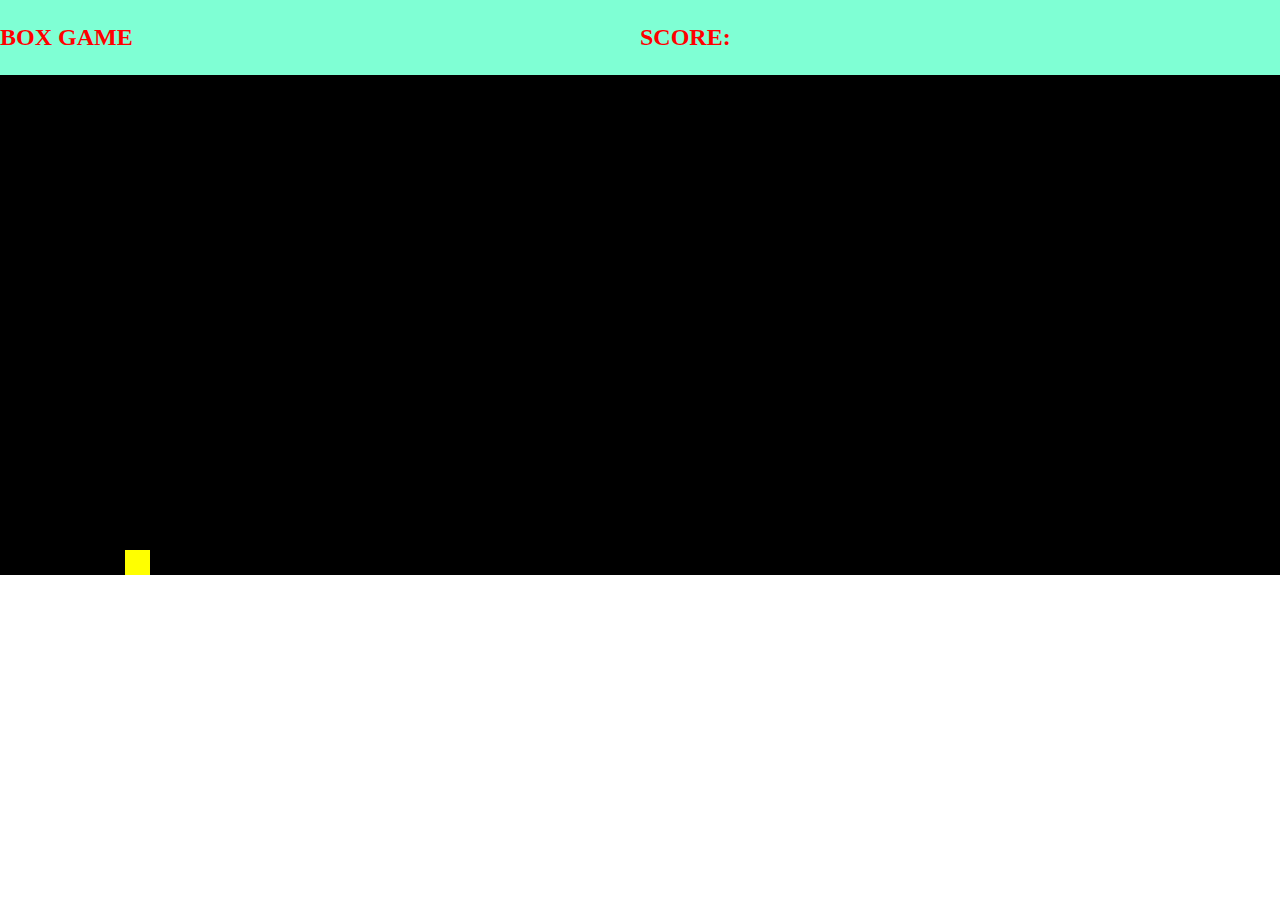
<file: Box-game/index.html>
<!DOCTYPE html>
<html lang="en">

<head>
    <meta charset="UTF-8">
    <meta name="viewport" content="width=device-width, initial-scale=1.0">
    <link rel="stylesheet" href="style.css">
    <title>BOX GAME</title>
</head>

<body>
    <header class="head">
        <h2>BOX GAME</h2>
        <div class="score-con" style="width: 50%;">
            <h2>SCORE:</h2>
            <h2 id="point"></h2>
        </div>
    </header>
    <canvas id="board">
    </canvas>

    <!--JAVASC -->
    <script src="app.js"></script>
</body>

</html>
</file>
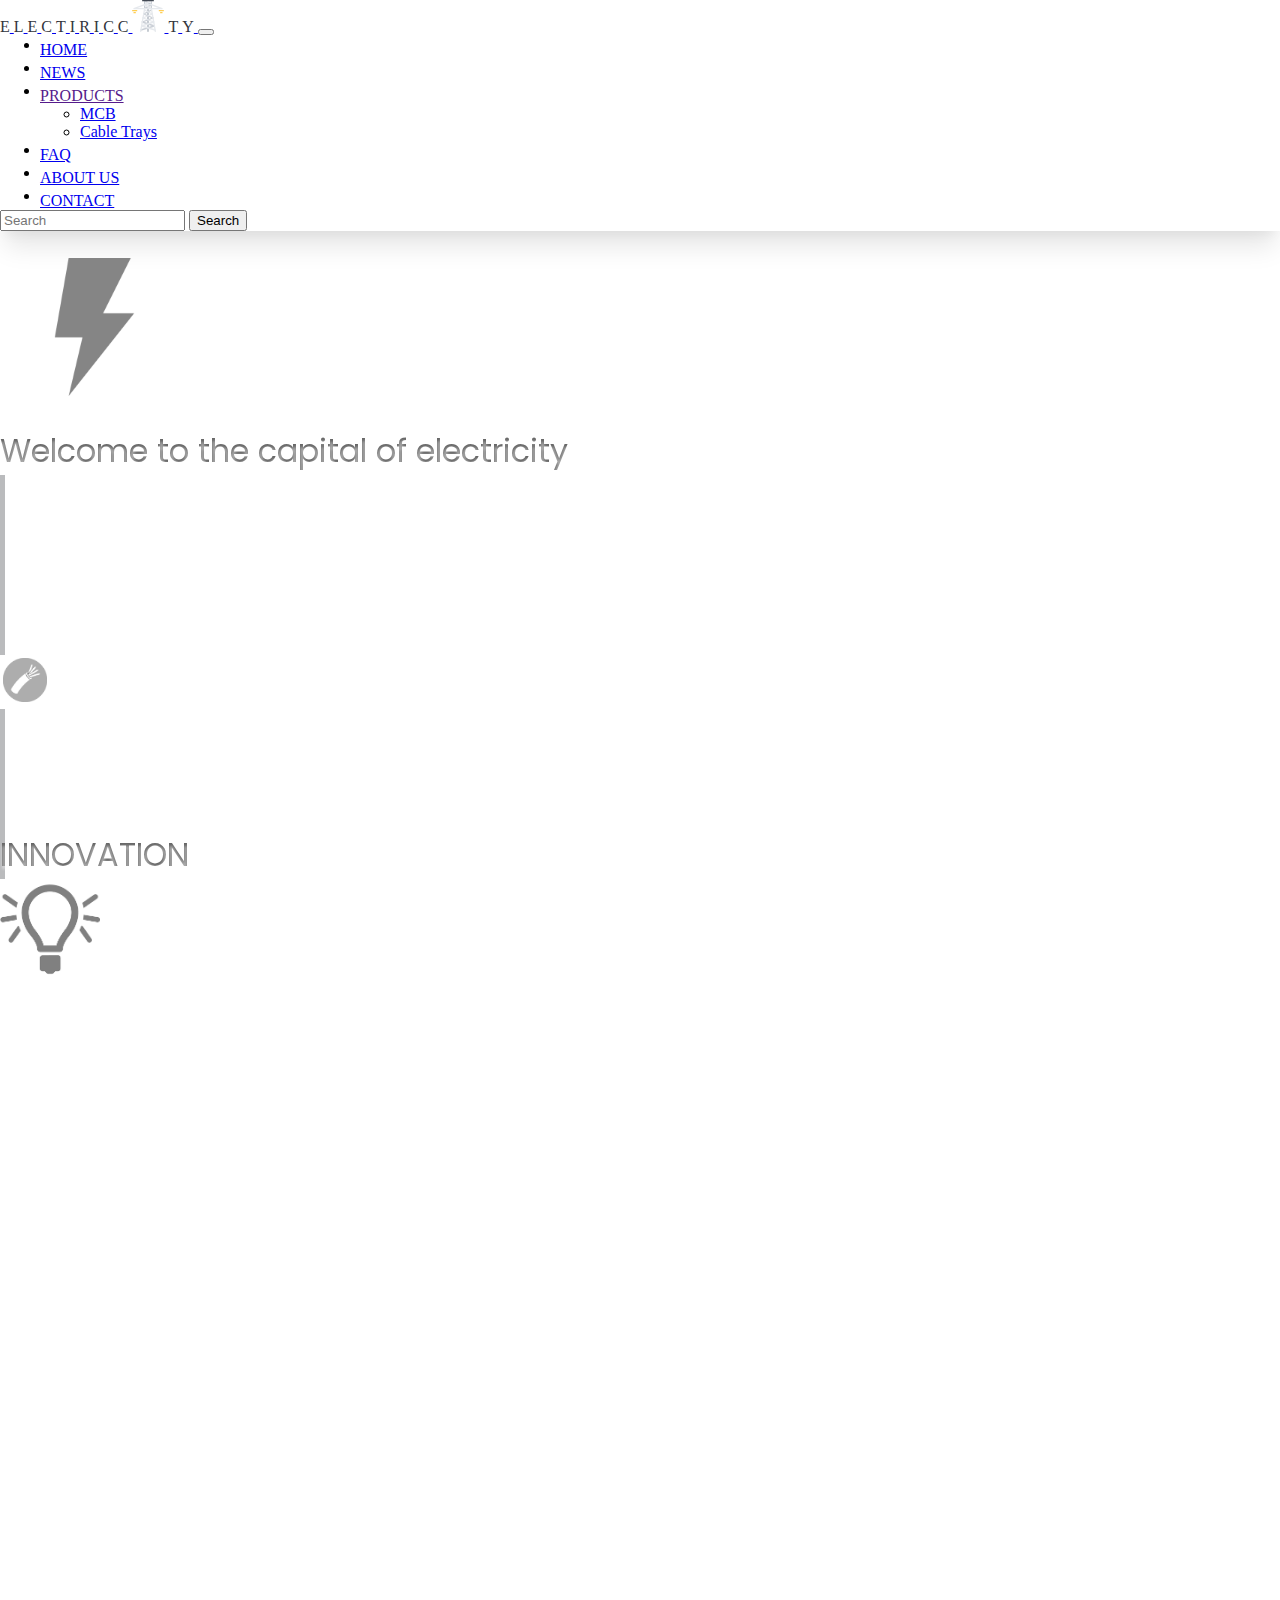
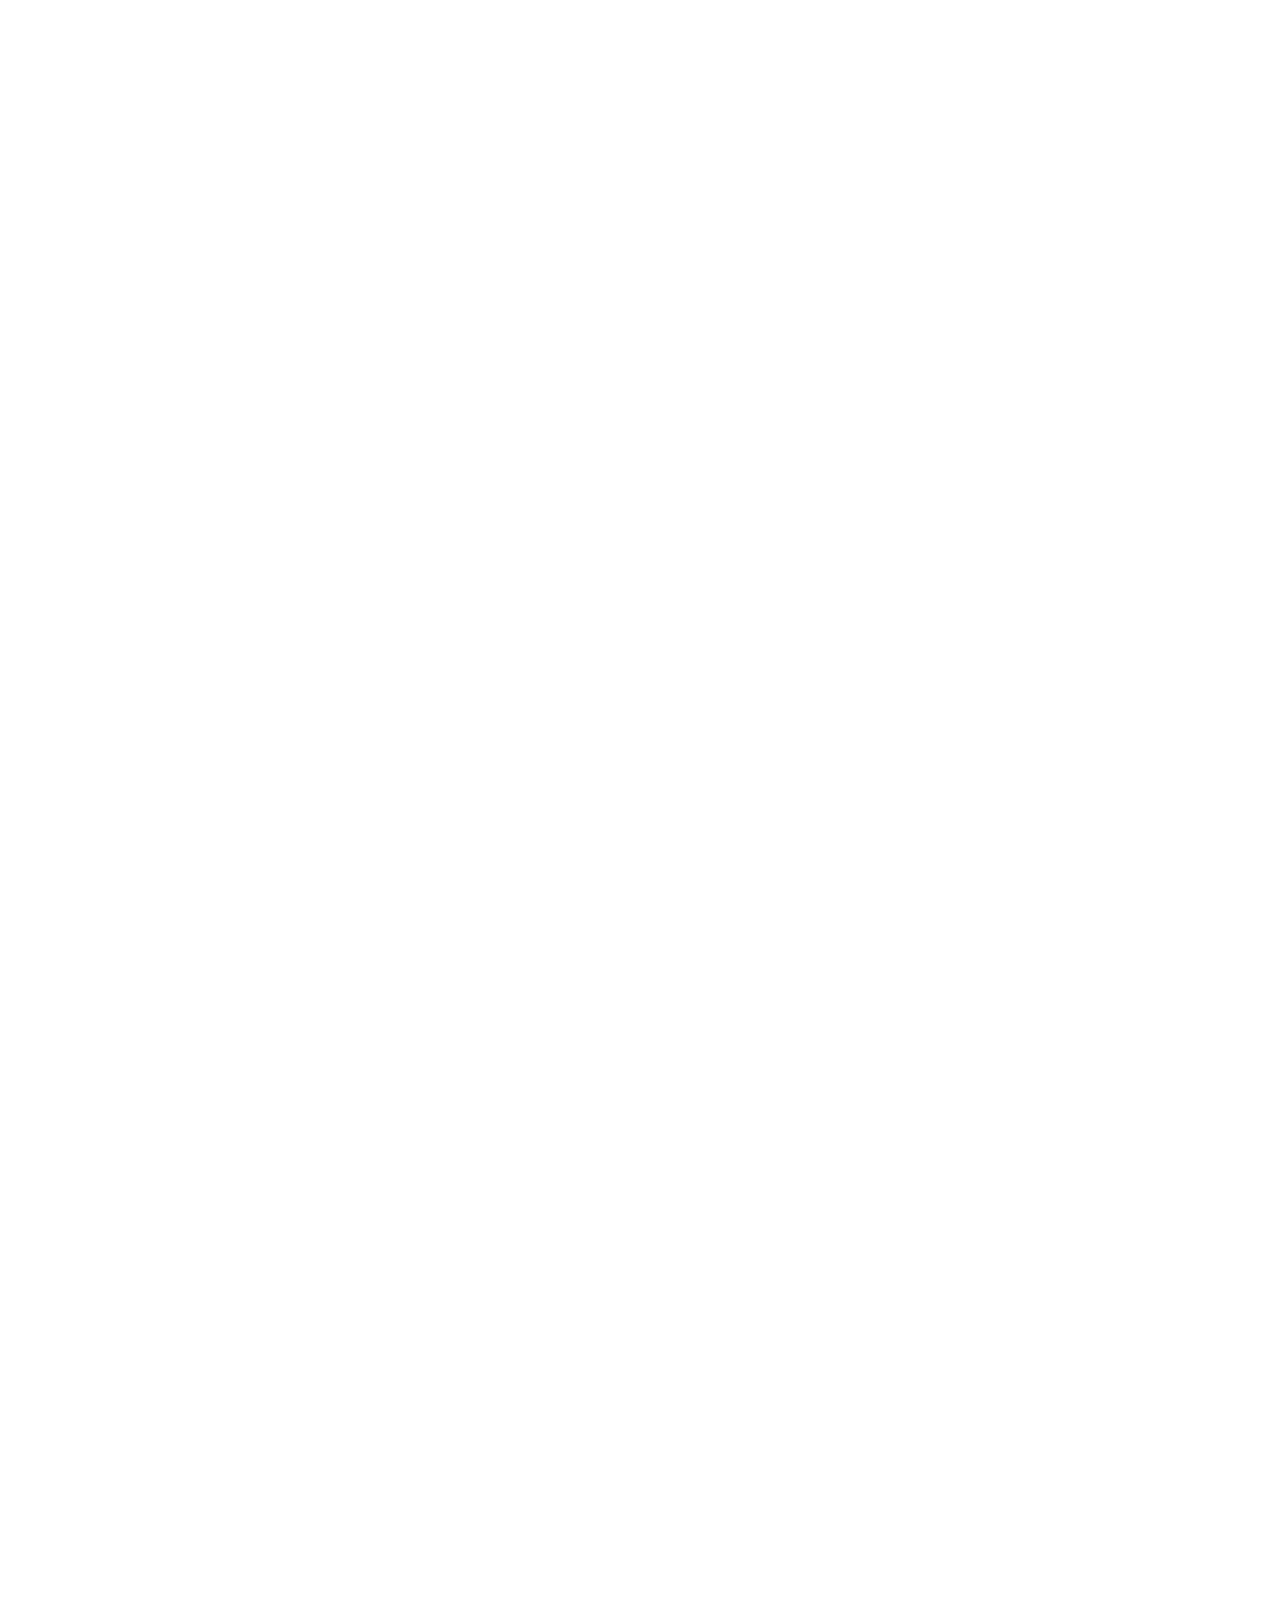
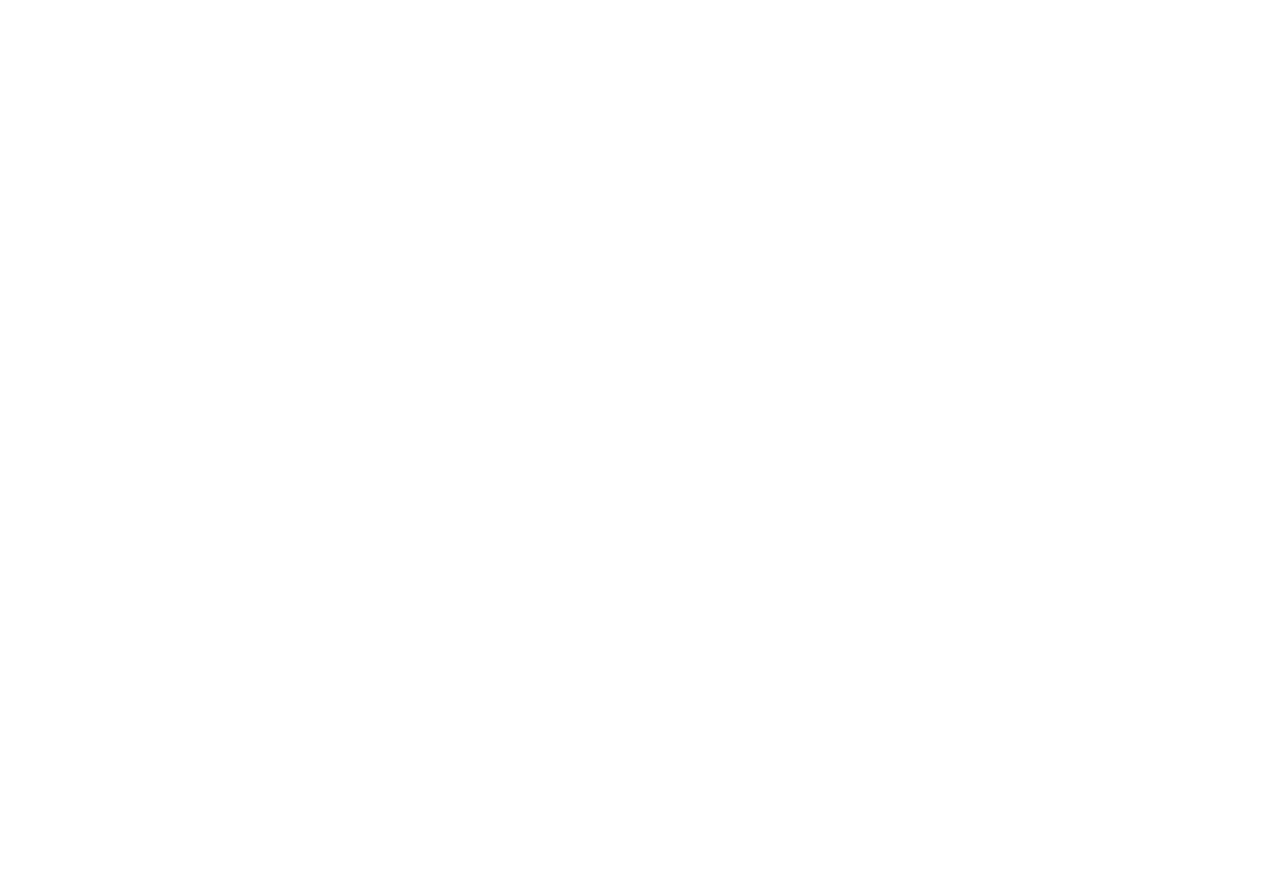
<file: Business-Website/index.html>
<!DOCTYPE html>
<html lang="en">

<head>
    <meta charset="UTF-8">
    <meta http-equiv="X-UA-Compatible" content="IE=edge">
    <meta name="viewport" content="width=device-width, initial-scale=1.0">
    <!--style css-->
    <link rel="stylesheet" href="css/style.css">
    <!--bootstrap-->
    <link href="https://cdn.jsdelivr.net/npm/bootstrap@5.3.0-alpha3/dist/css/bootstrap.min.css" rel="stylesheet"
        integrity="sha384-KK94CHFLLe+nY2dmCWGMq91rCGa5gtU4mk92HdvYe+M/SXH301p5ILy+dN9+nJOZ" crossorigin="anonymous">
    <!--JS-->
    <script defer src="js/script.js"></script>
    <title>electriCITY</title>
</head>

<body>
    <!--Header Start-->
    <header class="header rounded-5">
        <nav class="navbar navbar-expand-lg bg-body-tertiary">
            <div class="container-fluid">
                <a class="navbar-brand" href="#">
                    <span style="--i:1" class="waviyy e">E</span>
                    <span style="--i:2" class="waviyy e">L</span>
                    <span style="--i:3" class="waviyy e">E</span>
                    <span style="--i:4" class="waviyy">C</span>
                    <span style="--i:5" class="waviyy">T</span>
                    <span style="--i:6" class="waviyy">I</span>
                    <span style="--i:7" class="waviyy">R</span>
                    <span style="--i:8" class="waviyy">I</span>
                    <span style="--i:9" class="waviyy">C</span>
                    <span style="--i:10" class="waviyy">C</span>
                    <span style="--i:11" class="waviyy"><img class="tower" src="img/electric-tower.svg" alt=""></span>
                    <span style="--i:12" class="waviyy">T</span>
                    <span style="--i:13" class="waviyy">Y</span>
                </a>
                <button class="navbar-toggler" type="button" data-bs-toggle="collapse"
                    data-bs-target="#navbarSupportedContent" aria-controls="navbarSupportedContent"
                    aria-expanded="false" aria-label="Toggle navigation">
                    <span class="navbar-toggler-icon"></span>
                </button>
                <div class="collapse navbar-collapse" id="navbarSupportedContent">
                    <ul class="navbar-nav me-auto mb-2 mb-lg-0">
                        <li class="nav-item">
                            <a class="nav-link position-relative" aria-current="page" href="index.html">
                                <div class="nav-link-bg position-absolute"></div><span>HOME</span>
                            </a>
                        </li>
                        <li class="nav-item">
                            <a class="nav-link position-relative" href="news.html">
                                <div class="nav-link-bg position-absolute"></div><span>NEWS</span>
                            </a>
                        </li>
                        <li class="nav-item dropdown">
                            <a class="nav-link dropdown-toggle position-relative" href="" role="button"
                                data-bs-toggle="dropdown" aria-expanded="false">
                                <div class="nav-link-bg position-absolute"></div><span>PRODUCTS</span>
                            </a>
                            <ul class="dropdown-menu">
                                <li><a class="dropdown-item" href="#mcb">MCB</a></li>
                                <li><a class="dropdown-item" href="products.html#cabletrays">Cable Trays</a></li>
                            </ul>
                        </li>
                        <li class="nav-item">
                            <a class="nav-link position-relative" aria-current="page" href="faq.html">
                                <div class="nav-link-bg position-absolute"></div><span>FAQ</span>
                            </a>
                        </li>
                        <li class="nav-item">
                            <a class="nav-link position-relative" aria-current="page" href="about.html">
                                <div class="nav-link-bg position-absolute"></div><span>ABOUT US</span>
                            </a>
                        </li>
                        <li class="nav-item">
                            <a class="nav-link position-relative" aria-current="page" href="contact.html">
                                <div class="nav-link-bg position-absolute"></div><span>CONTACT</span>
                            </a>
                        </li>
                    </ul>
                    <form class="d-flex" role="search">
                        <input class="form-control me-2" type="search" placeholder="Search" aria-label="Search">
                        <button class="btn btn-outline-dark" type="submit">Search</button>
                    </form>
                </div>
            </div>
        </nav>
    </header>
    <!--Header END-->

    <main>
        <!--SECTION-1 START WELCOMING-->

        <section class="hidden slogan w-100 d-flex flex-column align-items-center">
            <img src="img/electic-icon.png" alt="" class="electric-icon ">
            <p class="slogan-p fw-bolder text-center">Welcome to the capital of electricity</p>
            <div class="line"></div>
            <img src="img/cable.png" alt="" class="plug">
            <div class="line"></div>
            <img src="img/wheel.png" alt="" class="wheels fade-in" style="display: none;">
        </section>
        <!--SECTION-1 END WELCOMING-->

        <!--SECTION-2 START INNO-->
        <section class="hidden inno w-100 d-flex flex-column align-items-center">
            <div class="innoconhid w-100 d-flex justify-content-center">
                <!--Left side-->
                <div class="hidden innolefthid d-flex  flex-column justify-content-center align-items-center">
                    <p class="slogan-p fw-bolder ana ">INNOVATION</p>
                    <img src="img/lamp.png" style="width: 100px;" alt="">
                </div>
                <!--Left side-->
                <!--CENTER side START-->
                <div class="hidden centerinno d-flex flex-column justify-content-center align-items-center">
                    <div class="line"></div>
                    <img src="img/wheel.png" alt="" class="fade-in">
                    <div class="line2"></div>
                </div>
                <!--CENTER side END-->
                <!--RIGHT SIDE START-->
                <div class="hidden innoconright d-flex justify-content-center align-items-center">
                    <div class="card ms-5 w-50">
                        <img src="img/inno.png" class="card-img-top" alt="...">
                        <div class="card-body">
                            <p class="card-text">Innovation is key to success for electric companies. Adapting to
                                changing technologies and consumer demands can improve operations and offer better
                                services.</p>
                        </div>
                    </div>
                </div>
            </div>
            <!--RIGHT SIDE END-->
            <img src="img/wheel.png" alt="" class="wheels fade-in" style="display: none;">
        </section>
        <!--SECTION-2 END INNO-->
        <!--SECTION-3 START -->
        <section class="hidden quality-custom w-100 part3 d-flex justify-content-center align-items-center">
            <!--LEFTSIDE START-->
            <div class="hidden leftside d-flex flex-column justify-content-end">
                <div class="lefttopcon me-5 h-50 w-40 d-flex  justify-content-center ">
                    <div class="card me-5 w-50">
                        <img src="img/qualitypeople.jpg" class="card-img-top" alt="...">
                        <div class="card-body ">
                            <p class="card-text">We produce best quality items which suitable to national quality
                                standards
                                because you deserve best</p>
                        </div>
                    </div>
                </div>
                <div class="leftbottomcon h-50 w-40 d-flex flex-column justify-content-center align-items-center">
                    <p class="slogan-p fw-bolder text-center">CUSTOMER SATISFACTION</p>
                    <img src="img/happ.png" style="width: 150px;" alt="">
                </div>
            </div>
            <img src="img/wheel.png" alt="" class="wheels fade-in" style="display: none;">                 
            <!--LEFTSIDE END-->
            <!--CENTER START-->
            <div class="hidden centerside d-flex flex-column align-items-center">
                <div class="line"></div>
                <img src="img/wheel.png" alt="" class="fade-in">
                <div class="line2"></div>
                <img src="img/wheel.png" alt="" class="fade-in">
                <div class="line3"></div>
            </div>
            <!--CENTER END-->
            <!--RIGHTSIDE START-->
            <div class="hidden rghtside">
                <div class="topcon h-50 w-40 d-flex flex-column  align-items-center">
                    <p class="slogan-p fw-bolder ">QUALITY</p>
                    <img src="img/check.png" style="width: 100px;" alt="">
                </div>
                <div class="hidden bottomcon h-50 w-100 d-flex justify-content-center align-items-center">
                    <div class="card ms-5  w-50">
                        <img src="img/happycustomer.webp" class="card-img-top" alt="...">
                        <div class="card-body ">
                            <p class="card-text">Our company policy, we always valued your feedback and guarantee your
                                satisfaction with professional customer service
                            </p>
                        </div>
                    </div>
                </div>
                <!--RIGHTSIDE END-->
        </section>
        <!--SECTION-3 END -->

        <!--SECTION-4 START -->
        <section class="hidden services w-100 d-flex flex-column align-items-center">
            <div class="line"></div>
            <div class="hidden services-con  d-flex  flex-column align-items-center justify-content-evenly">
                <p class="slogan-p fw-bolder ">SERVICE AND REFUND</p>
                <!--CARD START -->
                <div class="card-con row ">
                    <!--CARD-1 START -->
                    <div class="cardstyle col-4 d-flex justify-content-center align-items-center">
                        <div class="card">
                            <img src="img/services-photo1.jpg" class="card-img-top" alt="...">
                            <div class="card-body">
                                <h5 class="card-title">SERVICE</h5>
                                <p class="card-text">In case of any problem, we also provide you with assembly service
                                    by directing our teams in line with your request.</p>
                                <a href="#" class="btn btn-dark" data-bs-toggle="modal" data-bs-target="#Modal">GET
                                    SERVICE</a>
                                <!--MODAL START -->
                                <div class="modal fade" id="Modal" tabindex="-1" aria-labelledby="exampleModalLabel"
                                    aria-hidden="true">
                                    <div class="modal-dialog ">
                                        <div class="modal-content">
                                            <div class="modal-header">
                                                <h1 class="modal-title fs-5" id="exampleModalLabel">GET YOUR SERVICE
                                                </h1>
                                                <button type="button" class="btn-close" data-bs-dismiss="modal"
                                                    aria-label="Close"></button>
                                            </div>
                                            <div
                                                class="mail w-100 d-flex flex-column  align-items-center justify-content-center">
                                                <div class="mb-3 w-75">
                                                    <label for="exampleFormControlInput1" class="form-label">Email
                                                        address</label>
                                                    <input type="email" class="form-control "
                                                        id="exampleFormControlInput1" placeholder="name@example.com">
                                                </div>
                                                <div class="mb-3 w-75">
                                                    <label for="exampleFormControlInput1"
                                                        class="form-label">Phonenumber</label>
                                                    <input type="email" class="form-control "
                                                        id="exampleFormControlInput1" placeholder="+90555 555 55 55">
                                                </div>
                                                <div class="mb-3 w-75">
                                                    <label for="exampleFormControlTextarea1" class="form-label">Explain
                                                        the reason for the service</label>
                                                    <textarea class="form-control" id="exampleFormControlTextarea1"
                                                        rows="3"></textarea>
                                                </div>
                                            </div>
                                            <div class="modal-footer">
                                                <button type="button" class="btn btn-secondary"
                                                    data-bs-dismiss="modal">Close</button>
                                                <button type="button" class="btn btn-primary">Send</button>
                                            </div>
                                        </div>
                                    </div>
                                </div>
                                <!--MODAL END-->
                            </div>
                        </div>
                    </div>
                    <!--CARD-1 END -->

                    <!--CARD-2 START -->
                    <div class=" hidden cardstyle col-lg-12 col-4 d-flex justify-content-center align-items-center">
                        <div class="card">
                            <img src="img/broken-product.webp" class="card-img-top" alt="...">
                            <div class="card-body">
                                <h5 class="card-title">REFUND</h5>
                                <p class="card-text">Refund options for any defective product delivery and defects
                                    occurring within 1 year, contact us for more information</p>
                                <a href="contact.html" class="btn btn-dark">CONTACT</a>
                            </div>
                        </div>
                    </div>
                    <!--CARD-2 END -->
                </div>
            </div>
            <!--CARD END -->
            </div>
        </section>
        <!--SECTION-4 END -->



    </main>
    <!--FOOTER START -->
    <footer class="hidden">
        <div class="footer-con w-100 d-flex flex-column align-items-center">
            <div class="top-con w-100 h-75 d-flex">
                <div class="brand w-50 h-100 d-flex p-2">
                    <p class="fs-3"><span style="color: crimson; font-size: 54px;">E</span>LECTRIC</p>
                    <img src="img/city.jpg" alt="">
                </div>
                <div class="social w-50 d-flex flex-column justify-content-center align-items-center pb-2">
                    <p class="fs-3 text-center">OUR <span style="color: crimson;">SOCIAL MEDIA</span> ACCOUNTS</p>
                    <ul class="list-group list-group-horizontal">
                        <li><a href="https://twitter.com/Feanorrio" target="_blank"><img src="img/twitter.svg"
                                    alt=""></a></li>
                        <li><a href="https://www.linkedin.com/in/emreelibal" target="_blank"><img src="img/linkedin.svg"
                                    alt=""></a>
                        </li>
                        <li><a href="https://www.instagram.com/" target="_blank"><img src="img/insta.svg" alt=""></a>
                        </li>
                        <li><a href="https://www.youtube.com/" target="_blank"><img src="img/youtube.svg" alt=""></a>
                        </li>
                        <li><a href="https://github.com/FeanorWrath" target="_blank"><img src="img/github.svg"
                                    alt=""></a></li>
                    </ul>
                    <div class="numbers">
                        <div class="phone">T:+90212-775 20 00</div>
                        <div class="phone">F:+90212-775 20 00</div>
                    </div>
                </div>
            </div>
            <div class="line w-75"></div>
            <div class="bottom-con w-100 h-25 d-flex flex-column justify-content-center align-items-center pt-2">
                <p>© 2023 All rights reserved. Privacy Policy</p>
                <p class="text-center ">"I created this website for an project given to me in my bootcamp, and none of
                    the photos or images
                    used here have been used for commercial purposes. "</p>
            </div>
        </div>
    </footer>
    <!--FOOTER END -->



    <!--Bootstrap js-->
    <script src="https://cdn.jsdelivr.net/npm/bootstrap@5.3.0-alpha3/dist/js/bootstrap.bundle.min.js"
        integrity="sha384-ENjdO4Dr2bkBIFxQpeoTz1HIcje39Wm4jDKdf19U8gI4ddQ3GYNS7NTKfAdVQSZe"
        crossorigin="anonymous"></script>
</body>

</html>
</file>
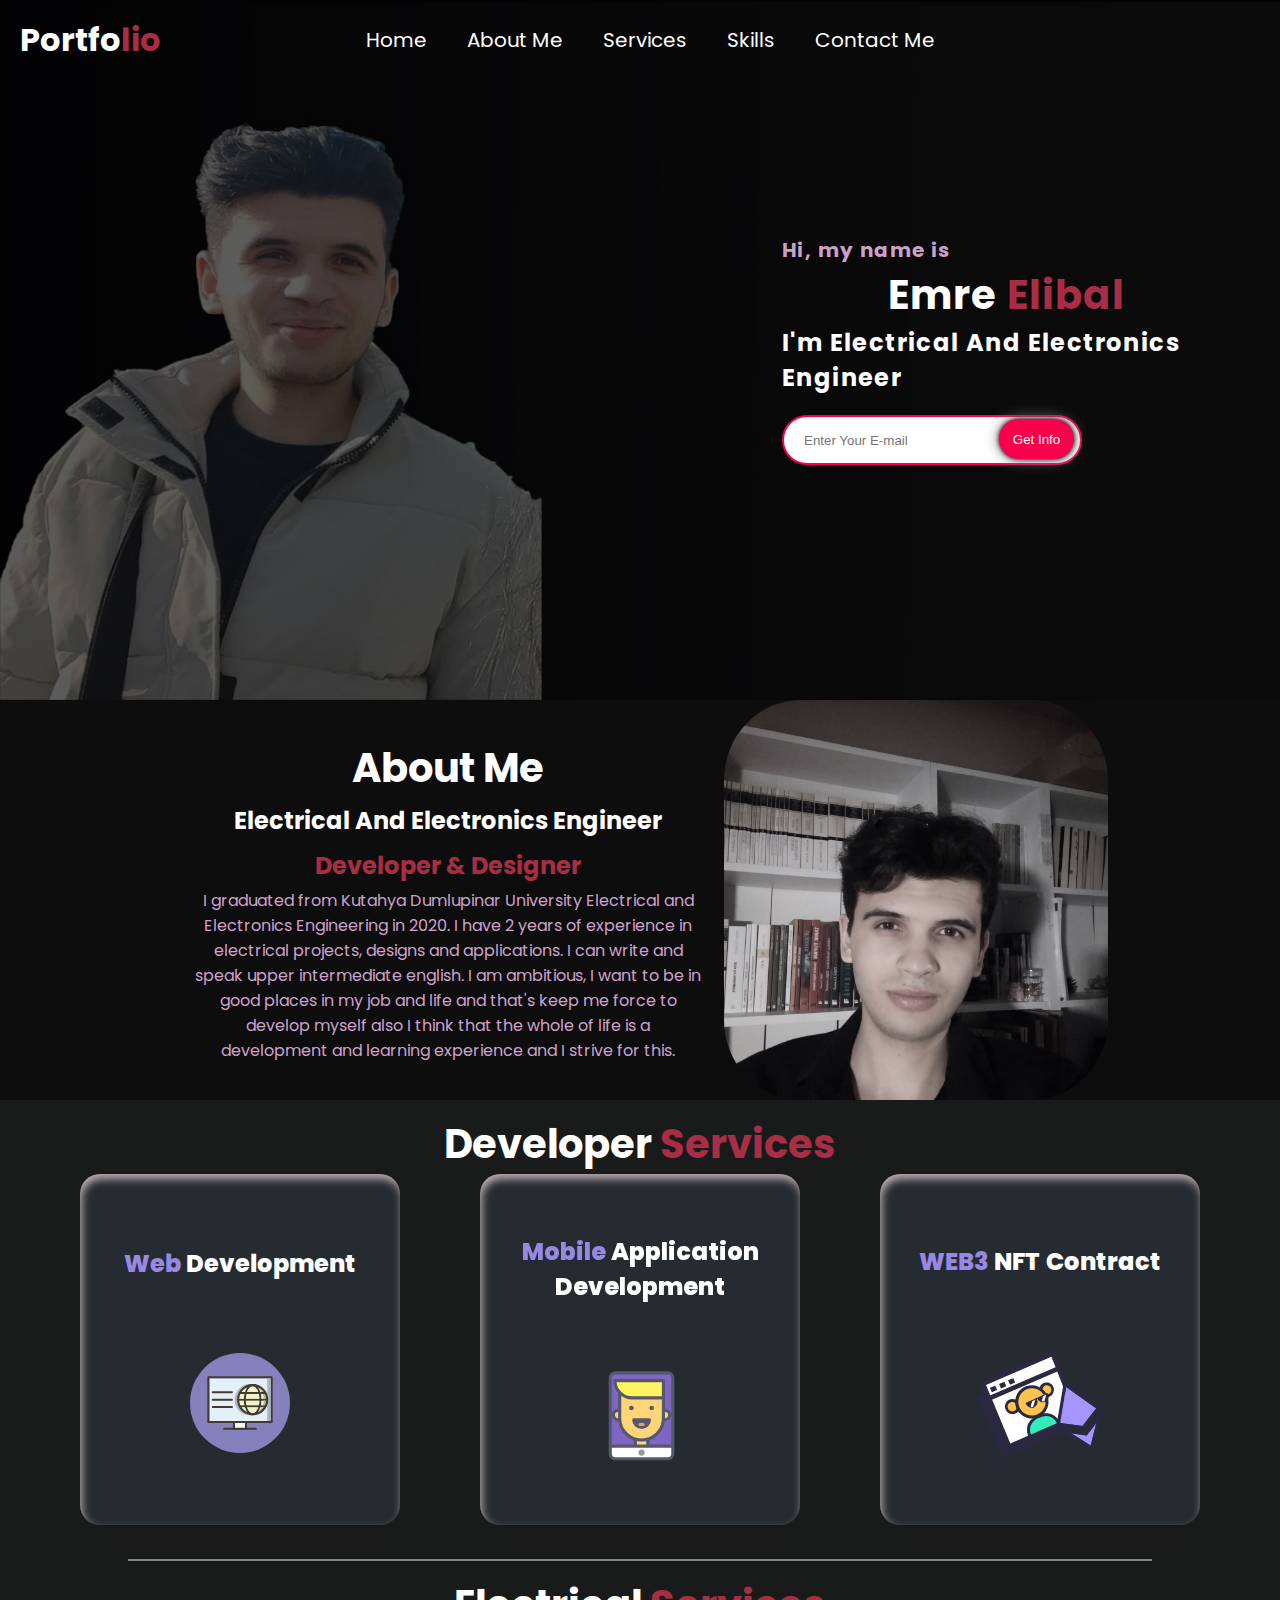
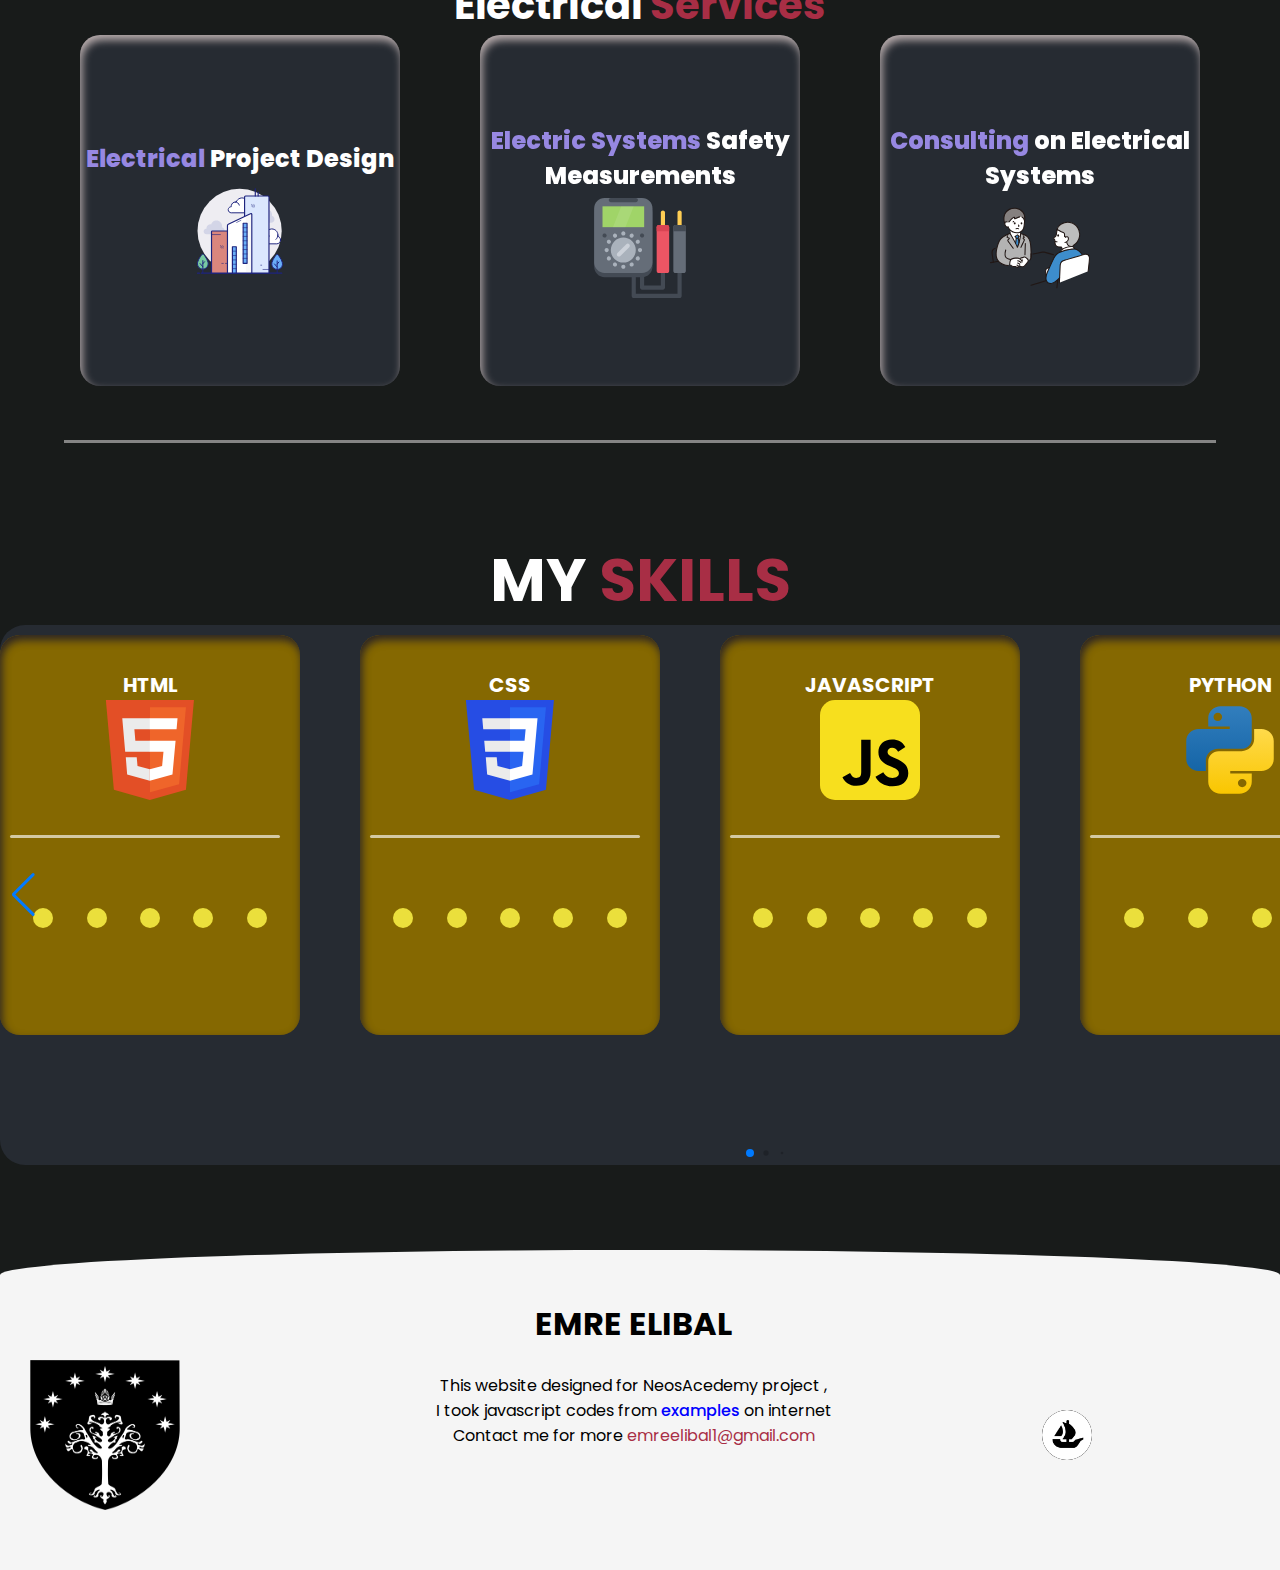
<file: Portfolio/index.html>
<!DOCTYPE html>
<html lang="en">

<head>
    <meta charset="UTF-8">
    <meta http-equiv="X-UA-Compatible" content="IE=edge">
    <meta name="viewport" content="width=device-width, initial-scale=1.0">
    <link rel="stylesheet" href="css/style.css">
    <link rel="stylesheet" href="css/swiper-bundle.min.css">
    <link rel="stylesheet" href="https://cdnjs.cloudflare.com/ajax/libs/font-awesome/6.3.0/css/all.min.css"
        integrity="sha512-SzlrxWUlpfuzQ+pcUCosxcglQRNAq/DZjVsC0lE40xsADsfeQoEypE+enwcOiGjk/bSuGGKHEyjSoQ1zVisanQ=="
        crossorigin="anonymous" referrerpolicy="no-referrer" />
       

<body>
    <!--Section-1 START -->
    <section class="section-1" id="home">
        <header class="header">
            <nav class="nav-main">
                <h2>Portfo<span>lio</span></h2>
                <ul class="nav-list">
                    <li class="nav-link"><a href="#home">Home</a></li>
                    <li class="nav-link"><a href="#aboutme">About Me</a></li>
                    <li class="nav-link"><a href="#services">Services</a></li>
                    <li class="nav-link"><a href="#skills">Skills</a></li>
                    <li class="nav-link"><a href="#contactme">Contact Me</a></li>
                </ul>
                <div class="nav-social">
                    <a href="https://github.com/FeanorWrath" target="_blank"><i class="fa-brands fa-github"></i></a>
                    <a href="https://www.linkedin.com/in/emreelibal" target="_blank"><i
                            class="fa-brands fa-linkedin"></i></a>
                </div>
            </nav>
        </header>
        <div class="welcoming">
            <h4>Hi, my name is</h4>
            <h1>Emre <span>Elibal</span></h1>
            <h3>I'm Electrical And Electronics Engineer</h3>
            <div class="getinfo">
                <input type="email" name="email" id="email" placeholder="Enter Your E-mail">
                <button type="submit">Get Info</button>
            </div>
        </div>
    </section>
    <!--Section-1 END-->

    <!--Section-2 START-->
    <section class="section-2" id="aboutme">
        <div class="about-con">
            <h1>About Me</h1>
            <h5>Electrical And Electronics Engineer</h5>
            <h5> <span> Developer & Designer</span></h5>
            <p>I graduated from Kutahya Dumlupinar University Electrical and Electronics Engineering in 2020. I have 2
                years of experience in electrical projects, designs and applications. I can write and speak upper
                intermediate english. I am ambitious, I want to be in good places in my job and life and that's keep me
                force to develop myself also I think that the whole of life is a development and learning experience and
                I strive for this. </p>
        </div>
        <div class="about-img">
            <img src="img/me2.jpg" alt="">
        </div>
    </section>
    <!--Section-2 END-->


    <!--Section-3 START-->

    <section class="section-3" id="services">
        <!--Dev Services START-->
        <div class="developer-services">
            <div class="head1">
                <h2>Developer <span> Services</span></h2>
            </div>
            <div class="dev-cards">
                <div class="dev-card">
                    <div class="dev-cardrot">
                        <div class="dev-card-front">
                            <p> <span> Web</span> Development</p>
                            <img src="img/web2.svg" alt="">
                        </div>
                        <div class="dev-card-back">
                            <img src="img/brush.svg" alt="">
                            <h2>Web Development</h2>
                            <p>I design or develop website,
                                fix and customization</p>
                            <button type="submit">Hire Me</button>
                        </div>
                    </div>
                </div>
                <div class="dev-card-2">
                    <div class="dev-cardrot">
                        <div class="dev-card-front">
                            <p> <span> Mobile</span> Application Development</p>
                            <img src="img/mobile.svg" alt="">
                        </div>
                        <div class="dev-card-back">
                            <img src="img/mobile.svg" alt="">
                            <h2>Web Development</h2>
                            <p>I will design mobile app UX UI in figma or xd for ios or android</p>
                            <button type="submit">Hire Me</button>
                        </div>
                    </div>
                </div>
                <div class="dev-card-3">
                    <div class="dev-cardrot">
                        <div class="dev-card-front">
                            <p> <span> WEB3</span> NFT Contract</p>
                            <img src="img/nft.svg" alt="">
                        </div>
                        <div class="dev-card-back">
                            <img src="img/nft.svg" alt="">
                            <h2>WEB3 NFT Contract</h2>
                            <p>I will do nft smart contract for everychain</p>
                            <button type="submit">Hire Me</button>
                        </div>
                    </div>
                </div>
            </div>
        </div>
        <!--Dev Services END-->
        <div class="services-line"></div>
        <!--ELEC Services START-->
        <div class="Electric-services">
            <div class="head1">
                <h2>Electrical <span> Services</span></h2>
            </div>
            <div class="elec-cards">
                <div class="elec-card">
                    <div class="elec-cardrot">
                        <div class="elec-card-front">
                            <p> <span> Electrical</span> Project Design</p>
                            <img src="img/building.svg" alt="">
                        </div>
                        <div class="elec-card-back">
                            <img src="img/building.svg" alt="">
                            <h2>Electrical Project Design</h2>
                            <p>I will design electrical project</p>
                            <button type="submit">Hire Me</button>
                        </div>
                    </div>
                </div>
                <div class="elec-card-2">
                    <div class="elec-cardrot">
                        <div class="elec-card-front">
                            <p> <span> Electric Systems</span> Safety Measurements </p>
                            <img src="img/multimeter.svg" alt="">
                        </div>
                        <div class="elec-card-back">
                            <img src="img/multimeter.svg" alt="">
                            <h2>Electrical Project Design</h2>
                            <p>I will measure electric systems with meger devices </p>
                            <button type="submit">Hire Me</button>
                        </div>
                    </div>
                </div>
                <div class="elec-card-3">
                    <div class="elec-cardrot">
                        <div class="elec-card-front">
                            <p> <span> Consulting</span> on Electrical Systems </p>
                            <img src="img/consul.svg" alt="">
                        </div>
                        <div class="elec-card-back">
                            <img src="img/consul.svg" alt="">
                            <h2>Consulting on Electrical Systems</h2>
                            <p>I am consulting in electrical construction applications </p>
                            <button type="submit">Hire Me</button </div>
                        </div>
                    </div>
                </div>
            </div>
            <!--ELEC Services END-->
    </section>
    <!--Section-3 END-->

    <!--Section-4 START-->
    <section class="section-4" id="skills">
        <div class="line1"></div>
        <h2>MY<span> SKILLS</span></h2>
        <div class="slide-container swiper">
            <div class="card-wrapper swiper-wrapper">
                <div class="skills-content-1 swiper-slide">
                    <div class="img-con">
                        <h2>HTML</h2>
                        <img src="img/html.svg" alt="">
                    </div>
                    <div class="line"></div>
                    <div class="circle-con">
                        <div class="levels-circle"></div>
                        <div class="levels-circle"></div>
                        <div class="levels-circle"></div>
                        <div class="levels-circle"></div>
                        <div class="levels-circle"></div>
                    </div>
                </div>
                <div class="skills-content-1 swiper-slide">
                    <div class="img-con">
                        <h2>CSS</h2>
                        <img src="img/css.svg" alt="">
                    </div>
                    <div class="line"></div>
                    <div class="circle-con">
                        <div class="levels-circle"></div>
                        <div class="levels-circle"></div>
                        <div class="levels-circle"></div>
                        <div class="levels-circle"></div>
                        <div class="levels-circle"></div>
                    </div>
                </div>
                <div class="skills-content-1 swiper-slide">
                    <div class="img-con">
                        <h2>JAVASCRIPT</h2>
                        <img src="img/js.svg" alt="">
                    </div>
                    <div class="line"></div>
                    <div class="circle-con">
                        <div class="levels-circle"></div>
                        <div class="levels-circle"></div>
                        <div class="levels-circle"></div>
                        <div class="levels-circle"></div>
                        <div class="levels-circle"></div>
                    </div>
                </div>
                <div class="skills-content-1 swiper-slide">
                    <div class="img-con">
                        <h2>PYTHON</h2>
                        <img src="img/python.svg" alt="">
                    </div>
                    <div class="line"></div>
                    <div class="circle-con">
                        <div class="levels-circle"></div>
                        <div class="levels-circle"></div>
                        <div class="levels-circle"></div>
                        <div class="levels-circle"></div>
                    </div>
                </div>
                <div class="skills-content-1 swiper-slide">
                    <div class="img-con">
                        <h2>BOOTSTRAP</h2>
                        <img src="img/bt.svg" alt="">
                    </div>
                    <div class="line"></div>
                    <div class="circle-con">
                        <div class="levels-circle"></div>
                        <div class="levels-circle"></div>
                        <div class="levels-circle"></div>
                        <div class="levels-circle"></div>
                        <div class="levels-circle"></div>
                    </div>
                </div>
                <div class="skills-content-1 swiper-slide">
                    <div class="img-con">
                        <h2>FIGMA</h2>
                        <img src="img/figma.svg" alt="">
                    </div>
                    <div class="line"></div>
                    <div class="circle-con">
                        <div class="levels-circle"></div>
                        <div class="levels-circle"></div>
                        <div class="levels-circle"></div>
                        <div class="levels-circle"></div>
                    </div>
                </div>
                <div class="skills-content-1 swiper-slide">
                    <div class="img-con">
                        <h2>AUTOCAD</h2>
                        <img src="img/autocad.svg" alt="">
                    </div>
                    <div class="line"></div>
                    <div class="circle-con">
                        <div class="levels-circle"></div>
                        <div class="levels-circle"></div>
                        <div class="levels-circle"></div>
                        <div class="levels-circle"></div>
                        <div class="levels-circle"></div>
                    </div>
                </div>
                <div class="skills-content-1 swiper-slide">
                    <div class="img-con">
                        <h2>MICROSOFT OFFICE PROGRAMS</h2>
                        <img src="img/msoffice.svg" alt="">
                    </div>
                    <div class="line"></div>
                    <div class="circle-con">
                        <div class="levels-circle"></div>
                        <div class="levels-circle"></div>
                        <div class="levels-circle"></div>
                        <div class="levels-circle"></div>
                        <div class="levels-circle"></div>
                    </div>
                </div>
                <div class="skills-content-1 swiper-slide">
                    <div class="img-con">
                        <h2>DIALUX EVO</h2>
                        <img src="img/dialuxeve.png" alt="">
                    </div>
                    <div class="line"></div>
                    <div class="circle-con">
                        <div class="levels-circle"></div>
                        <div class="levels-circle"></div>
                        <div class="levels-circle"></div>
                    </div>
                </div>
                <div class="skills-content-1 swiper-slide">
                    <div class="img-con">
                        <h2>ABLE TO USE PROFESSIONAL ELECTRICAL TEST DEVICES </h2>
                        <img src="img/multimeter.svg" alt="">
                    </div>
                    <div class="line"></div>
                    <div class="circle-con">
                        <div class="levels-circle"></div>
                        <div class="levels-circle"></div>
                        <div class="levels-circle"></div>
                        <div class="levels-circle"></div>
                    </div>
                </div>
            </div>
            <div class="swiper-button-next swiper-navBtn"></div>
            <div class="swiper-button-prev swiper-navBtn"></div>
            <div class="swiper-pagination"></div>
        </div>
        <div class="overlay2"></div>
    </section>

    <!--SECTION 4 END-->
    <!--FOOTER START-->
    <footer class="foot-con" id="contactme">
        <div class="img-foot">
            <img src="img/l.png" alt="">
        </div>
        <div class="article">
            <h1>EMRE ELIBAL</h1>
            <p>
                This website designed for NeosAcedemy project ,
                I took javascript codes from <a href="https://swiperjs.com/demos#infinite-loop" target="_blank"
                    style="color:blue; font-weight: 500;">examples</a> on internet
                Contact me for more <span> emreelibal1@gmail.com</span>
            </p>
        </div>
        <div class="links">
            <ul class="foot-list">
                <a href="https://github.com/FeanorWrath" target="_blank"><i class="fa-brands fa-github"></i></a>
                <a href="https://www.linkedin.com/in/emreelibal" target="_blank"><i
                        class="fa-brands fa-linkedin"></i></a>
                <a class="opensea" href="https://opensea.io/FeanorWrath" target="_blank"><img src="img/opensea.png" alt=""></a>
            </ul>
        </div>
    </footer>
    <!--FOOTER END-->

    <!-- Swiper JS -->
    <script src="js/swiper-bundle.min.js"></script>

    <!-- Initialize Swiper -->
    <script src="js/script.js"></script>
</body>
</html>
</file>
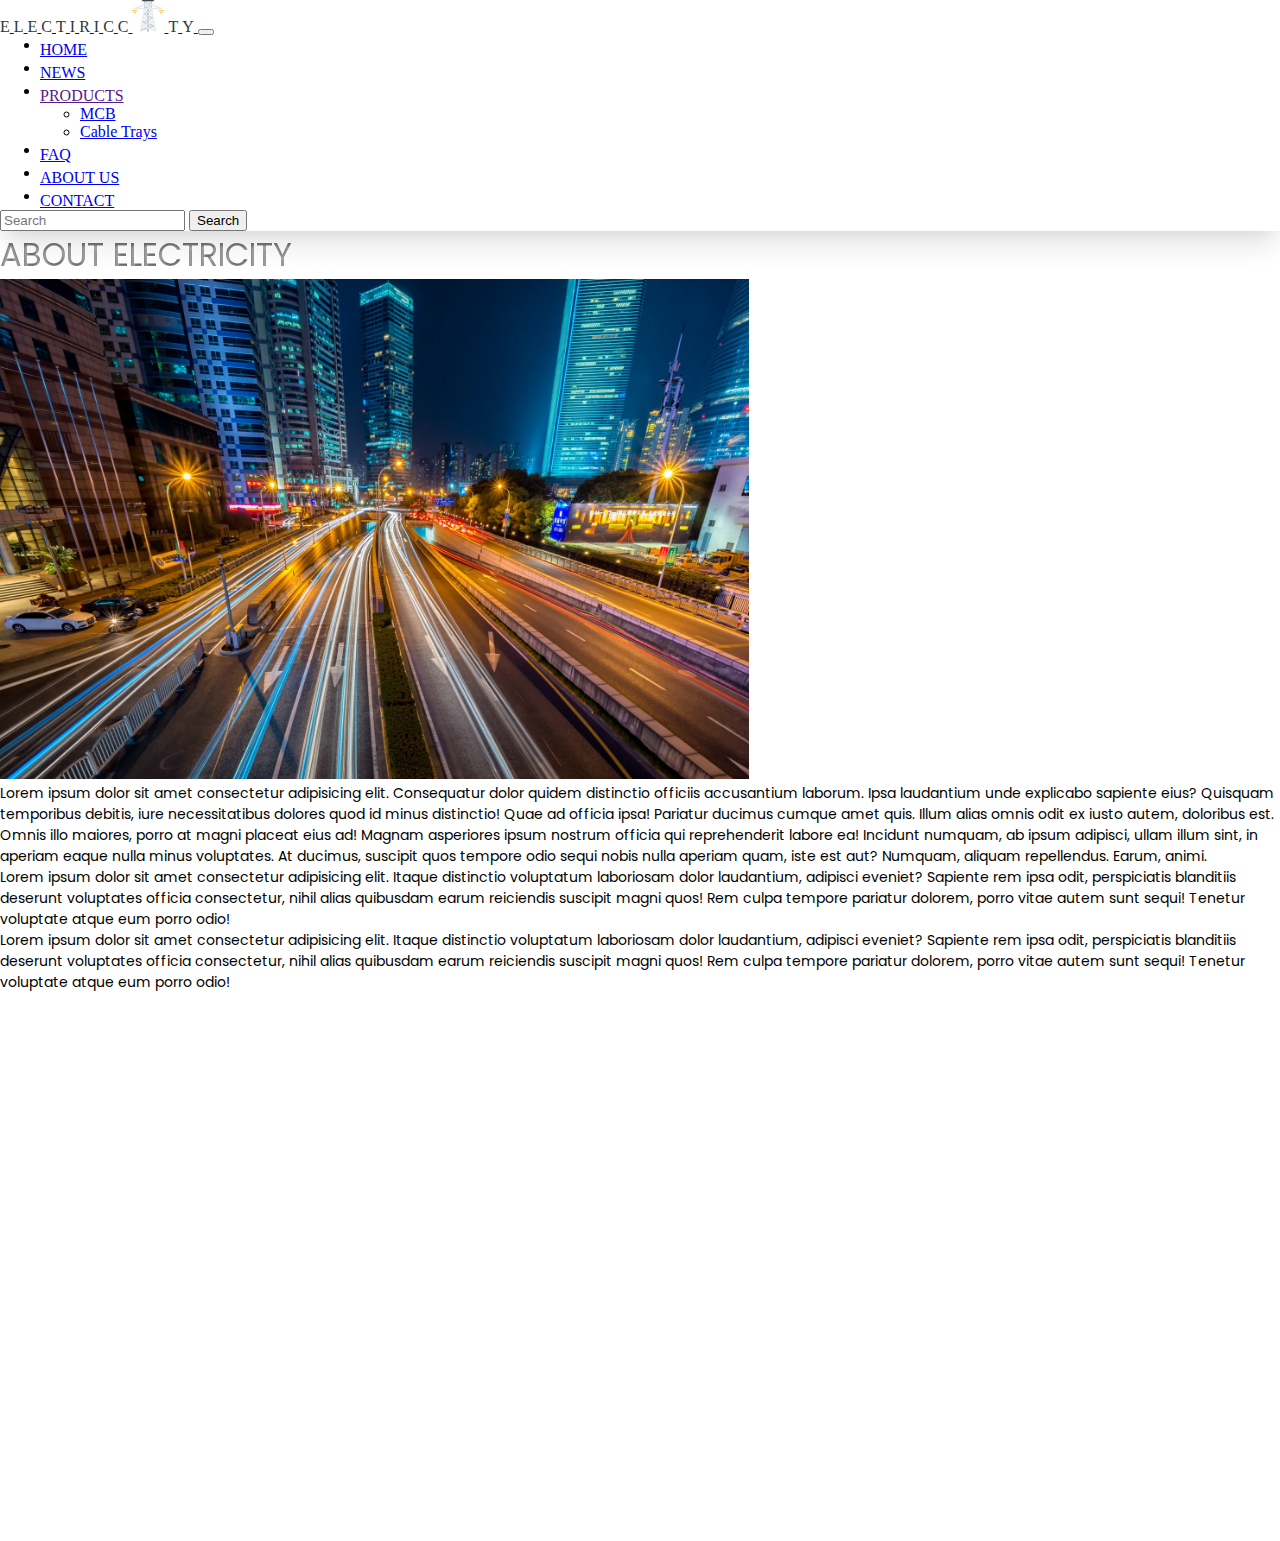
<file: Business-Website/about.html>
<!DOCTYPE html>
<html lang="en">

<head>
    <meta charset="UTF-8">
    <meta http-equiv="X-UA-Compatible" content="IE=edge">
    <meta name="viewport" content="width=device-width, initial-scale=1.0">
    <!--style css-->
    <link rel="stylesheet" href="css/style.css">
    <!--bootstrap-->
    <link href="https://cdn.jsdelivr.net/npm/bootstrap@5.3.0-alpha3/dist/css/bootstrap.min.css" rel="stylesheet"
        integrity="sha384-KK94CHFLLe+nY2dmCWGMq91rCGa5gtU4mk92HdvYe+M/SXH301p5ILy+dN9+nJOZ" crossorigin="anonymous">
    <!--JS-->
    <script defer src="js/script.js"></script>
    <title>electriCITY ABOUT</title>
</head>

<body>
    <!--Header Start-->
    <header class="header rounded-5">
        <nav class="navbar navbar-expand-lg bg-body-tertiary">
            <div class="container-fluid">
                <a class="navbar-brand" href="#">
                    <span style="--i:1" class="waviyy e">E</span>
                    <span style="--i:2" class="waviyy e">L</span>
                    <span style="--i:3" class="waviyy e">E</span>
                    <span style="--i:4" class="waviyy">C</span>
                    <span style="--i:5" class="waviyy">T</span>
                    <span style="--i:6" class="waviyy">I</span>
                    <span style="--i:7" class="waviyy">R</span>
                    <span style="--i:8" class="waviyy">I</span>
                    <span style="--i:9" class="waviyy">C</span>
                    <span style="--i:10" class="waviyy">C</span>
                    <span style="--i:11" class="waviyy"><img class="tower" src="img/electric-tower.svg" alt=""></span>
                    <span style="--i:12" class="waviyy">T</span>
                    <span style="--i:13" class="waviyy">Y</span>
                </a>
                <button class="navbar-toggler" type="button" data-bs-toggle="collapse"
                    data-bs-target="#navbarSupportedContent" aria-controls="navbarSupportedContent"
                    aria-expanded="false" aria-label="Toggle navigation">
                    <span class="navbar-toggler-icon"></span>
                </button>
                <div class="collapse navbar-collapse" id="navbarSupportedContent">
                    <ul class="navbar-nav me-auto mb-2 mb-lg-0">
                        <li class="nav-item">
                            <a class="nav-link position-relative" aria-current="page" href="index.html">
                                <div class="nav-link-bg position-absolute"></div><span>HOME</span>
                            </a>
                        </li>
                        <li class="nav-item">
                            <a class="nav-link position-relative" href="news.html">
                                <div class="nav-link-bg position-absolute"></div><span>NEWS</span>
                            </a>
                        </li>
                        <li class="nav-item dropdown">
                            <a class="nav-link dropdown-toggle position-relative" href="" role="button"
                                data-bs-toggle="dropdown" aria-expanded="false">
                                <div class="nav-link-bg position-absolute"></div><span>PRODUCTS</span>
                            </a>
                            <ul class="dropdown-menu">
                                <li><a class="dropdown-item" href="products.html#mcb">MCB</a></li>
                                <li><a class="dropdown-item" href="products.html#cabletrays">Cable Trays</a></li>
                            </ul>
                        </li>
                        <li class="nav-item">
                            <a class="nav-link position-relative" aria-current="page" href="faq.html">
                                <div class="nav-link-bg position-absolute"></div><span>FAQ</span>
                            </a>
                        </li>
                        <li class="nav-item">
                            <a class="nav-link position-relative" aria-current="page" href="about.html">
                                <div class="nav-link-bg position-absolute"></div><span>ABOUT US</span>
                            </a>
                        </li>
                        <li class="nav-item">
                            <a class="nav-link position-relative" aria-current="page" href="contact.html">
                                <div class="nav-link-bg position-absolute"></div><span>CONTACT</span>
                            </a>
                        </li>
                    </ul>
                    <form class="d-flex" role="search">
                        <input class="form-control me-2" type="search" placeholder="Search" aria-label="Search">
                        <button class="btn btn-outline-dark" type="submit">Search</button>
                    </form>
                </div>
            </div>
        </nav>
    </header>
    <!--Header END-->
    <main class="overflow-hidden">
        <div class="about-cointainer d-flex flex-column align-items-center p-4">
            <p class="slogan-p fw-bolder faq">ABOUT ELECTRICITY</p>
            <img src="img/city.jpg" class="w-75" alt="">
            <p>
                Lorem ipsum dolor sit amet consectetur adipisicing elit. Consequatur dolor quidem distinctio officiis accusantium laborum. Ipsa laudantium unde explicabo sapiente eius? Quisquam temporibus debitis, iure necessitatibus dolores quod id minus distinctio! Quae ad officia ipsa! Pariatur ducimus cumque amet quis. Illum alias omnis odit ex iusto autem, doloribus est. Omnis illo maiores, porro at magni placeat eius ad! Magnam asperiores ipsum nostrum officia qui reprehenderit labore ea! Incidunt numquam, ab ipsum adipisci, ullam illum sint, in aperiam eaque nulla minus voluptates. At ducimus, suscipit quos tempore odio sequi nobis nulla aperiam quam, iste est aut? Numquam, aliquam repellendus. Earum, animi.
            </p>
            <p>Lorem ipsum dolor sit amet consectetur adipisicing elit. Itaque distinctio voluptatum laboriosam dolor laudantium, adipisci eveniet? Sapiente rem ipsa odit, perspiciatis blanditiis deserunt voluptates officia consectetur, nihil alias quibusdam earum reiciendis suscipit magni quos! Rem culpa tempore pariatur dolorem, porro vitae autem sunt sequi! Tenetur voluptate atque eum porro odio!</p>
            <p>Lorem ipsum dolor sit amet consectetur adipisicing elit. Itaque distinctio voluptatum laboriosam dolor laudantium, adipisci eveniet? Sapiente rem ipsa odit, perspiciatis blanditiis deserunt voluptates officia consectetur, nihil alias quibusdam earum reiciendis suscipit magni quos! Rem culpa tempore pariatur dolorem, porro vitae autem sunt sequi! Tenetur voluptate atque eum porro odio!</p>
        </div>
    </main>
    <!--FOOTER START -->
    <footer class="hidden">
        <div class="footer-con w-100 d-flex flex-column align-items-center">
            <div class="top-con w-100 h-75 d-flex">
                <div class="brand w-50 h-100 d-flex p-2">
                    <p class="fs-3"><span style="color: crimson; font-size: 54px;">E</span>LECTRIC</p>
                    <img src="img/city.jpg" alt="">
                </div>
                <div class="social w-50 d-flex flex-column justify-content-center align-items-center pb-2">
                    <p class="fs-3 text-center">OUR <span style="color: crimson;">SOCIAL MEDIA</span> ACCOUNTS</p>
                    <ul class="list-group list-group-horizontal">
                        <li><a href="https://twitter.com/Feanorrio" target="_blank"><img src="img/twitter.svg" alt=""></a></li>
                        <li><a href="https://www.linkedin.com/in/emreelibal" target="_blank"><img src="img/linkedin.svg" alt=""></a>
                        </li>
                        <li><a href="https://www.instagram.com/" target="_blank"><img src="img/insta.svg" alt=""></a></li>
                        <li><a href="https://www.youtube.com/" target="_blank"><img src="img/youtube.svg" alt=""></a></li>
                        <li><a href="https://github.com/FeanorWrath" target="_blank"><img src="img/github.svg" alt=""></a></li>
                    </ul>
                    <div class="numbers">
                        <div class="phone">T:+90212-775 20 00</div>
                        <div class="phone">F:+90212-775 20 00</div>
                    </div>
                </div>
            </div>
            <div class="line w-75"></div>
            <div class="bottom-con w-100 h-25 d-flex flex-column justify-content-center align-items-center pt-2">
                <p>© 2023 All rights reserved. Privacy Policy</p>
                <p class="text-center ">"I created this website for an project given to me in my bootcamp, and none of the photos or images
                    used here have been used for commercial purposes. "</p>
            </div>
        </div>
    </footer>
    <!--FOOTER END -->


    <!--Bootstrap js-->
    <script src="https://cdn.jsdelivr.net/npm/bootstrap@5.3.0-alpha3/dist/js/bootstrap.bundle.min.js"
        integrity="sha384-ENjdO4Dr2bkBIFxQpeoTz1HIcje39Wm4jDKdf19U8gI4ddQ3GYNS7NTKfAdVQSZe"
        crossorigin="anonymous"></script>
</body>

</html>
</file>
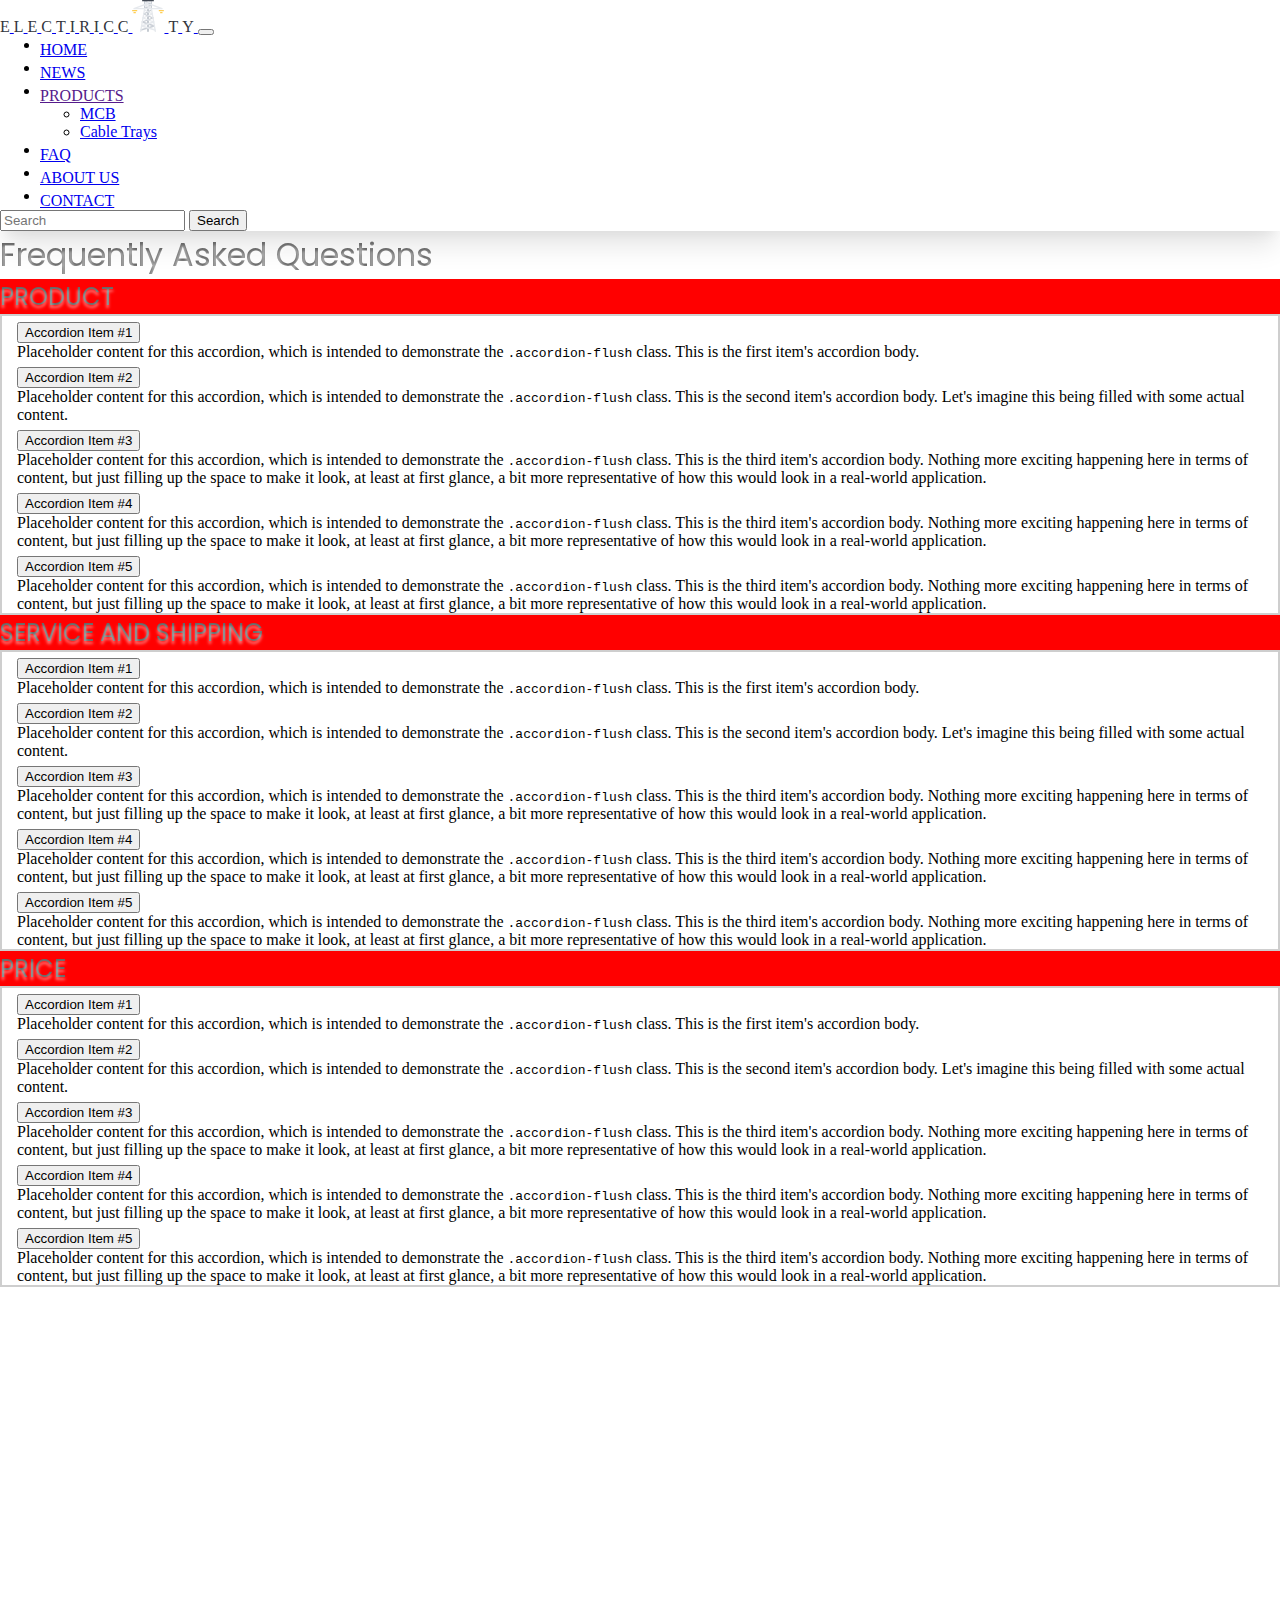
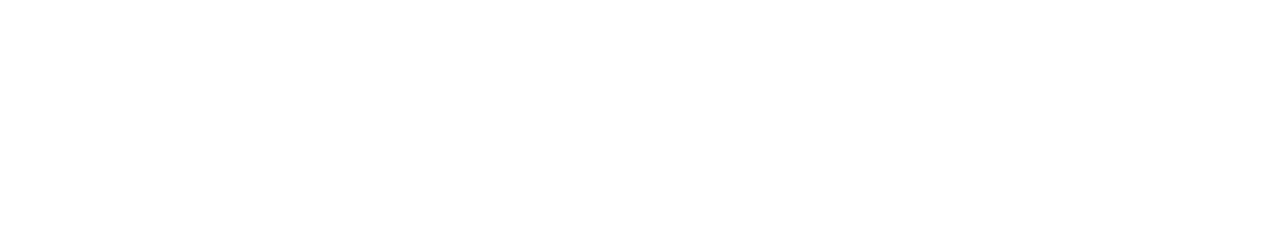
<file: Business-Website/faq.html>
<!DOCTYPE html>
<html lang="en">

<head>
    <meta charset="UTF-8">
    <meta http-equiv="X-UA-Compatible" content="IE=edge">
    <meta name="viewport" content="width=device-width, initial-scale=1.0">
    <!--style css-->
    <link rel="stylesheet" href="css/style.css">
    <!--bootstrap-->
    <link href="https://cdn.jsdelivr.net/npm/bootstrap@5.3.0-alpha3/dist/css/bootstrap.min.css" rel="stylesheet"
        integrity="sha384-KK94CHFLLe+nY2dmCWGMq91rCGa5gtU4mk92HdvYe+M/SXH301p5ILy+dN9+nJOZ" crossorigin="anonymous">
    <!--JS-->
    <script defer src="js/script.js"></script>
    <title>electriCITY FAQ</title>
</head>

<body>
    <!--Header Start-->
    <header class="header rounded-5">
        <nav class="navbar navbar-expand-lg bg-body-tertiary">
            <div class="container-fluid">
                <a class="navbar-brand" href="#">
                    <span style="--i:1" class="waviyy e">E</span>
                    <span style="--i:2" class="waviyy e">L</span>
                    <span style="--i:3" class="waviyy e">E</span>
                    <span style="--i:4" class="waviyy">C</span>
                    <span style="--i:5" class="waviyy">T</span>
                    <span style="--i:6" class="waviyy">I</span>
                    <span style="--i:7" class="waviyy">R</span>
                    <span style="--i:8" class="waviyy">I</span>
                    <span style="--i:9" class="waviyy">C</span>
                    <span style="--i:10" class="waviyy">C</span>
                    <span style="--i:11" class="waviyy"><img class="tower" src="img/electric-tower.svg" alt=""></span>
                    <span style="--i:12" class="waviyy">T</span>
                    <span style="--i:13" class="waviyy">Y</span>
                </a>
                <button class="navbar-toggler" type="button" data-bs-toggle="collapse"
                    data-bs-target="#navbarSupportedContent" aria-controls="navbarSupportedContent"
                    aria-expanded="false" aria-label="Toggle navigation">
                    <span class="navbar-toggler-icon"></span>
                </button>
                <div class="collapse navbar-collapse" id="navbarSupportedContent">
                    <ul class="navbar-nav me-auto mb-2 mb-lg-0">
                        <li class="nav-item">
                            <a class="nav-link position-relative" aria-current="page" href="index.html">
                                <div class="nav-link-bg position-absolute"></div><span>HOME</span>
                            </a>
                        </li>
                        <li class="nav-item">
                            <a class="nav-link position-relative" href="news.html">
                                <div class="nav-link-bg position-absolute"></div><span>NEWS</span>
                            </a>
                        </li>
                        <li class="nav-item dropdown">
                            <a class="nav-link dropdown-toggle position-relative" href="" role="button"
                                data-bs-toggle="dropdown" aria-expanded="false">
                                <div class="nav-link-bg position-absolute"></div><span>PRODUCTS</span>
                            </a>
                            <ul class="dropdown-menu">
                                <li><a class="dropdown-item" href="products.html#mcb">MCB</a></li>
                                <li><a class="dropdown-item" href="products.html#cabletrays">Cable Trays</a></li>
                            </ul>
                        </li>
                        <li class="nav-item">
                            <a class="nav-link position-relative" aria-current="page" href="faq.html">
                                <div class="nav-link-bg position-absolute"></div><span>FAQ</span>
                            </a>
                        </li>
                        <li class="nav-item">
                            <a class="nav-link position-relative" aria-current="page" href="about.html">
                                <div class="nav-link-bg position-absolute"></div><span>ABOUT US</span>
                            </a>
                        </li>
                        <li class="nav-item">
                            <a class="nav-link position-relative" aria-current="page" href="contact.html">
                                <div class="nav-link-bg position-absolute"></div><span>CONTACT</span>
                            </a>
                        </li>
                    </ul>
                    <form class="d-flex" role="search">
                        <input class="form-control me-2" type="search" placeholder="Search" aria-label="Search">
                        <button class="btn btn-outline-dark" type="submit">Search</button>
                    </form>
                </div>
            </div>
        </nav>
    </header>
    <!--Header END-->
    <main class="overflow-hidden">
        <div class="faq-cointainer d-flex flex-column align-items-center">
            <p class="slogan-p fw-bolder faq">Frequently Asked Questions</p>
            <div class="faq-title w-75 ">
                <p class="slogan-p fw-bolder text-white ps-1 faqparts m-0">PRODUCT</p>
            </div>
            <div class="accordion accordion-flush w-75" id="accordionFlushExample">
                <!--PRODUCT-->
                <!--FIRST-->
                <div class="accordion-item">
                    <h2 class="accordion-header">
                        <button class="accordion-button collapsed" type="button" data-bs-toggle="collapse"
                            data-bs-target="#flush-collapseOne" aria-expanded="false" aria-controls="flush-collapseOne">
                            Accordion Item #1
                        </button>
                    </h2>
                    <div id="flush-collapseOne" class="accordion-collapse collapse"
                        data-bs-parent="#accordionFlushExample">
                        <div class="accordion-body">Placeholder content for this accordion, which is intended to
                            demonstrate the <code>.accordion-flush</code> class. This is the first item's accordion
                            body.</div>
                    </div>
                </div>
                <!--SECOND-->
                <div class="accordion-item">
                    <h2 class="accordion-header">
                        <button class="accordion-button collapsed" type="button" data-bs-toggle="collapse"
                            data-bs-target="#flush-collapseTwo" aria-expanded="false" aria-controls="flush-collapseTwo">
                            Accordion Item #2
                        </button>
                    </h2>
                    <div id="flush-collapseTwo" class="accordion-collapse collapse"
                        data-bs-parent="#accordionFlushExample">
                        <div class="accordion-body">Placeholder content for this accordion, which is intended to
                            demonstrate the <code>.accordion-flush</code> class. This is the second item's accordion
                            body. Let's imagine this being filled with some actual content.</div>
                    </div>
                </div>
                <!--THIRD-->
                <div class="accordion-item">
                    <h2 class="accordion-header">
                        <button class="accordion-button collapsed" type="button" data-bs-toggle="collapse"
                            data-bs-target="#flush-collapseThree" aria-expanded="false"
                            aria-controls="flush-collapseThree">
                            Accordion Item #3
                        </button>
                    </h2>
                    <div id="flush-collapseThree" class="accordion-collapse collapse"
                        data-bs-parent="#accordionFlushExample">
                        <div class="accordion-body">Placeholder content for this accordion, which is intended to
                            demonstrate the <code>.accordion-flush</code> class. This is the third item's accordion
                            body. Nothing more exciting happening here in terms of content, but just filling up the
                            space to make it look, at least at first glance, a bit more representative of how this would
                            look in a real-world application.</div>
                    </div>
                </div>
                <!--FOURTH-->
                <div class="accordion-item">
                    <h2 class="accordion-header">
                        <button class="accordion-button collapsed" type="button" data-bs-toggle="collapse"
                            data-bs-target="#flush-collapsefour" aria-expanded="false"
                            aria-controls="flush-collapsefour">
                            Accordion Item #4
                        </button>
                    </h2>
                    <div id="flush-collapsefour" class="accordion-collapse collapse"
                        data-bs-parent="#accordionFlushExample">
                        <div class="accordion-body">Placeholder content for this accordion, which is intended to
                            demonstrate the <code>.accordion-flush</code> class. This is the third item's accordion
                            body. Nothing more exciting happening here in terms of content, but just filling up the
                            space to make it look, at least at first glance, a bit more representative of how this would
                            look in a real-world application.</div>
                    </div>
                </div>
                <!--FIFTH-->
                <div class="accordion-item">
                    <h2 class="accordion-header">
                        <button class="accordion-button collapsed" type="button" data-bs-toggle="collapse"
                            data-bs-target="#flush-collapsefive" aria-expanded="false"
                            aria-controls="flush-collapsefive">
                            Accordion Item #5
                        </button>
                    </h2>
                    <div id="flush-collapsefive" class="accordion-collapse collapse"
                        data-bs-parent="#accordionFlushExample">
                        <div class="accordion-body">Placeholder content for this accordion, which is intended to
                            demonstrate the <code>.accordion-flush</code> class. This is the third item's accordion
                            body. Nothing more exciting happening here in terms of content, but just filling up the
                            space to make it look, at least at first glance, a bit more representative of how this would
                            look in a real-world application.</div>
                    </div>
                </div>
            </div>
            <!--SERVICE AND SHIPPING-->
            <div class="faq-title w-75">
                <p class="slogan-p fw-bolder text-white ps-1 faqparts m-0">SERVICE AND SHIPPING</p>
            </div>
            <div class="accordion accordion-flush w-75" id="accordionFlushExample">
                <!--FIRST-->
                <div class="accordion-item">
                    <h2 class="accordion-header">
                        <button class="accordion-button collapsed" type="button" data-bs-toggle="collapse"
                            data-bs-target="#flush-collapsesix" aria-expanded="false" aria-controls="flush-collapsesiz">
                            Accordion Item #1
                        </button>
                    </h2>
                    <div id="flush-collapsesix" class="accordion-collapse collapse"
                        data-bs-parent="#accordionFlushExample">
                        <div class="accordion-body">Placeholder content for this accordion, which is intended to
                            demonstrate the <code>.accordion-flush</code> class. This is the first item's accordion
                            body.</div>
                    </div>
                </div>
                <!--SECOND-->
                <div class="accordion-item">
                    <h2 class="accordion-header">
                        <button class="accordion-button collapsed" type="button" data-bs-toggle="collapse"
                            data-bs-target="#flush-collapseseven" aria-expanded="false" aria-controls="flush-collapseseven">
                            Accordion Item #2
                        </button>
                    </h2>
                    <div id="flush-collapseseven" class="accordion-collapse collapse"
                        data-bs-parent="#accordionFlushExample">
                        <div class="accordion-body">Placeholder content for this accordion, which is intended to
                            demonstrate the <code>.accordion-flush</code> class. This is the second item's accordion
                            body. Let's imagine this being filled with some actual content.</div>
                    </div>
                </div>
                <!--THIRD-->
                <div class="accordion-item">
                    <h2 class="accordion-header">
                        <button class="accordion-button collapsed" type="button" data-bs-toggle="collapse"
                            data-bs-target="#flush-collapseeight" aria-expanded="false"
                            aria-controls="flush-collapseTeight">
                            Accordion Item #3
                        </button>
                    </h2>
                    <div id="flush-collapseeight" class="accordion-collapse collapse"
                        data-bs-parent="#accordionFlushExample">
                        <div class="accordion-body">Placeholder content for this accordion, which is intended to
                            demonstrate the <code>.accordion-flush</code> class. This is the third item's accordion
                            body. Nothing more exciting happening here in terms of content, but just filling up the
                            space to make it look, at least at first glance, a bit more representative of how this would
                            look in a real-world application.</div>
                    </div>
                </div>
                <!--FOURTH-->
                <div class="accordion-item">
                    <h2 class="accordion-header">
                        <button class="accordion-button collapsed" type="button" data-bs-toggle="collapse"
                            data-bs-target="#flush-collapsenine" aria-expanded="false"
                            aria-controls="flush-collapsenine">
                            Accordion Item #4
                        </button>
                    </h2>
                    <div id="flush-collapsenine" class="accordion-collapse collapse"
                        data-bs-parent="#accordionFlushExample">
                        <div class="accordion-body">Placeholder content for this accordion, which is intended to
                            demonstrate the <code>.accordion-flush</code> class. This is the third item's accordion
                            body. Nothing more exciting happening here in terms of content, but just filling up the
                            space to make it look, at least at first glance, a bit more representative of how this would
                            look in a real-world application.</div>
                    </div>
                </div>
                <!--FIFTH-->
                <div class="accordion-item">
                    <h2 class="accordion-header">
                        <button class="accordion-button collapsed" type="button" data-bs-toggle="collapse"
                            data-bs-target="#flush-collapseten" aria-expanded="false"
                            aria-controls="flush-collapseten">
                            Accordion Item #5
                        </button>
                    </h2>
                    <div id="flush-collapseten" class="accordion-collapse collapse"
                        data-bs-parent="#accordionFlushExample">
                        <div class="accordion-body">Placeholder content for this accordion, which is intended to
                            demonstrate the <code>.accordion-flush</code> class. This is the third item's accordion
                            body. Nothing more exciting happening here in terms of content, but just filling up the
                            space to make it look, at least at first glance, a bit more representative of how this would
                            look in a real-world application.</div>
                    </div>
                </div>
            </div>
             <!--PRICE-->
            <div class="faq-title w-75">    
                <p class="slogan-p fw-bolder text-white ps-1 faqparts m-0">PRICE</p>
            </div>
            <div class="accordion accordion-flush w-75" id="accordionFlushExample">
                
                <!--FIRST-->
                <div class="accordion-item">
                    <h2 class="accordion-header">
                        <button class="accordion-button collapsed" type="button" data-bs-toggle="collapse"
                            data-bs-target="#flush-collapse11" aria-expanded="false" aria-controls="flush-collapse11">
                            Accordion Item #1
                        </button>
                    </h2>
                    <div id="flush-collapse11" class="accordion-collapse collapse"
                        data-bs-parent="#accordionFlushExample">
                        <div class="accordion-body">Placeholder content for this accordion, which is intended to
                            demonstrate the <code>.accordion-flush</code> class. This is the first item's accordion
                            body.</div>
                    </div>
                </div>
                <!--SECOND-->
                <div class="accordion-item">
                    <h2 class="accordion-header">
                        <button class="accordion-button collapsed" type="button" data-bs-toggle="collapse"
                            data-bs-target="#flush-collapse12" aria-expanded="false" aria-controls="flush-collapse12">
                            Accordion Item #2
                        </button>
                    </h2>
                    <div id="flush-collapse12" class="accordion-collapse collapse"
                        data-bs-parent="#accordionFlushExample">
                        <div class="accordion-body">Placeholder content for this accordion, which is intended to
                            demonstrate the <code>.accordion-flush</code> class. This is the second item's accordion
                            body. Let's imagine this being filled with some actual content.</div>
                    </div>
                </div>
                <!--THIRD-->
                <div class="accordion-item">
                    <h2 class="accordion-header">
                        <button class="accordion-button collapsed" type="button" data-bs-toggle="collapse"
                            data-bs-target="#flush-collapse13" aria-expanded="false"
                            aria-controls="flush-collapse13">
                            Accordion Item #3
                        </button>
                    </h2>
                    <div id="flush-collapse13" class="accordion-collapse collapse"
                        data-bs-parent="#accordionFlushExample">
                        <div class="accordion-body">Placeholder content for this accordion, which is intended to
                            demonstrate the <code>.accordion-flush</code> class. This is the third item's accordion
                            body. Nothing more exciting happening here in terms of content, but just filling up the
                            space to make it look, at least at first glance, a bit more representative of how this would
                            look in a real-world application.</div>
                    </div>
                </div>
                <!--FOURTH-->
                <div class="accordion-item">
                    <h2 class="accordion-header">
                        <button class="accordion-button collapsed" type="button" data-bs-toggle="collapse"
                            data-bs-target="#flush-collapse14" aria-expanded="false"
                            aria-controls="flush-collapse14">
                            Accordion Item #4
                        </button>
                    </h2>
                    <div id="flush-collapse14" class="accordion-collapse collapse"
                        data-bs-parent="#accordionFlushExample">
                        <div class="accordion-body">Placeholder content for this accordion, which is intended to
                            demonstrate the <code>.accordion-flush</code> class. This is the third item's accordion
                            body. Nothing more exciting happening here in terms of content, but just filling up the
                            space to make it look, at least at first glance, a bit more representative of how this would
                            look in a real-world application.</div>
                    </div>
                </div>
                <!--FIFTH-->
                <div class="accordion-item">
                    <h2 class="accordion-header">
                        <button class="accordion-button collapsed" type="button" data-bs-toggle="collapse"
                            data-bs-target="#flush-collapse15" aria-expanded="false"
                            aria-controls="flush-collapse15">
                            Accordion Item #5
                        </button>
                    </h2>
                    <div id="flush-collapse15" class="accordion-collapse collapse"
                        data-bs-parent="#accordionFlushExample">
                        <div class="accordion-body">Placeholder content for this accordion, which is intended to
                            demonstrate the <code>.accordion-flush</code> class. This is the third item's accordion
                            body. Nothing more exciting happening here in terms of content, but just filling up the
                            space to make it look, at least at first glance, a bit more representative of how this would
                            look in a real-world application.</div>
                    </div>
                </div>
            </div>
        </div>
    </main>
    <!--FOOTER START -->
    <footer class="hidden">
        <div class="footer-con w-100 d-flex flex-column align-items-center">
            <div class="top-con w-100 h-75 d-flex">
                <div class="brand w-50 h-100 d-flex p-2">
                    <p class="fs-3"><span style="color: crimson; font-size: 54px;">E</span>LECTRIC</p>
                    <img src="img/city.jpg" alt="">
                </div>
                <div class="social w-50 d-flex flex-column justify-content-center align-items-center pb-2">
                    <p class="fs-3 text-center">OUR <span style="color: crimson;">SOCIAL MEDIA</span> ACCOUNTS</p>
                    <ul class="list-group list-group-horizontal">
                        <li><a href="https://twitter.com/Feanorrio" target="_blank"><img src="img/twitter.svg"
                                    alt=""></a></li>
                        <li><a href="https://www.linkedin.com/in/emreelibal" target="_blank"><img src="img/linkedin.svg"
                                    alt=""></a>
                        </li>
                        <li><a href="https://www.instagram.com/" target="_blank"><img src="img/insta.svg" alt=""></a>
                        </li>
                        <li><a href="https://www.youtube.com/" target="_blank"><img src="img/youtube.svg" alt=""></a>
                        </li>
                        <li><a href="https://github.com/FeanorWrath" target="_blank"><img src="img/github.svg"
                                    alt=""></a></li>
                    </ul>
                    <div class="numbers">
                        <div class="phone">T:+90212-775 20 00</div>
                        <div class="phone">F:+90212-775 20 00</div>
                    </div>
                </div>
            </div>
            <div class="line w-75"></div>
            <div class="bottom-con w-100 h-25 d-flex flex-column justify-content-center align-items-center pt-2">
                <p>© 2023 All rights reserved. Privacy Policy</p>
                <p class="text-center ">"I created this website for an project given to me in my bootcamp, and none of
                    the photos or images
                    used here have been used for commercial purposes. "</p>
            </div>
        </div>
    </footer>
    <!--FOOTER END -->


    <!--Bootstrap js-->
    <script src="https://cdn.jsdelivr.net/npm/bootstrap@5.3.0-alpha3/dist/js/bootstrap.bundle.min.js"
        integrity="sha384-ENjdO4Dr2bkBIFxQpeoTz1HIcje39Wm4jDKdf19U8gI4ddQ3GYNS7NTKfAdVQSZe"
        crossorigin="anonymous"></script>
</body>

</html>
</file>
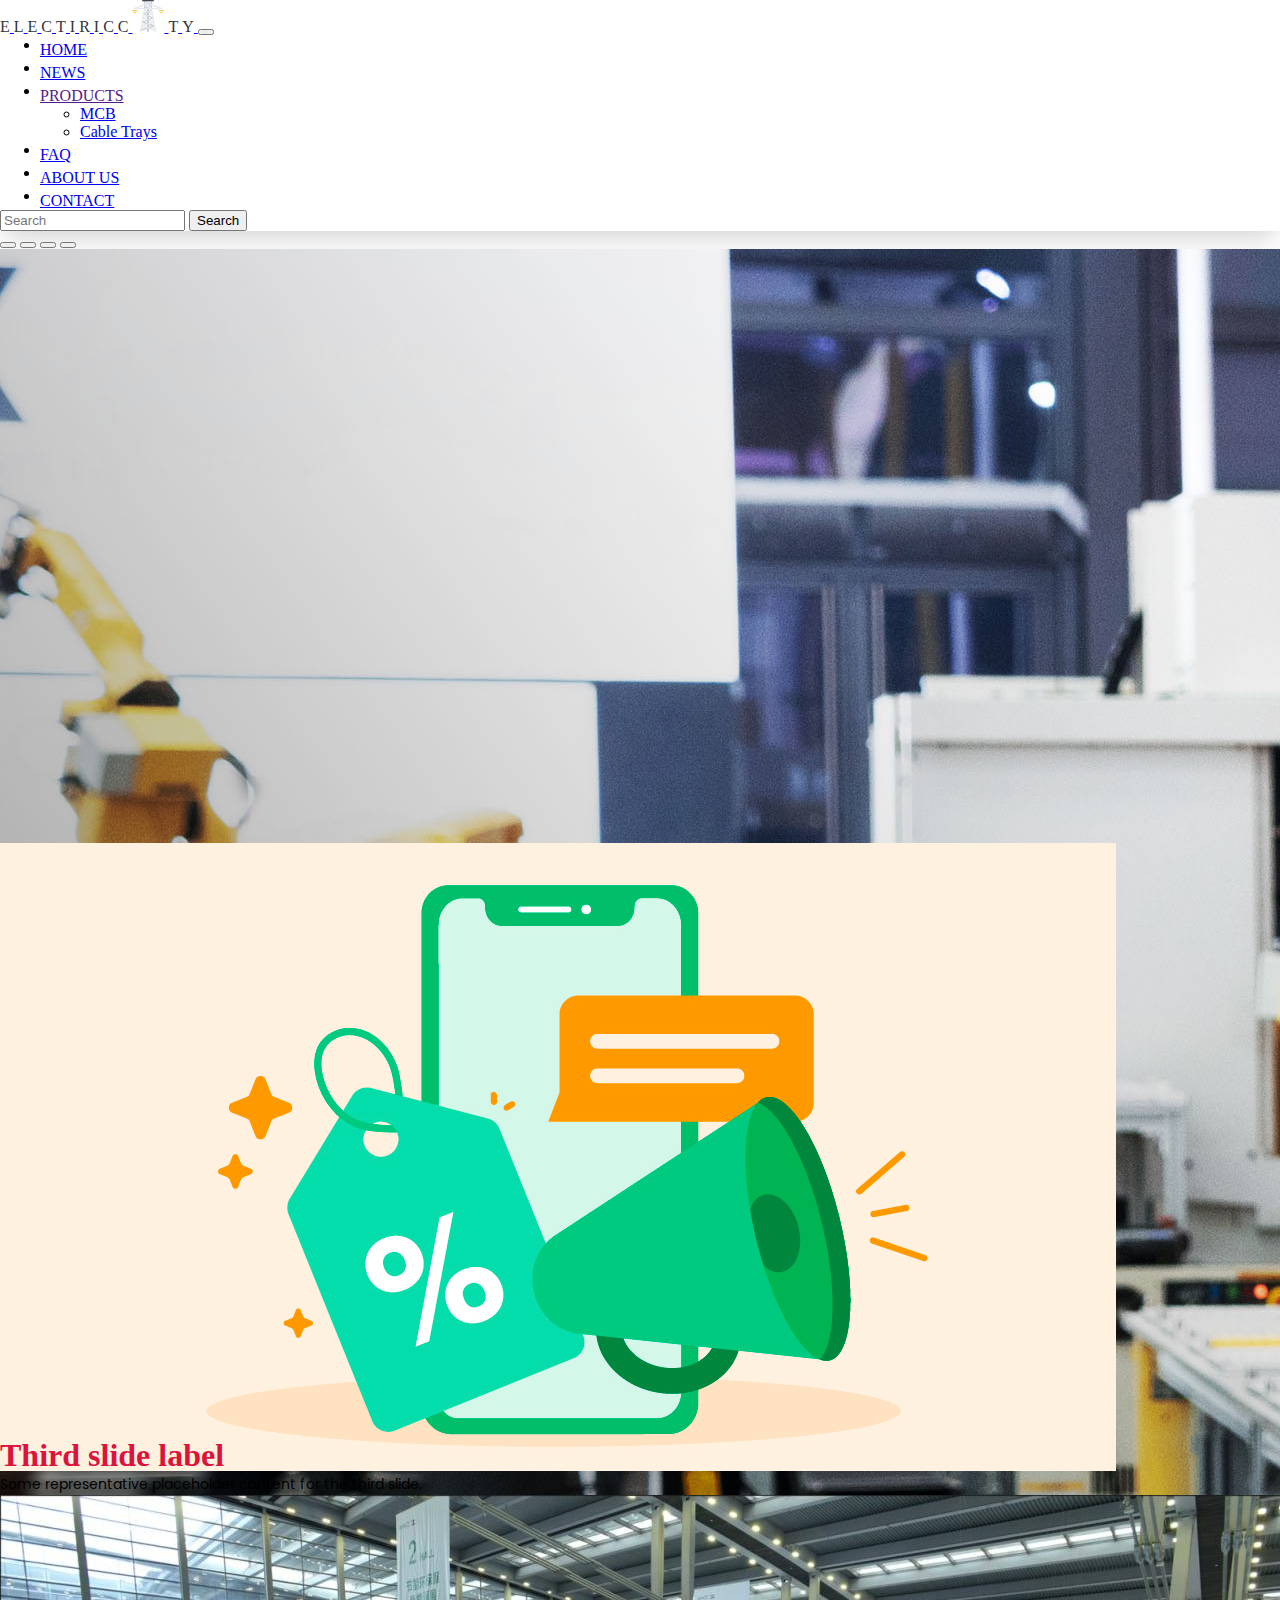
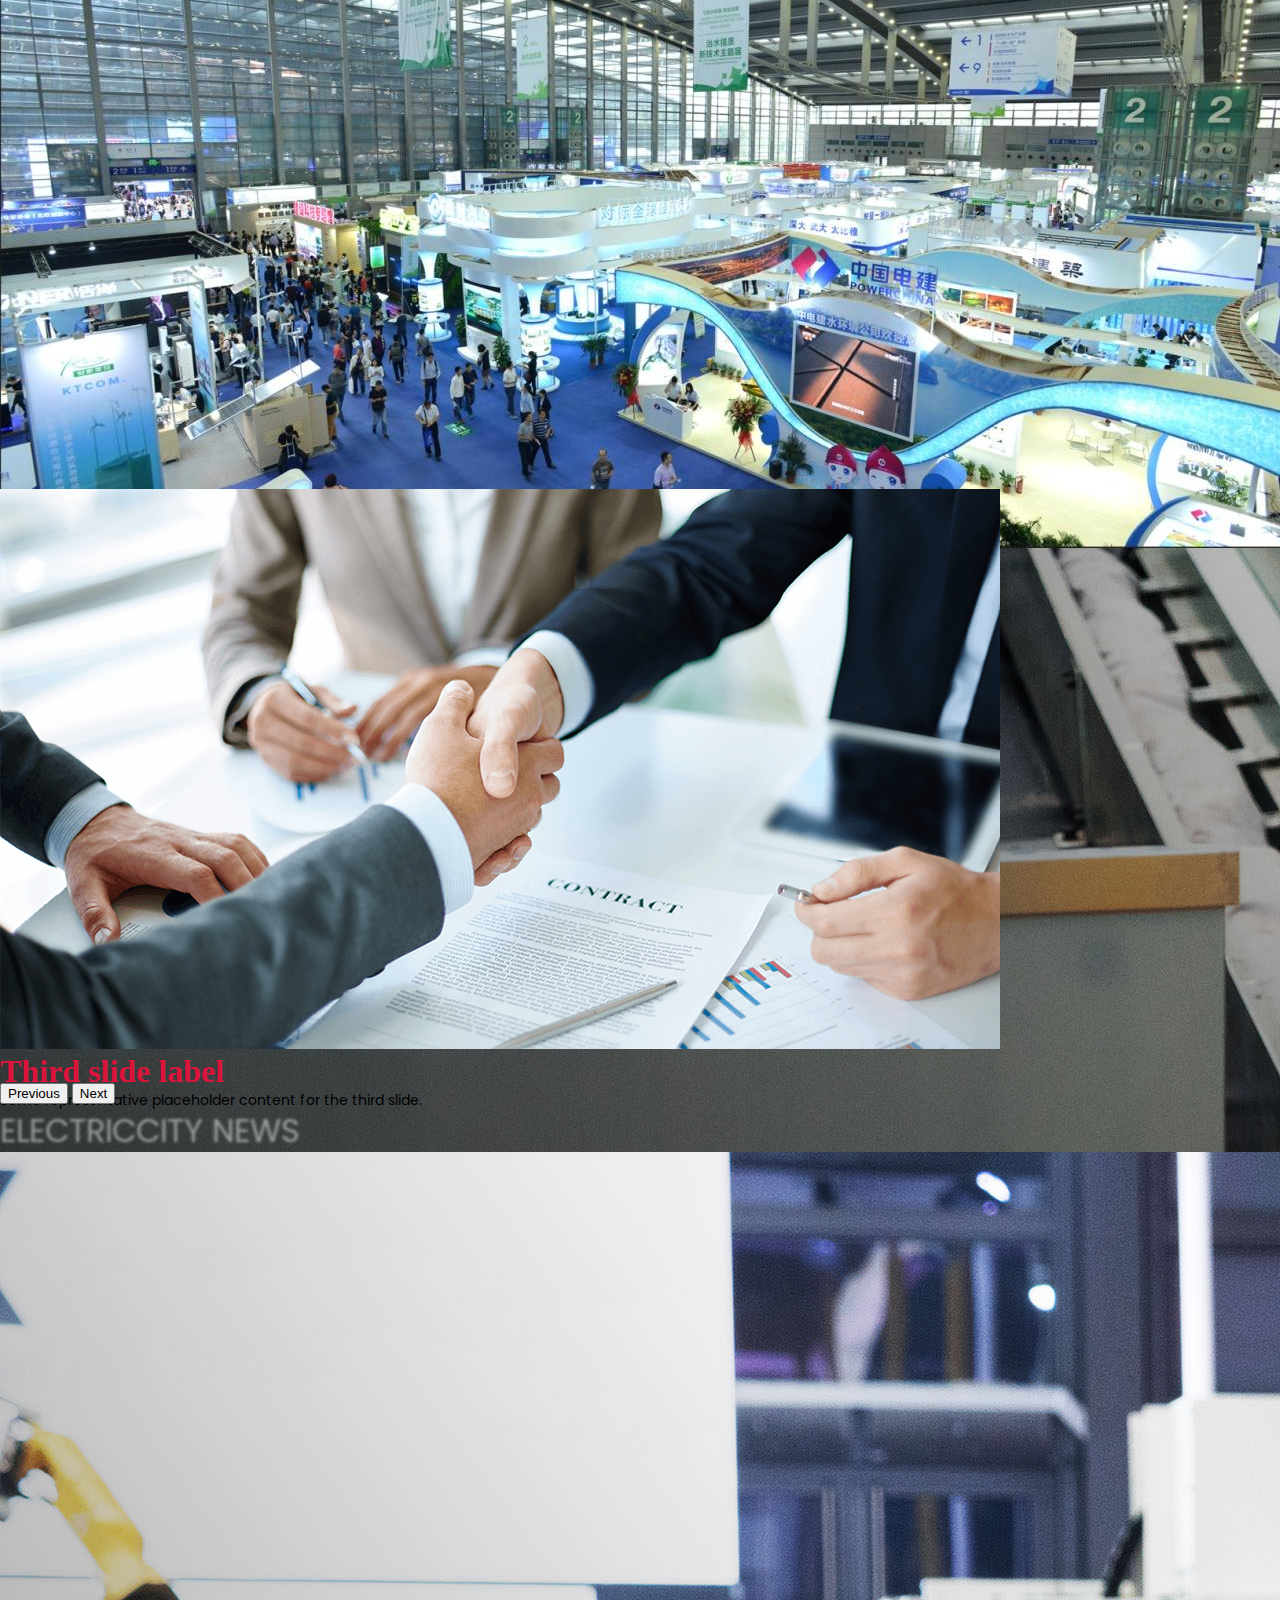
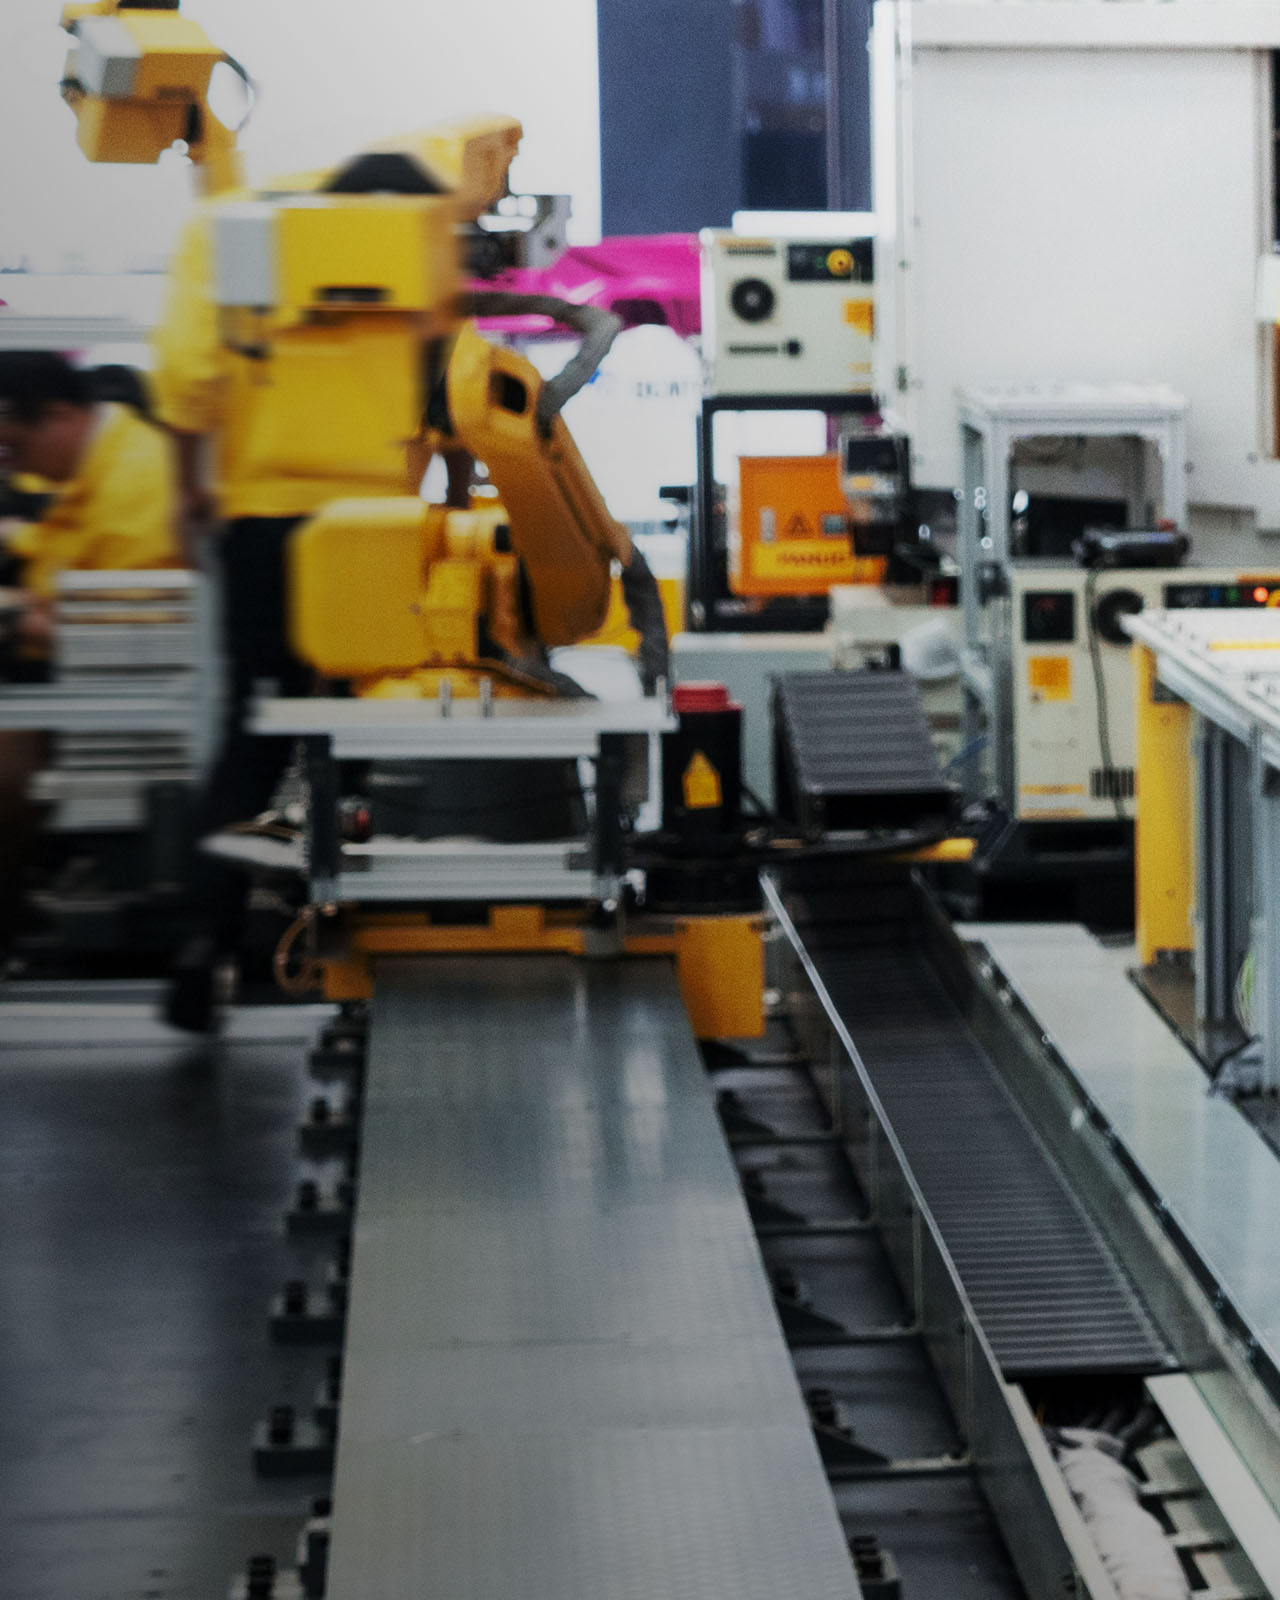
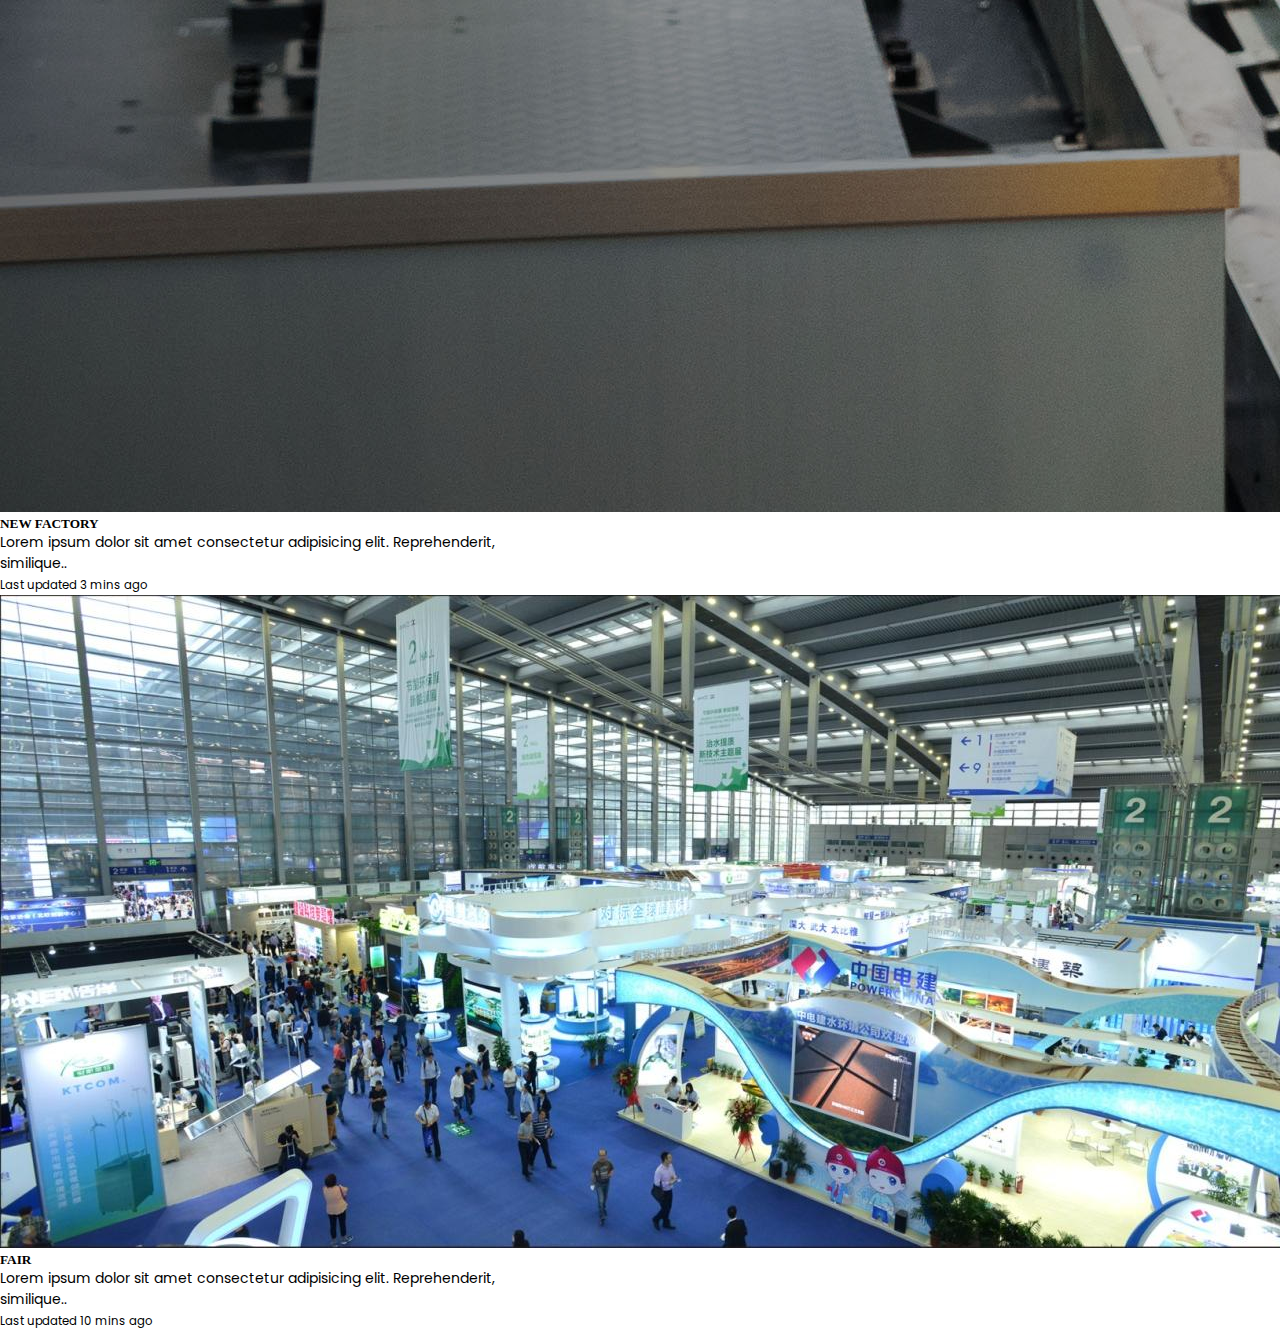
<file: Business-Website/news.html>
<!DOCTYPE html>
<html lang="en">

<head>
    <meta charset="UTF-8">
    <meta http-equiv="X-UA-Compatible" content="IE=edge">
    <meta name="viewport" content="width=device-width, initial-scale=1.0">
    <!--style css-->
    <link rel="stylesheet" href="css/style.css">
    <!--bootstrap-->
    <link href="https://cdn.jsdelivr.net/npm/bootstrap@5.3.0-alpha3/dist/css/bootstrap.min.css" rel="stylesheet"
        integrity="sha384-KK94CHFLLe+nY2dmCWGMq91rCGa5gtU4mk92HdvYe+M/SXH301p5ILy+dN9+nJOZ" crossorigin="anonymous">
    <!--JS-->
    <script defer src="js/script.js"></script>
    <title>electriCITY news</title>
</head>

<body>
    <!--Header Start-->
    <header class="header rounded-5">
        <nav class="navbar navbar-expand-lg bg-body-tertiary">
            <div class="container-fluid">
                <a class="navbar-brand" href="#">
                    <span style="--i:1" class="waviyy e">E</span>
                    <span style="--i:2" class="waviyy e">L</span>
                    <span style="--i:3" class="waviyy e">E</span>
                    <span style="--i:4" class="waviyy">C</span>
                    <span style="--i:5" class="waviyy">T</span>
                    <span style="--i:6" class="waviyy">I</span>
                    <span style="--i:7" class="waviyy">R</span>
                    <span style="--i:8" class="waviyy">I</span>
                    <span style="--i:9" class="waviyy">C</span>
                    <span style="--i:10" class="waviyy">C</span>
                    <span style="--i:11" class="waviyy"><img class="tower" src="img/electric-tower.svg" alt=""></span>
                    <span style="--i:12" class="waviyy">T</span>
                    <span style="--i:13" class="waviyy">Y</span>
                </a>
                <button class="navbar-toggler" type="button" data-bs-toggle="collapse"
                    data-bs-target="#navbarSupportedContent" aria-controls="navbarSupportedContent"
                    aria-expanded="false" aria-label="Toggle navigation">
                    <span class="navbar-toggler-icon"></span>
                </button>
                <div class="collapse navbar-collapse" id="navbarSupportedContent">
                    <ul class="navbar-nav me-auto mb-2 mb-lg-0">
                        <li class="nav-item">
                            <a class="nav-link position-relative" aria-current="page" href="index.html">
                                <div class="nav-link-bg position-absolute"></div><span>HOME</span>
                            </a>
                        </li>
                        <li class="nav-item">
                            <a class="nav-link position-relative" href="news.html">
                                <div class="nav-link-bg position-absolute"></div><span>NEWS</span>
                            </a>
                        </li>
                        <li class="nav-item dropdown">
                            <a class="nav-link dropdown-toggle position-relative" href="" role="button"
                                data-bs-toggle="dropdown" aria-expanded="false">
                                <div class="nav-link-bg position-absolute"></div><span>PRODUCTS</span>
                            </a>
                            <ul class="dropdown-menu">
                                <li><a class="dropdown-item" href="products.html#mcb">MCB</a></li>
                                <li><a class="dropdown-item" href="products.html#cabletrays">Cable Trays</a></li>
                            </ul>
                        </li>
                        <li class="nav-item">
                            <a class="nav-link position-relative" aria-current="page" href="faq.html">
                                <div class="nav-link-bg position-absolute"></div><span>FAQ</span>
                            </a>
                        </li>
                        <li class="nav-item">
                            <a class="nav-link position-relative" aria-current="page" href="about.html">
                                <div class="nav-link-bg position-absolute"></div><span>ABOUT US</span>
                            </a>
                        </li>
                        <li class="nav-item">
                            <a class="nav-link position-relative" aria-current="page" href="contact.html">
                                <div class="nav-link-bg position-absolute"></div><span>CONTACT</span>
                            </a>
                        </li>
                    </ul>
                    <form class="d-flex" role="search">
                        <input class="form-control me-2" type="search" placeholder="Search" aria-label="Search">
                        <button class="btn btn-outline-dark" type="submit">Search</button>
                    </form>
                </div>
            </div>
        </nav>
    </header>
    <!--Header END-->
    <main>
        <!--SLIDER START-->
        <div class="new-con w-100 d-flex flex-column align-items-center">
            <div id="carouselExampleIndicators" class="carousel slide ">
                <div class="carousel-indicators">
                    <button type="button" data-bs-target="#carouselExampleIndicators" data-bs-slide-to="0"
                        class="active" aria-current="true" aria-label="Slide 1"></button>
                    <button type="button" data-bs-target="#carouselExampleIndicators" data-bs-slide-to="1"
                        aria-label="Slide 2"></button>
                    <button type="button" data-bs-target="#carouselExampleIndicators" data-bs-slide-to="2"
                        aria-label="Slide 3"></button>
                    <button type="button" data-bs-target="#carouselExampleIndicators" data-bs-slide-to="3"
                        aria-label="Slide 4"></button>
                </div>
                <!--SLIDER ITEMS START-->
                <div class="carousel-inner">
                    <div class="carousel-item active">
                        <img src="img/factory.jpg" class="d-block w-100" alt="...">
                        <div class="carousel-caption d-none d-md-block">
                            <h5>Third slide label</h5>
                            <p>Some representative placeholder content for the third slide.</p>
                        </div>
                    </div>
                    <div class="carousel-item">
                        <img src="img/discount.jpg" class="d-block w-100" alt="...">
                    </div>
                    <div class="carousel-caption d-none d-md-block">
                        <h5>Third slide label</h5>
                        <p>Some representative placeholder content for the third slide.</p>
                    </div>
                    <div class="carousel-item">
                        <img src="img/fair.jpg" class="d-block w-100" alt="...">
                        <div class="carousel-caption d-none d-md-block">
                            <h5>Third slide label</h5>
                            <p>Some representative placeholder content for the third slide.</p>
                        </div>
                    </div>
                    <div class="carousel-item">
                        <img src="img/deal.png" class="d-block w-100" alt="...">
                        <div class="carousel-caption d-none d-md-block">
                            <h5>Third slide label</h5>
                            <p>Some representative placeholder content for the third slide.</p>
                        </div>
                    </div>
                </div>
                <!--SLIDER ITEMS END-->
                <button class="carousel-control-prev" type="button" data-bs-target="#carouselExampleIndicators"
                    data-bs-slide="prev">
                    <span class="carousel-control-prev-icon" aria-hidden="true"></span>
                    <span class="visually-hidden">Previous</span>
                </button>
                <button class="carousel-control-next" type="button" data-bs-target="#carouselExampleIndicators"
                    data-bs-slide="next">
                    <span class="carousel-control-next-icon" aria-hidden="true"></span>
                    <span class="visually-hidden">Next</span>
                </button>
            </div>
            <!--SLIDER END-->
        </div>
            <!--NEWS CON BOTTOM-->
            <div class="news-bootom w-100 d-flex flex-column align-items-center">
                <p class="slogan-p fw-bolder fs-2 ">ELECTRICCITY NEWS</p>
                <div class="row-con-news w-100 m-0 ">
                <div class="row p-0 gap-1 justify-content-center m-0">
                    <div class="card col-5">
                        <div class="row m-0 border-0 h-100">
                            <div class="col-6 p-0">
                                <img src="img/factory.jpg" class="img-fluid rounded-start" alt="">
                            </div>
                            <div class="col-6 p-0">
                                <div class="card-body">
                                    <h5 class="card-title">NEW FACTORY</h5>
                                    <p class="card-text">Lorem ipsum dolor sit amet consectetur adipisicing elit. Reprehenderit, similique..</p>
                                    <p class="card-text"><small class="text-body-secondary">Last updated 3 mins ago</small></p>
                                  </div>                          
                            </div>
                        </div>
                    </div>

                    <div class="card col-5">
                        <div class="row m-0 border-0 h-100">
                            <div class="col-6 p-0 h-100">
                                <img src="img/fair.jpg" class="img2 img-fluid rounded-start  " alt="">
                            </div>
                            <div class="col-6 p-0">
                                <div class="card-body">
                                    <h5 class="card-title">FAIR</h5>
                                    <p class="card-text">Lorem ipsum dolor sit amet consectetur adipisicing elit. Reprehenderit, similique..</p>
                                    <p class="card-text"><small class="text-body-secondary">Last updated 10 mins ago</small></p>
                                  </div>                          
                            </div>
                        </div>
                    </div>
                </div>
            </div>
            </div>
        </main>
    <!--FOOTER START -->
    <footer class="hidden">
        <div class="footer-con w-100 d-flex flex-column align-items-center">
            <div class="top-con w-100 h-75 d-flex">
                <div class="brand w-50 h-100 d-flex p-2">
                    <p class="fs-3"><span style="color: crimson; font-size: 54px;">E</span>LECTRIC</p>
                    <img src="img/city.jpg" alt="">
                </div>
                <div class="social w-50 d-flex flex-column justify-content-center align-items-center pb-2">
                    <p class="fs-3 text-center">OUR <span style="color: crimson;">SOCIAL MEDIA</span> ACCOUNTS</p>
                    <ul class="list-group list-group-horizontal">
                        <li><a href="https://twitter.com/Feanorrio" target="_blank"><img src="img/twitter.svg" alt=""></a></li>
                        <li><a href="https://www.linkedin.com/in/emreelibal" target="_blank"><img src="img/linkedin.svg" alt=""></a>
                        </li>
                        <li><a href="https://www.instagram.com/" target="_blank"><img src="img/insta.svg" alt=""></a></li>
                        <li><a href="https://www.youtube.com/" target="_blank"><img src="img/youtube.svg" alt=""></a></li>
                        <li><a href="https://github.com/FeanorWrath" target="_blank"><img src="img/github.svg" alt=""></a></li>
                    </ul>
                    <div class="numbers">
                        <div class="phone">T:+90212-775 20 00</div>
                        <div class="phone">F:+90212-775 20 00</div>
                    </div>
                </div>
            </div>
            <div class="line w-75"></div>
            <div class="bottom-con w-100 h-25 d-flex flex-column justify-content-center align-items-center pt-2">
                <p>© 2023 All rights reserved. Privacy Policy</p>
                <p class="text-center ">"I created this website for an project given to me in my bootcamp, and none of the photos or images
                    used here have been used for commercial purposes. "</p>
            </div>
        </div>
    </footer>
    <!--FOOTER END -->



    <!--Bootstrap js-->
    <script src="https://cdn.jsdelivr.net/npm/bootstrap@5.3.0-alpha3/dist/js/bootstrap.bundle.min.js"
        integrity="sha384-ENjdO4Dr2bkBIFxQpeoTz1HIcje39Wm4jDKdf19U8gI4ddQ3GYNS7NTKfAdVQSZe"
        crossorigin="anonymous"></script>
</body>

</html>
</file>
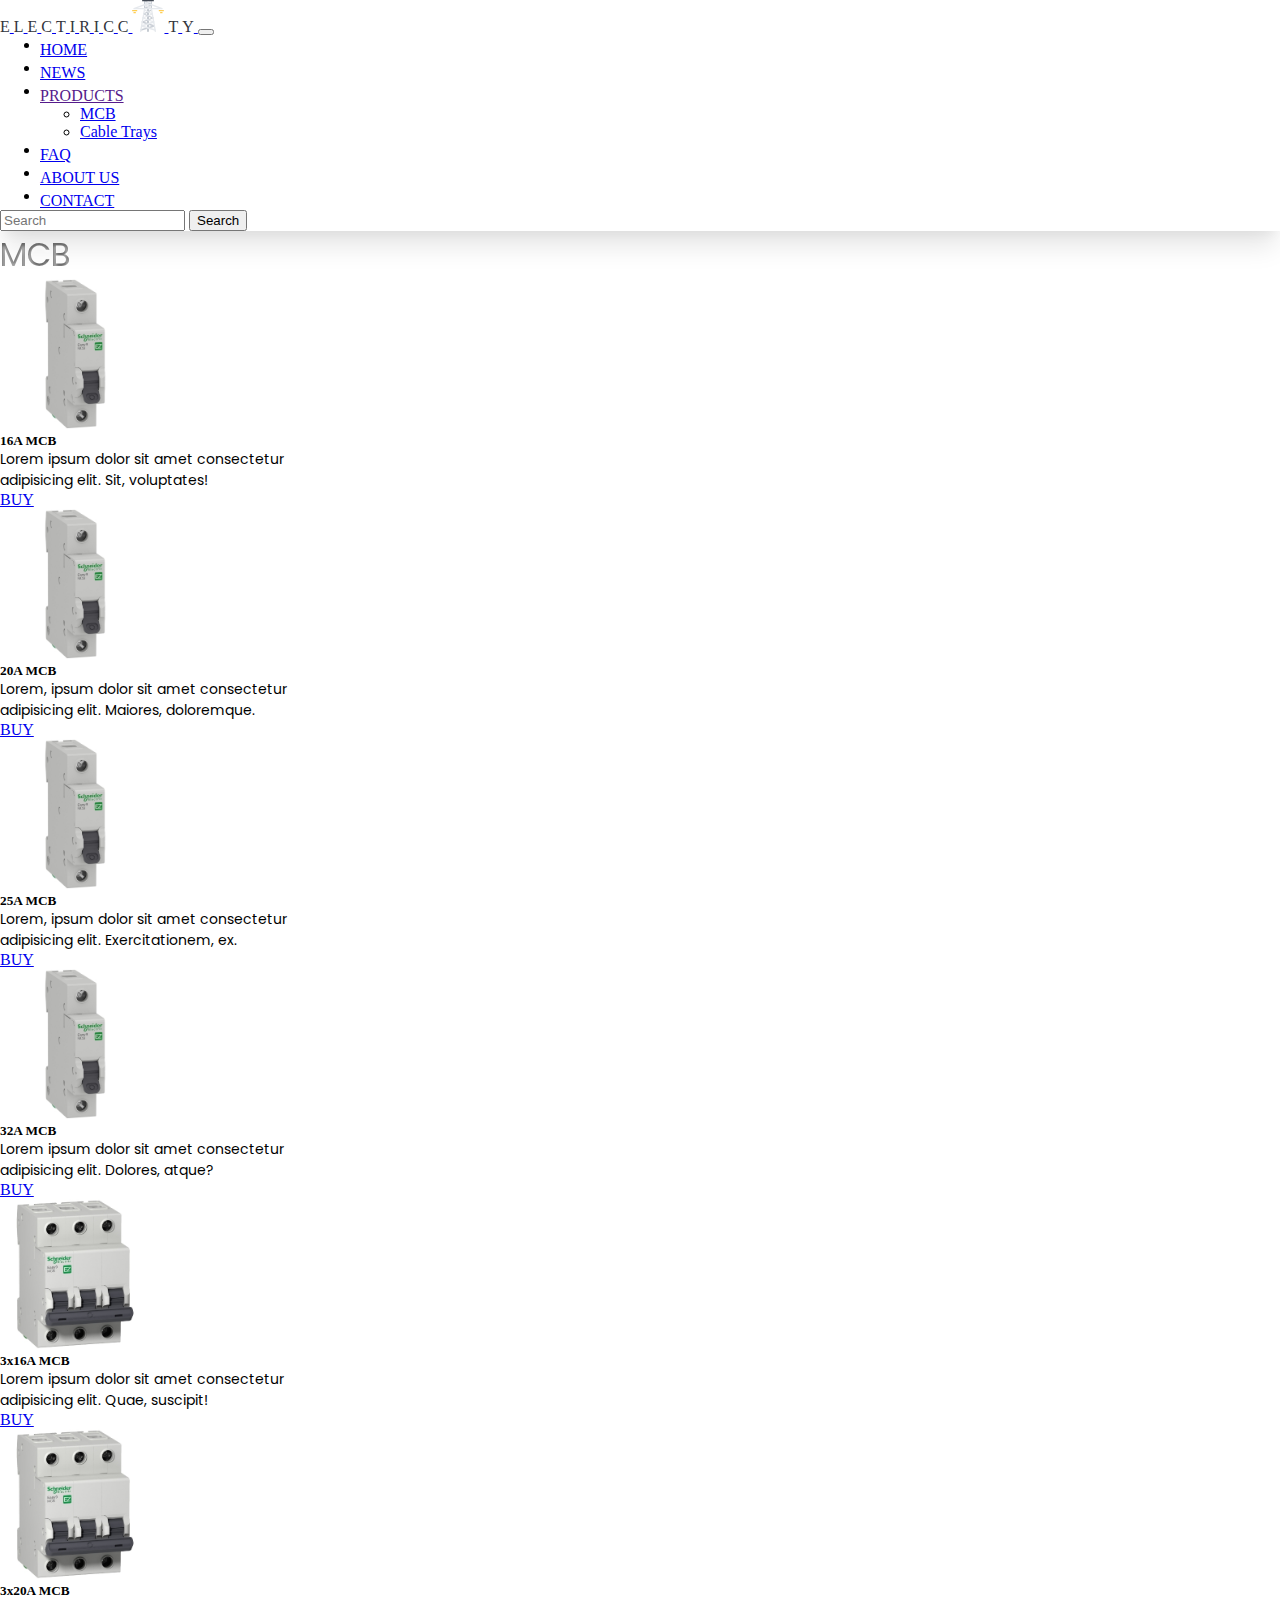
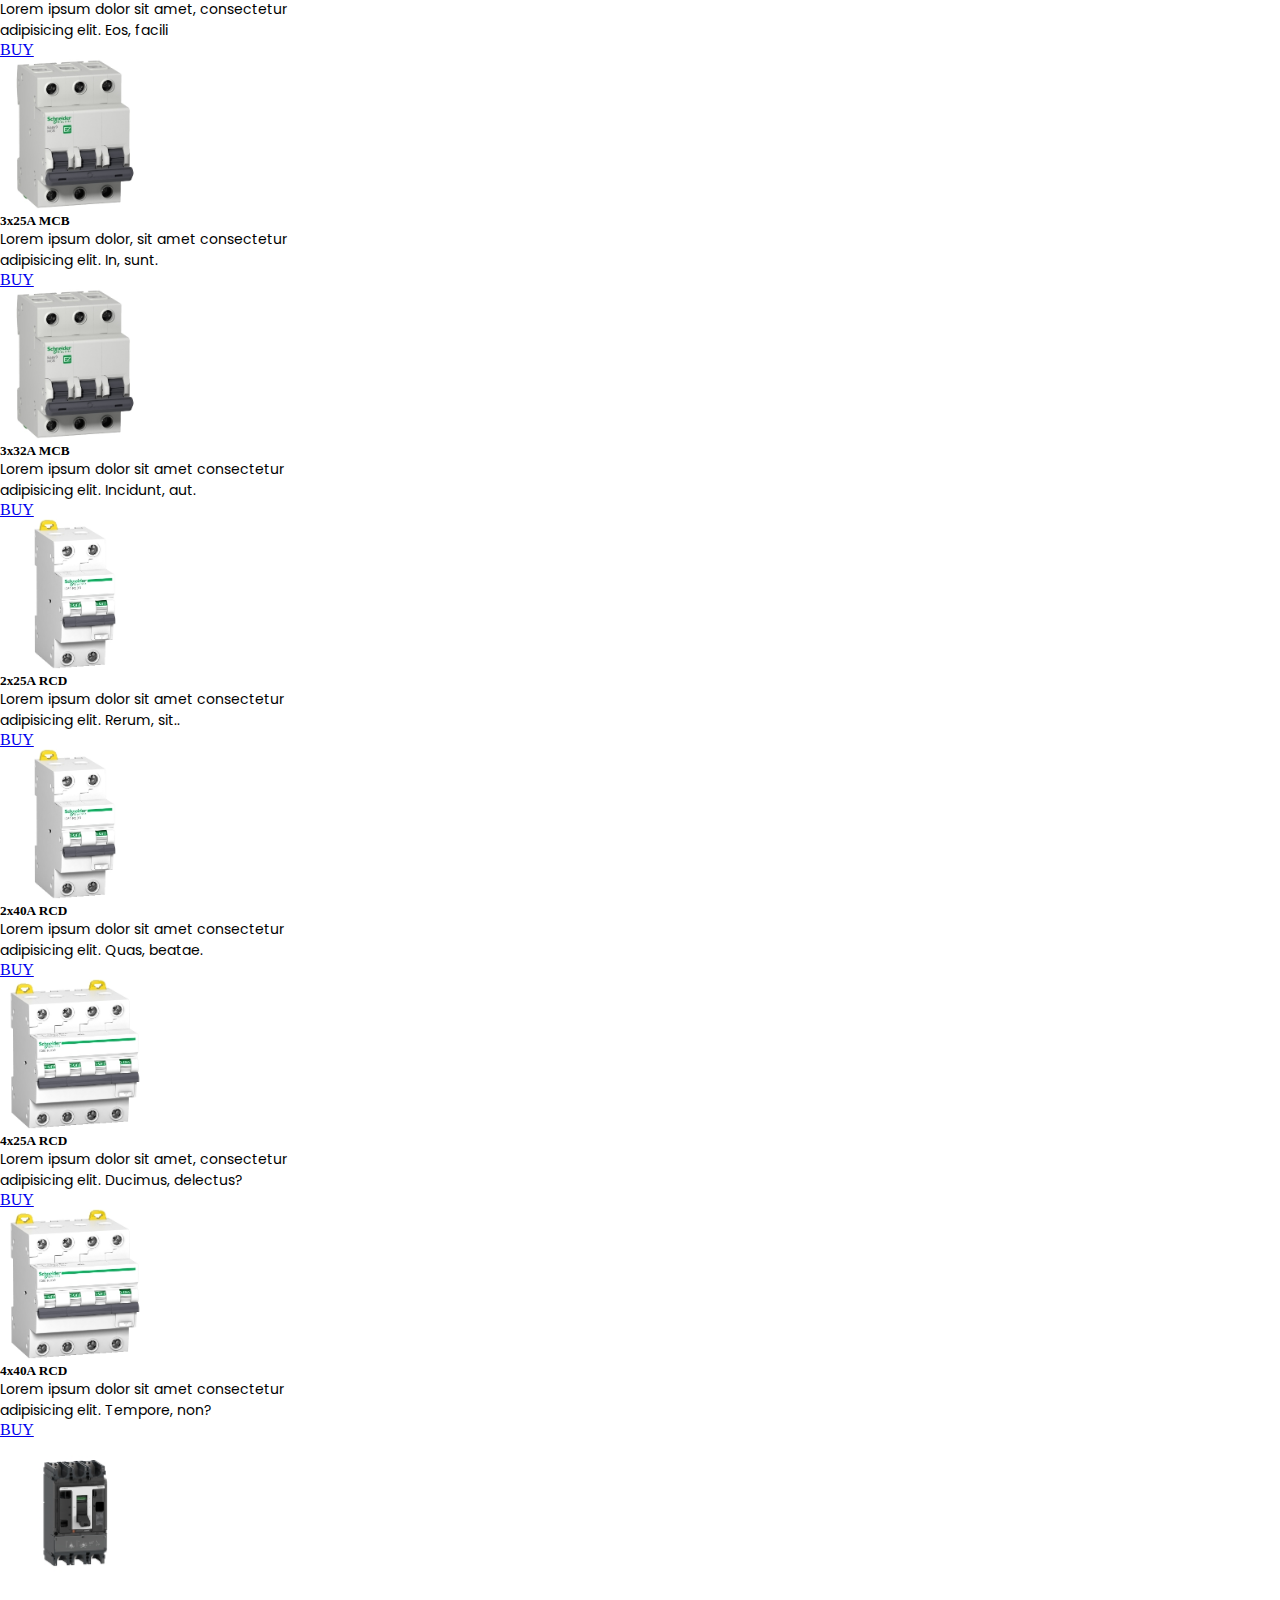
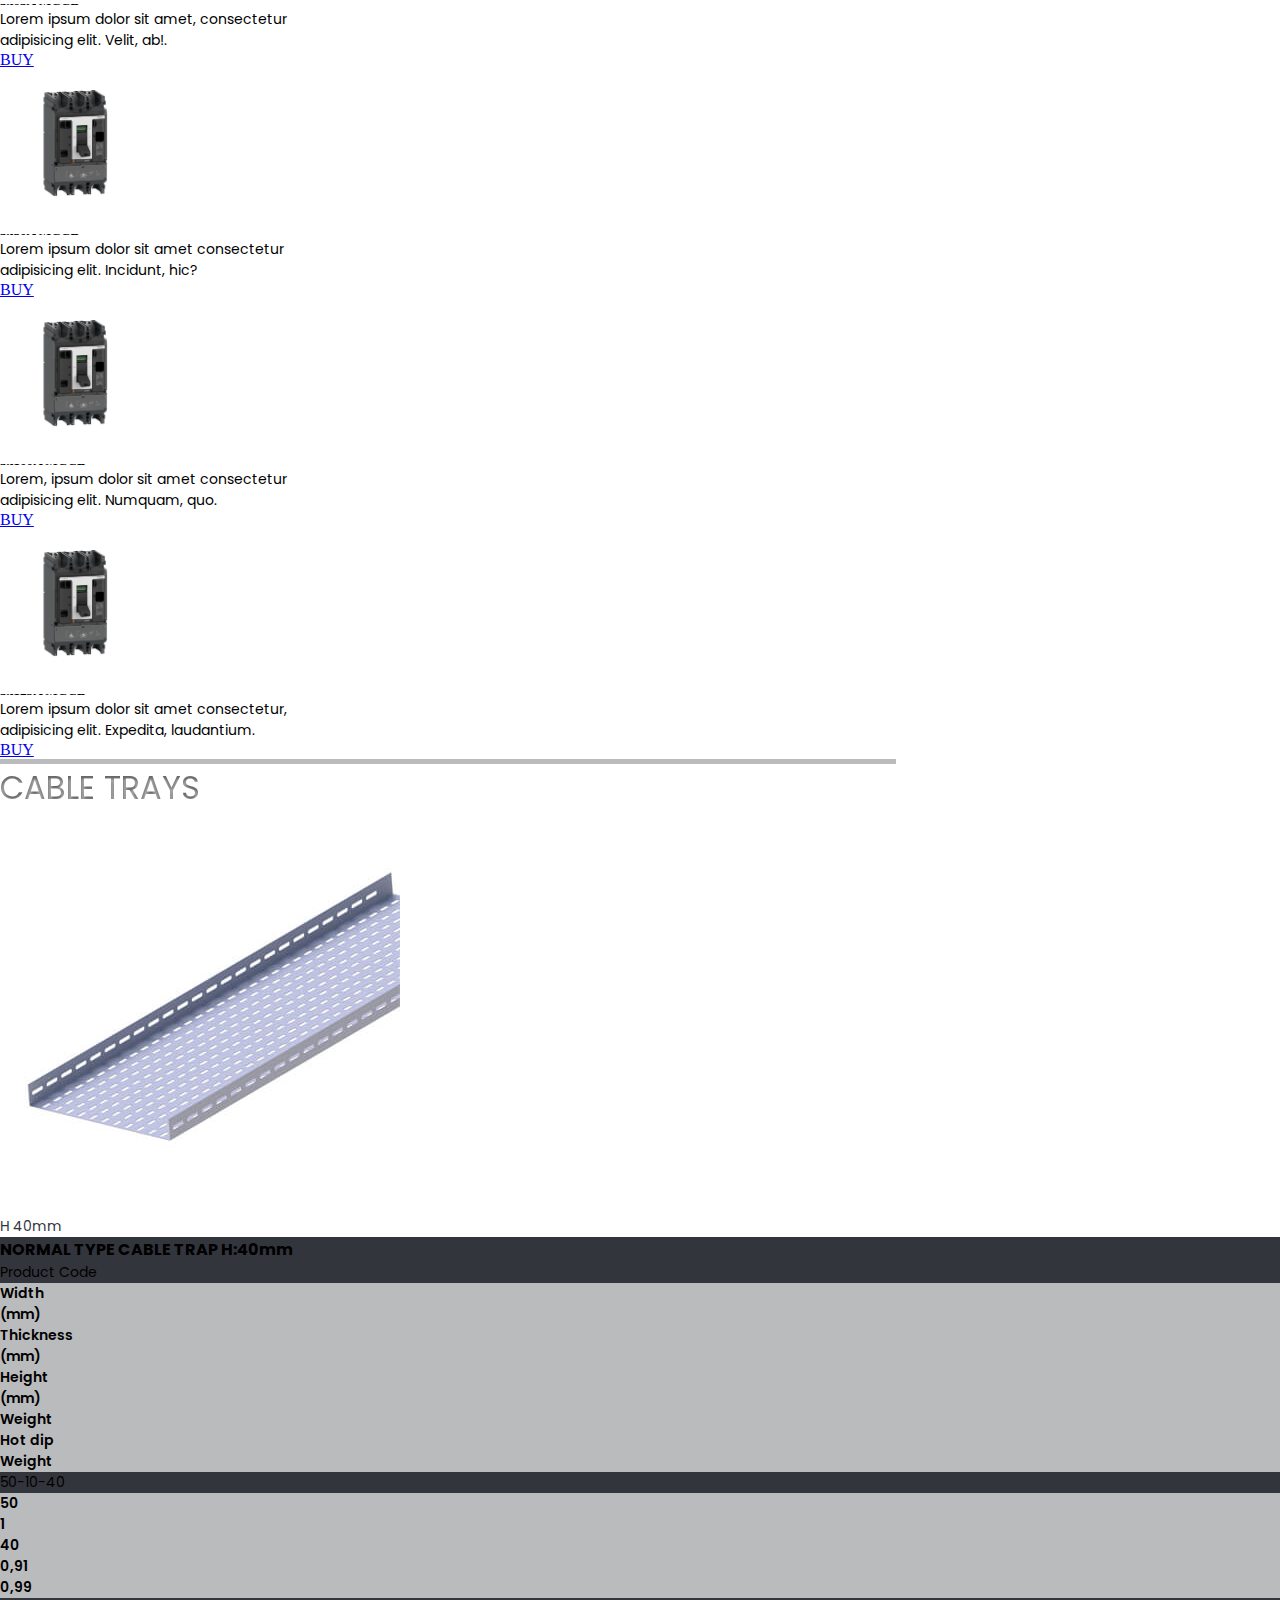
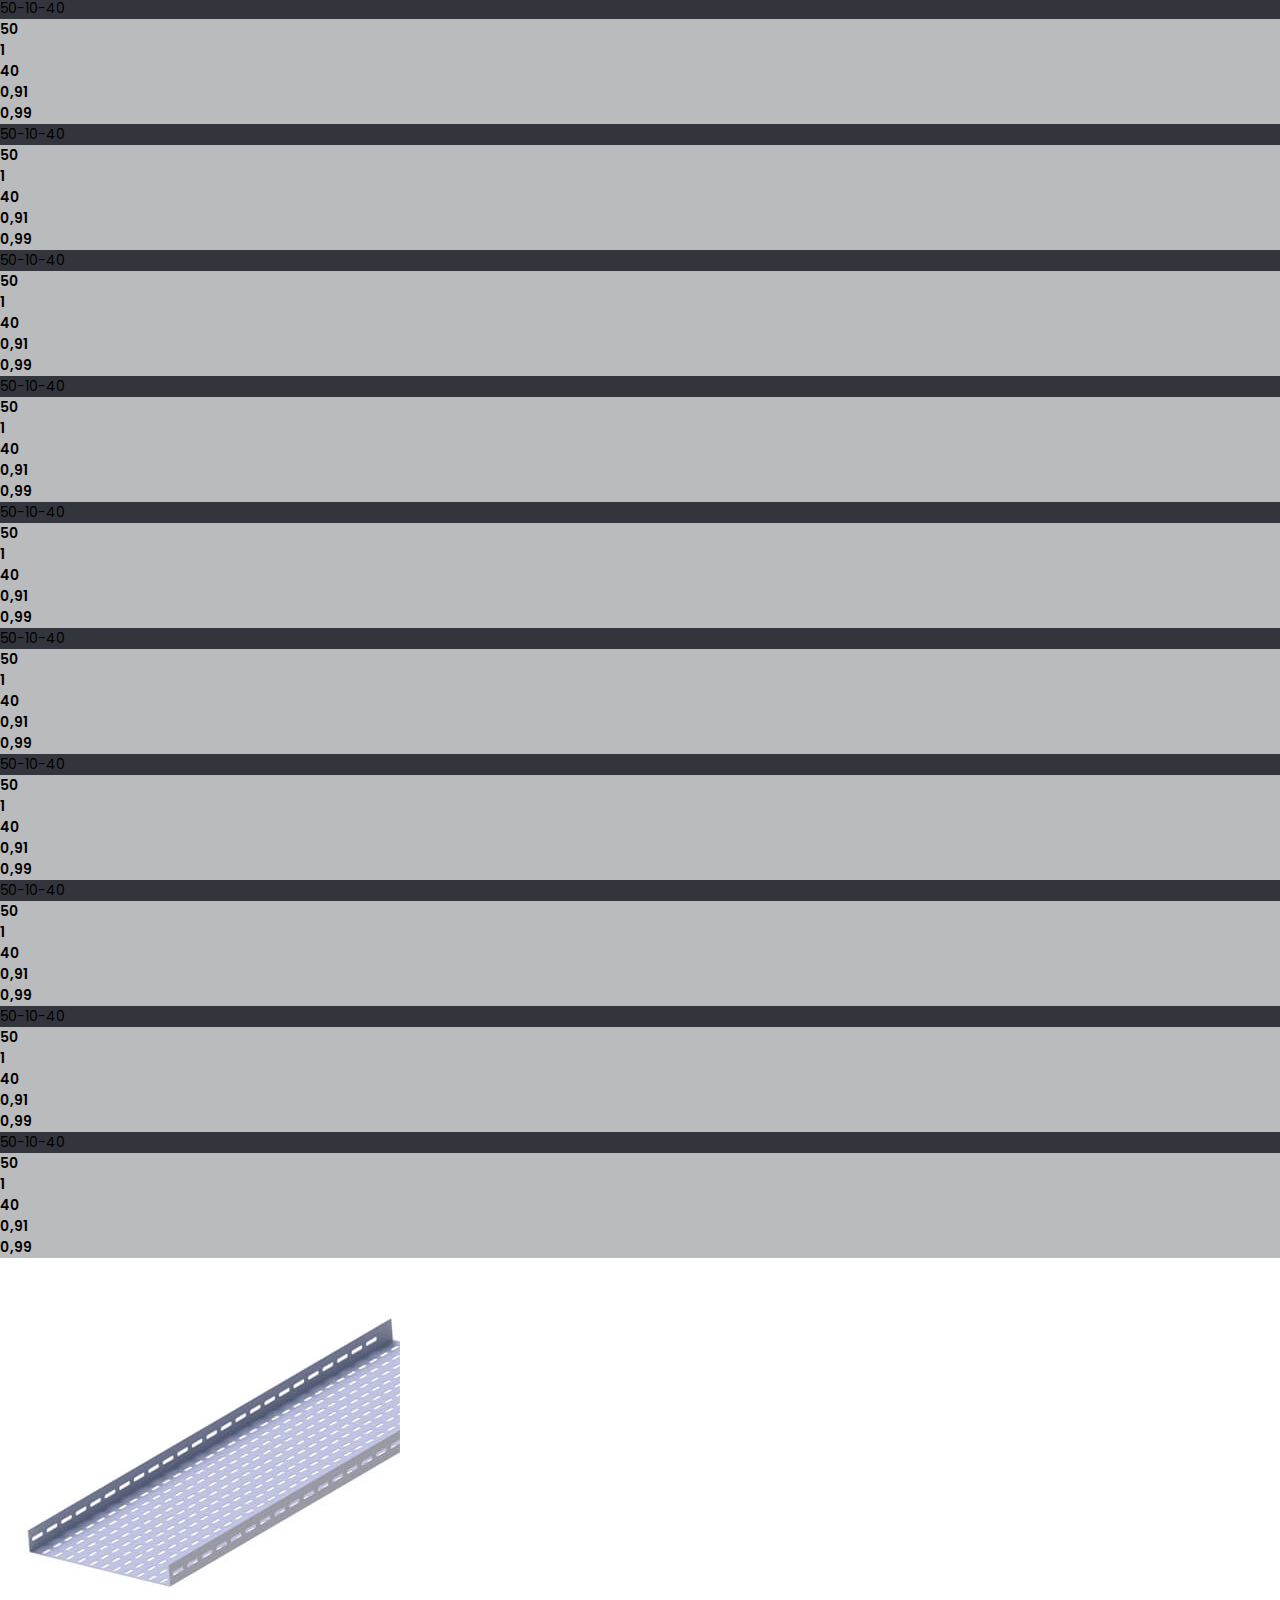
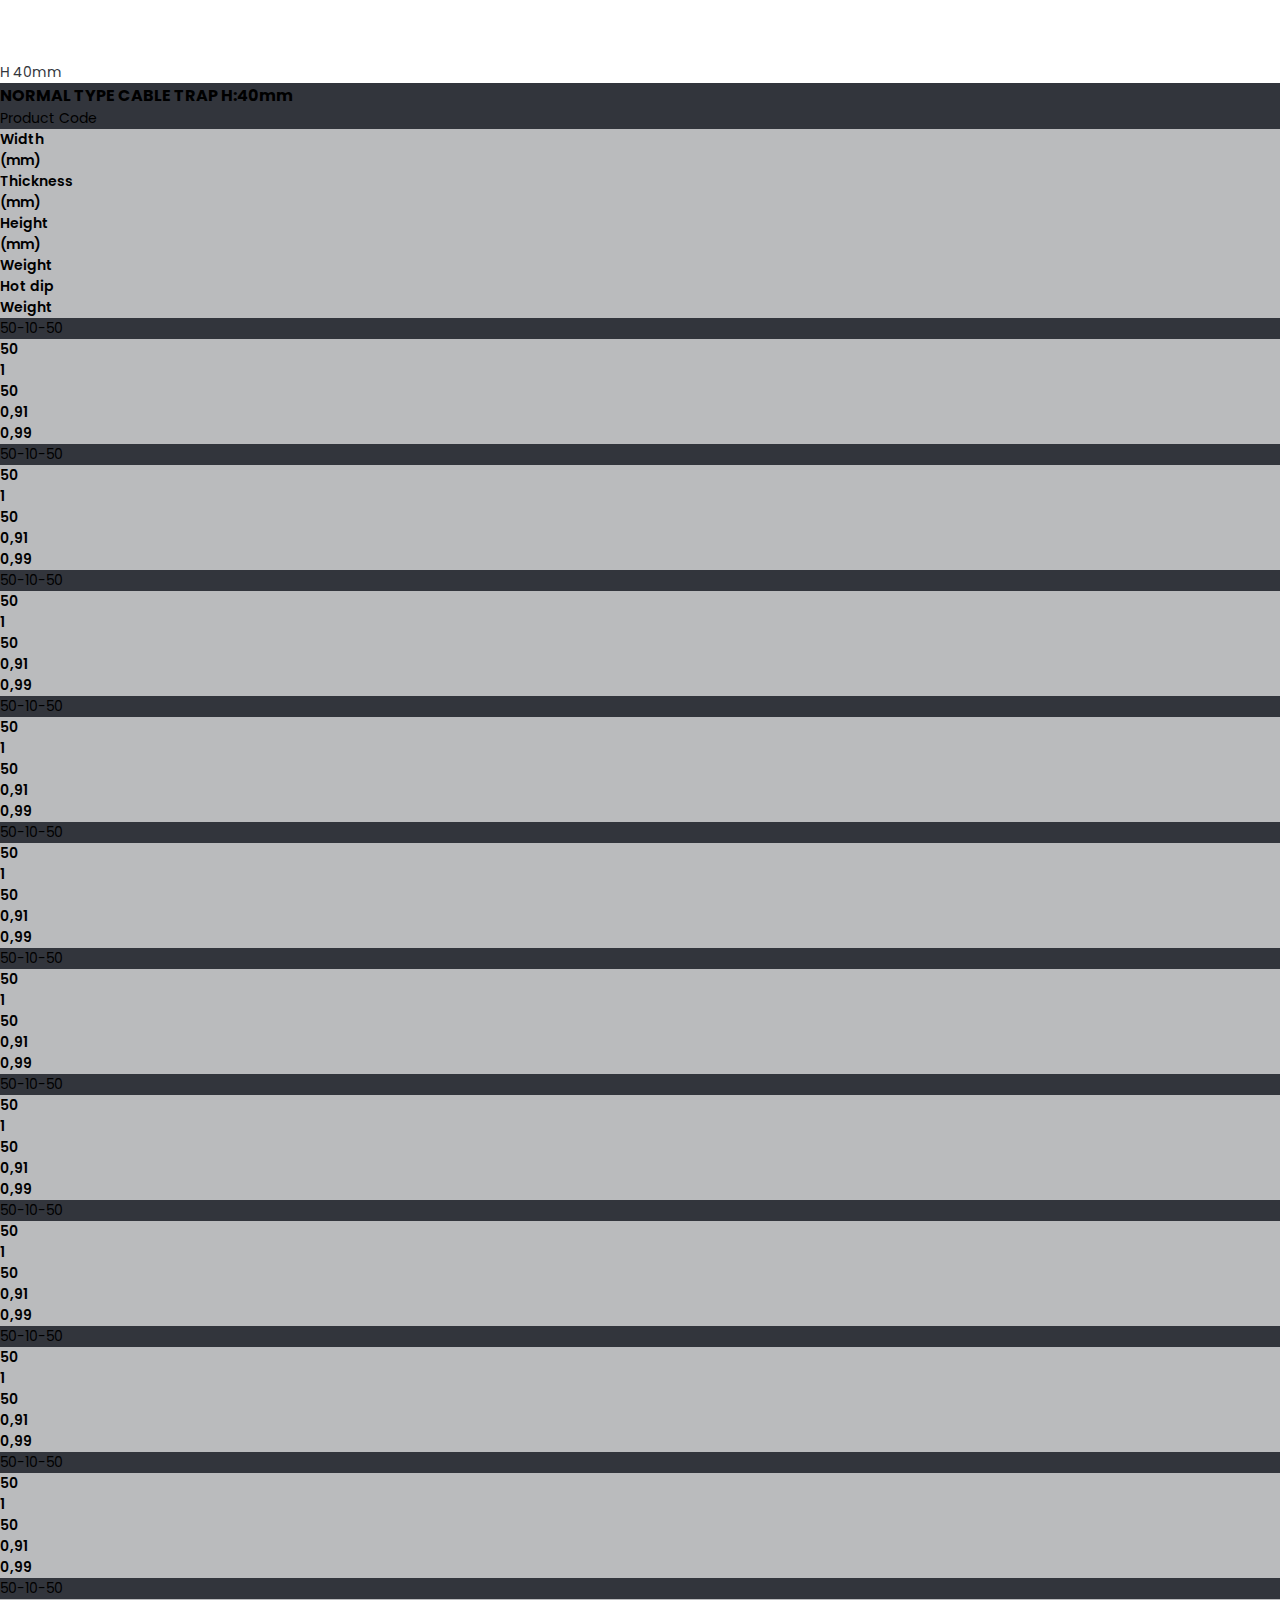
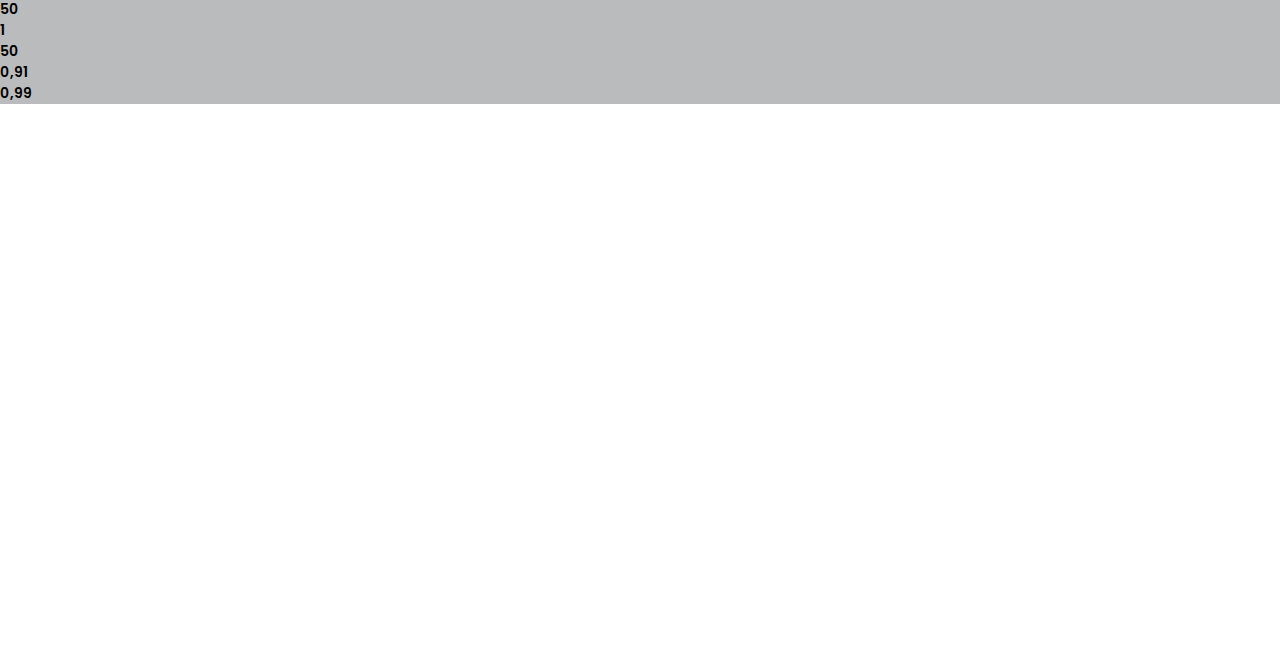
<file: Business-Website/products.html>
<!DOCTYPE html>
<html lang="en">

<head>
    <meta charset="UTF-8">
    <meta http-equiv="X-UA-Compatible" content="IE=edge">
    <meta name="viewport" content="width=device-width, initial-scale=1.0">
    <!--style css-->
    <link rel="stylesheet" href="css/style.css">
    <!--bootstrap-->
    <link href="https://cdn.jsdelivr.net/npm/bootstrap@5.3.0-alpha3/dist/css/bootstrap.min.css" rel="stylesheet"
        integrity="sha384-KK94CHFLLe+nY2dmCWGMq91rCGa5gtU4mk92HdvYe+M/SXH301p5ILy+dN9+nJOZ" crossorigin="anonymous">
    <!--JS-->
    <script defer src="js/script.js"></script>
    <title>electriCITY news</title>
</head>

<body>
    <!--Header Start-->
    <header class="header rounded-5">
        <nav class="navbar navbar-expand-lg bg-body-tertiary">
            <div class="container-fluid">
                <a class="navbar-brand" href="#">
                    <span style="--i:1" class="waviyy e">E</span>
                    <span style="--i:2" class="waviyy e">L</span>
                    <span style="--i:3" class="waviyy e">E</span>
                    <span style="--i:4" class="waviyy">C</span>
                    <span style="--i:5" class="waviyy">T</span>
                    <span style="--i:6" class="waviyy">I</span>
                    <span style="--i:7" class="waviyy">R</span>
                    <span style="--i:8" class="waviyy">I</span>
                    <span style="--i:9" class="waviyy">C</span>
                    <span style="--i:10" class="waviyy">C</span>
                    <span style="--i:11" class="waviyy"><img class="tower" src="img/electric-tower.svg" alt=""></span>
                    <span style="--i:12" class="waviyy">T</span>
                    <span style="--i:13" class="waviyy">Y</span>
                </a>
                <button class="navbar-toggler" type="button" data-bs-toggle="collapse"
                    data-bs-target="#navbarSupportedContent" aria-controls="navbarSupportedContent"
                    aria-expanded="false" aria-label="Toggle navigation">
                    <span class="navbar-toggler-icon"></span>
                </button>
                <div class="collapse navbar-collapse" id="navbarSupportedContent">
                    <ul class="navbar-nav me-auto mb-2 mb-lg-0">
                        <li class="nav-item">
                            <a class="nav-link position-relative" aria-current="page" href="index.html">
                                <div class="nav-link-bg position-absolute"></div><span>HOME</span>
                            </a>
                        </li>
                        <li class="nav-item">
                            <a class="nav-link position-relative" href="news.html">
                                <div class="nav-link-bg position-absolute"></div><span>NEWS</span>
                            </a>
                        </li>
                        <li class="nav-item dropdown">
                            <a class="nav-link dropdown-toggle position-relative" href="" role="button"
                                data-bs-toggle="dropdown" aria-expanded="false">
                                <div class="nav-link-bg position-absolute"></div><span>PRODUCTS</span>
                            </a>
                            <ul class="dropdown-menu">
                                <li><a class="dropdown-item" href="products.html#mcb">MCB</a></li>
                                <li><a class="dropdown-item" href="products.html#cabletrays">Cable Trays</a></li>
                            </ul>
                        </li>
                        <li class="nav-item">
                            <a class="nav-link position-relative" aria-current="page" href="faq.html">
                                <div class="nav-link-bg position-absolute"></div><span>FAQ</span>
                            </a>
                        </li>
                        <li class="nav-item">
                            <a class="nav-link position-relative" aria-current="page" href="about.html">
                                <div class="nav-link-bg position-absolute"></div><span>ABOUT US</span>
                            </a>
                        </li>
                        <li class="nav-item">
                            <a class="nav-link position-relative" aria-current="page" href="contact.html">
                                <div class="nav-link-bg position-absolute"></div><span>CONTACT</span>
                            </a>
                        </li>
                    </ul>
                    <form class="d-flex" role="search">
                        <input class="form-control me-2" type="search" placeholder="Search" aria-label="Search">
                        <button class="btn btn-outline-dark" type="submit">Search</button>
                    </form>
                </div>
            </div>
        </nav>
    </header>
    <!--Header END-->
    <main class="overflow-hidden">
        <div class="product-con w-100">
            <!--mcb part start-->
            <p class="slogan-p fw-bolder fs-2 text-center pt-3">MCB</p>
            <section class="mcb w-100" id="mcb">
                <div class="row gap-5 justify-content-center">
                    <!--card 1 start-->
                    <div class="card col-4 " style="width: 18rem;">
                        <div class="img-mcb">
                            <img src="img/Products/mcb/mcb1.JPG" class="card-img-top" alt="...">
                        </div>
                        <div class="card-body">
                            <h5 class="card-title">16A MCB</h5>
                            <p class="card-text">Lorem ipsum dolor sit amet consectetur adipisicing elit. Sit,
                                voluptates!</p>
                            <a href="#" class="btn btn-dark w-100">BUY</a>
                        </div>
                    </div>
                    <!--card 1 end-->
                    <!--card 2 start-->
                    <div class="card col-4 " style="width: 18rem;">
                        <div class="img-mcb">
                            <img src="img/Products/mcb/mcb1.JPG" class="card-img-top" alt="...">
                        </div>
                        <div class="card-body">
                            <h5 class="card-title">20A MCB</h5>
                            <p class="card-text">Lorem, ipsum dolor sit amet consectetur adipisicing elit. Maiores,
                                doloremque.</p>
                            <a href="#" class="btn btn-dark w-100">BUY</a>
                        </div>
                    </div>
                    <!--card 2 end-->
                    <!--card 3 start-->
                    <div class="card col-4" style="width: 18rem;">
                        <div class="img-mcb">
                            <img src="img/Products/mcb/mcb1.JPG" class="card-img-top" alt="...">
                        </div>
                        <div class="card-body">
                            <h5 class="card-title">25A MCB</h5>
                            <p class="card-text">Lorem, ipsum dolor sit amet consectetur adipisicing elit.
                                Exercitationem, ex.</p>
                            <a href="#" class="btn btn-dark w-100">BUY</a>
                        </div>
                    </div>
                    <!--card 3 end-->
                    <!--card 4 start-->
                    <div class="card col-4" style="width: 18rem;">
                        <div class="img-mcb">
                            <img src="img/Products/mcb/mcb1.JPG" class="card-img-top" alt="...">
                        </div>
                        <div class="card-body">
                            <h5 class="card-title">32A MCB</h5>
                            <p class="card-text">Lorem ipsum dolor sit amet consectetur adipisicing elit. Dolores,
                                atque?</p>
                            <a href="#" class="btn btn-dark w-100">BUY</a>
                        </div>
                    </div>
                    <!--card 4 end-->
                    <!--card 5 start-->
                    <div class="card col-4" style="width: 18rem;">
                        <div class="img-mcb">
                            <img src="img/Products/mcb/3x25A.JPG" class="card-img-top" alt="...">
                        </div>
                        <div class="card-body">
                            <h5 class="card-title">3x16A MCB</h5>
                            <p class="card-text">Lorem ipsum dolor sit amet consectetur adipisicing elit. Quae,
                                suscipit!</p>
                            <a href="#" class="btn btn-dark w-100">BUY</a>
                        </div>
                    </div>
                    <!--card 5 end-->
                    <!--card 6 start-->
                    <div class="card col-4" style="width: 18rem;">
                        <div class="img-mcb">
                            <img src="img/Products/mcb/3x25A.JPG" class="card-img-top" alt="...">
                        </div>
                        <div class="card-body">
                            <h5 class="card-title">3x20A MCB</h5>
                            <p class="card-text">Lorem ipsum dolor sit amet, consectetur adipisicing elit. Eos, facili
                            </p>
                            <a href="#" class="btn btn-dark w-100">BUY</a>
                        </div>
                    </div>
                    <!--card 6 end-->
                    <!--card 7 start-->
                    <div class="card col-4" style="width: 18rem;">
                        <div class="img-mcb">
                            <img src="img/Products/mcb/3x25A.JPG" class="card-img-top" alt="...">
                        </div>
                        <div class="card-body">
                            <h5 class="card-title">3x25A MCB</h5>
                            <p class="card-text">Lorem ipsum dolor, sit amet consectetur adipisicing elit. In, sunt.</p>
                            <a href="#" class="btn btn-dark w-100">BUY</a>
                        </div>
                    </div>
                    <!--card 7 end-->
                    <!--card 8 start-->
                    <div class="card col-4" style="width: 18rem;">
                        <div class="img-mcb">
                            <img src="img/Products/mcb/3x32A.JPG" class="card-img-top" alt="...">
                        </div>
                        <div class="card-body">
                            <h5 class="card-title">3x32A MCB</h5>
                            <p class="card-text">Lorem ipsum dolor sit amet consectetur adipisicing elit. Incidunt, aut.
                            </p>
                            <a href="#" class="btn btn-dark w-100">BUY</a>
                        </div>
                    </div>
                    <!--card 8 end-->
                    <!--card 9 start-->
                    <div class="card col-4" style="width: 18rem;">
                        <div class="img-mcb">
                            <img src="img/Products/mcb/2xkakr.JPG" class="card-img-top" alt="...">
                        </div>
                        <div class="card-body">
                            <h5 class="card-title">2x25A RCD</h5>
                            <p class="card-text">Lorem ipsum dolor sit amet consectetur adipisicing elit. Rerum, sit..
                            </p>
                            <a href="#" class="btn btn-dark w-100">BUY</a>
                        </div>
                    </div>
                    <!--card 9 end-->
                    <!--card 10 start-->
                    <div class="card col-4" style="width: 18rem;">
                        <div class="img-mcb">
                            <img src="img/Products/mcb/2xkakr.JPG" class="card-img-top" alt="...">
                        </div>
                        <div class="card-body">
                            <h5 class="card-title">2x40A RCD</h5>
                            <p class="card-text">Lorem ipsum dolor sit amet consectetur adipisicing elit. Quas, beatae.
                            </p>
                            <a href="#" class="btn btn-dark w-100">BUY</a>
                        </div>
                    </div>
                    <!--card 10 end-->
                    <!--card 11 start-->
                    <div class="card col-4" style="width: 18rem;">
                        <div class="img-mcb">
                            <img src="img/Products/mcb/4xkakr.JPG" class="card-img-top" alt="...">
                        </div>
                        <div class="card-body">
                            <h5 class="card-title">4x25A RCD</h5>
                            <p class="card-text">Lorem ipsum dolor sit amet, consectetur adipisicing elit. Ducimus,
                                delectus?</p>
                            <a href="#" class="btn btn-dark w-100">BUY</a>
                        </div>
                    </div>
                    <!--card 11 end-->
                    <!--card 12 start-->
                    <div class="card col-4" style="width: 18rem;">
                        <div class="img-mcb">
                            <img src="img/Products/mcb/4xkakr.JPG" class="card-img-top" alt="...">
                        </div>
                        <div class="card-body">
                            <h5 class="card-title">4x40A RCD</h5>
                            <p class="card-text">Lorem ipsum dolor sit amet consectetur adipisicing elit. Tempore, non?
                            </p>
                            <a href="#" class="btn btn-dark w-100">BUY</a>
                        </div>
                    </div>
                    <!--card 12 end-->
                    <!--card 13 start-->
                    <div class="card col-4" style="width: 18rem; overflow: hidden;">
                        <div class="img-mcb">
                            <img src="img/Products/mcb/tms.JPG" class="card-img-top" style="scale: 1.2; " alt="...">
                        </div>
                        <div class="card-body">
                            <h5 class="card-title">3x63A MCCB</h5>
                            <p class="card-text">Lorem ipsum dolor sit amet, consectetur adipisicing elit. Velit, ab!.
                            </p>
                            <a href="#" class="btn btn-dark w-100">BUY</a>
                        </div>
                    </div>
                    <!--card 13 end-->
                    <!--card 14 start-->
                    <div class="card col-4" style="width: 18rem; overflow: hidden;">
                        <div class="img-mcb">
                            <img src="img/Products/mcb/tms.JPG" class="card-img-top" style="scale: 1.2; " alt="...">
                        </div>
                        <div class="card-body">
                            <h5 class="card-title">3x80A MCCB</h5>
                            <p class="card-text">Lorem ipsum dolor sit amet consectetur adipisicing elit. Incidunt, hic?
                            </p>
                            <a href="#" class="btn btn-dark w-100">BUY</a>
                        </div>
                    </div>
                    <!--card 14 end-->
                    <!--card 15 start-->
                    <div class="card col-4" style="width: 18rem; overflow: hidden;">
                        <div class="img-mcb">
                            <img src="img/Products/mcb/tms.JPG" class="card-img-top" style="scale: 1.2; " alt="...">
                        </div>
                        <div class="card-body">
                            <h5 class="card-title">3x100A MCCB</h5>
                            <p class="card-text">Lorem, ipsum dolor sit amet consectetur adipisicing elit. Numquam, quo.
                            </p>
                            <a href="#" class="btn btn-dark w-100">BUY</a>
                        </div>
                    </div>
                    <!--card 15 end-->
                    <!--card 16 start-->
                    <div class="card col-4" style="width: 18rem; overflow: hidden;">
                        <div class="img-mcb">
                            <img src="img/Products/mcb/tms.JPG" class="card-img-top" style="scale: 1.2; " alt="...">
                        </div>
                        <div class="card-body">
                            <h5 class="card-title">3x125A MCCB</h5>
                            <p class="card-text">Lorem ipsum dolor sit amet consectetur, adipisicing elit. Expedita,
                                laudantium.</p>
                            <a href="#" class="btn btn-dark w-100">BUY</a>
                        </div>
                    </div>
                    <!--card 16 end-->
                </div>
            </section>
            <!--mcb part end-->

            <div class="line-product m-auto mt-4"></div>

            <section class="cabletray w-100 pb-2" id="cabletrays" >
                <p class="slogan-p fw-bolder fs-2 text-center pt-3">CABLE TRAYS</p>
                <!--first table -->
                <div class="cabletray1  d-flex flex-column align-items-center">
                    <img src="img/Products/mcb/cable tray.jpg"  alt="">
                    <p class="fw-bolder fs-4" style="color:#32353c;">H 40mm</p>
                    <div class="table-tray">
                        <div class="row cab-title text-white border" style="background-color: #32353c;">
                            <h4>NORMAL TYPE CABLE TRAP H:40mm </h4>
                        </div>
                        <div class="row text-white">
                            <div class="col-2 border border-white d-flex align-items-center justify-content-center"
                                style="background-color: #32353c;">
                                <p class="code">Product Code</p>
                            </div>
                            <div class="col-2 border border-white text-center" style="background-color: #32353c56;">
                                <p class="col-text">Width
                                    (mm)
                                </p>
                            </div>
                            <div class="col-2 border border-white text-center" style="background-color: #32353c56;">
                                <p class="col-text">Thickness
                                    (mm)
                                </p>
                            </div>
                            <div class="col-2 border border-white text-center" style="background-color: #32353c56;">
                                <p class="col-text">Height
                                    (mm)
                                </p>
                            </div>
                            <div class="col-2 border border-white text-center" style="background-color: #32353c56;">
                                <p class="col-text">Weight</p>
                            </div>
                            <div class="col-2 border border-white text-center" style="background-color: #32353c56;">
                                <p class="col-text">Hot dip
                                    Weight
                                </p>
                            </div>
                        </div>

                        <div class="row text-white">
                            <div class="col-2 border border-white d-flex align-items-center justify-content-center"
                                style="background-color: #32353c;">
                                <p class="m-0">50-10-40</p>
                            </div>
                            <div class="col-2 border border-white text-center d-flex align-items-center justify-content-center"
                                style="background-color: #32353c56;">
                                <p class="col-text m-0">50
                                </p>
                            </div>
                            <div class="col-2 border border-white text-center d-flex align-items-center justify-content-center"
                                style="background-color: #32353c56;">
                                <p class="col-text m-0">1</p>
                            </div>
                            <div class="col-2 border border-white text-center d-flex align-items-center justify-content-center"
                                style="background-color: #32353c56;">
                                <p class="col-text m-0">40</p>
                            </div>
                            <div class="col-2 border border-white text-center d-flex align-items-center justify-content-center"
                                style="background-color: #32353c56;">
                                <p class="col-text m-0">0,91</p>
                            </div>
                            <div class="col-2 border border-white text-center d-flex align-items-center justify-content-center"
                                style="background-color: #32353c56;">
                                <p class="col-text m-0">0,99</p>
                            </div>
                        </div>
                        <div class="row text-white">
                            <div class="col-2 border border-white d-flex align-items-center justify-content-center"
                                style="background-color: #32353c;">
                                <p class="m-0">50-10-40</p>
                            </div>
                            <div class="col-2 border border-white text-center d-flex align-items-center justify-content-center"
                                style="background-color: #32353c56;">
                                <p class="col-text m-0">50
                                </p>
                            </div>
                            <div class="col-2 border border-white text-center d-flex align-items-center justify-content-center"
                                style="background-color: #32353c56;">
                                <p class="col-text m-0">1</p>
                            </div>
                            <div class="col-2 border border-white text-center d-flex align-items-center justify-content-center"
                                style="background-color: #32353c56;">
                                <p class="col-text m-0">40</p>
                            </div>
                            <div class="col-2 border border-white text-center d-flex align-items-center justify-content-center"
                                style="background-color: #32353c56;">
                                <p class="col-text m-0">0,91</p>
                            </div>
                            <div class="col-2 border border-white text-center d-flex align-items-center justify-content-center"
                                style="background-color: #32353c56;">
                                <p class="col-text m-0">0,99</p>
                            </div>
                        </div>
                        <div class="row text-white">
                            <div class="col-2 border border-white d-flex align-items-center justify-content-center"
                                style="background-color: #32353c;">
                                <p class="m-0">50-10-40</p>
                            </div>
                            <div class="col-2 border border-white text-center d-flex align-items-center justify-content-center"
                                style="background-color: #32353c56;">
                                <p class="col-text m-0">50
                                </p>
                            </div>
                            <div class="col- col-2 border border-white text-center d-flex align-items-center justify-content-center"
                                style="background-color: #32353c56;">
                                <p class="col-text m-0">1</p>
                            </div>
                            <div class="col-2 border border-white text-center d-flex align-items-center justify-content-center"
                                style="background-color: #32353c56;">
                                <p class="col-text m-0">40</p>
                            </div>
                            <div class="col-2 border border-white text-center d-flex align-items-center justify-content-center"
                                style="background-color: #32353c56;">
                                <p class="col-text m-0">0,91</p>
                            </div>
                            <div class="col-2 border border-white text-center d-flex align-items-center justify-content-center"
                                style="background-color: #32353c56;">
                                <p class="col-text m-0">0,99</p>
                            </div>
                        </div>
                        <div class="row text-white">
                            <div class="col-2 border border-white d-flex align-items-center justify-content-center"
                                style="background-color: #32353c;">
                                <p class="m-0">50-10-40</p>
                            </div>
                            <div class="col-2 border border-white text-center d-flex align-items-center justify-content-center"
                                style="background-color: #32353c56;">
                                <p class="col-text m-0">50
                                </p>
                            </div>
                            <div class="col-2 border border-white text-center d-flex align-items-center justify-content-center"
                                style="background-color: #32353c56;">
                                <p class="col-text m-0">1</p>
                            </div>
                            <div class="col-2 border border-white text-center d-flex align-items-center justify-content-center"
                                style="background-color: #32353c56;">
                                <p class="col-text m-0">40</p>
                            </div>
                            <div class="col-2 border border-white text-center d-flex align-items-center justify-content-center"
                                style="background-color: #32353c56;">
                                <p class="col-text m-0">0,91</p>
                            </div>
                            <div class="col-2 border border-white text-center d-flex align-items-center justify-content-center"
                                style="background-color: #32353c56;">
                                <p class="col-text m-0">0,99</p>
                            </div>
                        </div>
                        <div class="row text-white">
                            <div class="col-2 border border-white d-flex align-items-center justify-content-center"
                                style="background-color: #32353c;">
                                <p class="m-0">50-10-40</p>
                            </div>
                            <div class="col-2 border border-white text-center d-flex align-items-center justify-content-center"
                                style="background-color: #32353c56;">
                                <p class="col-text m-0">50
                                </p>
                            </div>
                            <div class="col-2 border border-white text-center d-flex align-items-center justify-content-center"
                                style="background-color: #32353c56;">
                                <p class="col-text m-0">1</p>
                            </div>
                            <div class="col-2 border border-white text-center d-flex align-items-center justify-content-center"
                                style="background-color: #32353c56;">
                                <p class="col-text m-0">40</p>
                            </div>
                            <div class="col-2 border border-white text-center d-flex align-items-center justify-content-center"
                                style="background-color: #32353c56;">
                                <p class="col-text m-0">0,91</p>
                            </div>
                            <div class="col-2 border border-white text-center d-flex align-items-center justify-content-center"
                                style="background-color: #32353c56;">
                                <p class="col-text m-0">0,99</p>
                            </div>
                        </div>
                        <div class="row text-white">
                            <div class="col-2 border border-white d-flex align-items-center justify-content-center"
                                style="background-color: #32353c;">
                                <p class="m-0">50-10-40</p>
                            </div>
                            <div class="col-2 border border-white text-center d-flex align-items-center justify-content-center"
                                style="background-color: #32353c56;">
                                <p class="col-text m-0">50
                                </p>
                            </div>
                            <div class="col-2 border border-white text-center d-flex align-items-center justify-content-center"
                                style="background-color: #32353c56;">
                                <p class="col-text m-0">1</p>
                            </div>
                            <div class="col-2 border border-white text-center d-flex align-items-center justify-content-center"
                                style="background-color: #32353c56;">
                                <p class="col-text m-0">40</p>
                            </div>
                            <div class="col-2 border border-white text-center d-flex align-items-center justify-content-center"
                                style="background-color: #32353c56;">
                                <p class="col-text m-0">0,91</p>
                            </div>
                            <div class="col-2 border border-white text-center d-flex align-items-center justify-content-center"
                                style="background-color: #32353c56;">
                                <p class="col-text m-0">0,99</p>
                            </div>
                        </div>
                        <div class="row text-white">
                            <div class="col-2 border border-white d-flex align-items-center justify-content-center"
                                style="background-color: #32353c;">
                                <p class="m-0">50-10-40</p>
                            </div>
                            <div class="col-2 border border-white text-center d-flex align-items-center justify-content-center"
                                style="background-color: #32353c56;">
                                <p class="col-text m-0">50
                                </p>
                            </div>
                            <div class="col-2 border border-white text-center d-flex align-items-center justify-content-center"
                                style="background-color: #32353c56;">
                                <p class="col-text m-0">1</p>
                            </div>
                            <div class="col-2 border border-white text-center d-flex align-items-center justify-content-center"
                                style="background-color: #32353c56;">
                                <p class="col-text m-0">40</p>
                            </div>
                            <div class="col-2 border border-white text-center d-flex align-items-center justify-content-center"
                                style="background-color: #32353c56;">
                                <p class="col-text m-0">0,91</p>
                            </div>
                            <div class="col-2 border border-white text-center d-flex align-items-center justify-content-center"
                                style="background-color: #32353c56;">
                                <p class="col-text m-0">0,99</p>
                            </div>
                        </div>
                        <div class="row text-white">
                            <div class="col-2 border border-white d-flex align-items-center justify-content-center"
                                style="background-color: #32353c;">
                                <p class="m-0">50-10-40</p>
                            </div>
                            <div class="col-2 border border-white text-center d-flex align-items-center justify-content-center"
                                style="background-color: #32353c56;">
                                <p class="col-text m-0">50
                                </p>
                            </div>
                            <div class="col-2 border border-white text-center d-flex align-items-center justify-content-center"
                                style="background-color: #32353c56;">
                                <p class="col-text m-0">1</p>
                            </div>
                            <div class="col-2 border border-white text-center d-flex align-items-center justify-content-center"
                                style="background-color: #32353c56;">
                                <p class="col-text m-0">40</p>
                            </div>
                            <div class="col-2 border border-white text-center d-flex align-items-center justify-content-center"
                                style="background-color: #32353c56;">
                                <p class="col-text m-0">0,91</p>
                            </div>
                            <div class="col-2 border border-white text-center d-flex align-items-center justify-content-center"
                                style="background-color: #32353c56;">
                                <p class="col-text m-0">0,99</p>
                            </div>
                        </div>
                        <div class="row text-white">
                            <div class="col-2 border border-white d-flex align-items-center justify-content-center"
                                style="background-color: #32353c;">
                                <p class="m-0">50-10-40</p>
                            </div>
                            <div class="col-2 border border-white text-center d-flex align-items-center justify-content-center"
                                style="background-color: #32353c56;">
                                <p class="col-text m-0">50
                                </p>
                            </div>
                            <div class="col-2 border border-white text-center d-flex align-items-center justify-content-center"
                                style="background-color: #32353c56;">
                                <p class="col-text m-0">1</p>
                            </div>
                            <div class="col-2 border border-white text-center d-flex align-items-center justify-content-center"
                                style="background-color: #32353c56;">
                                <p class="col-text m-0">40</p>
                            </div>
                            <div class="col-2 border border-white text-center d-flex align-items-center justify-content-center"
                                style="background-color: #32353c56;">
                                <p class="col-text m-0">0,91</p>
                            </div>
                            <div class="col-2 border border-white text-center d-flex align-items-center justify-content-center"
                                style="background-color: #32353c56;">
                                <p class="col-text m-0">0,99</p>
                            </div>
                        </div>
                        <div class="row text-white">
                            <div class="col-2 border border-white d-flex align-items-center justify-content-center"
                                style="background-color: #32353c;">
                                <p class="m-0">50-10-40</p>
                            </div>
                            <div class="col-2 border border-white text-center d-flex align-items-center justify-content-center"
                                style="background-color: #32353c56;">
                                <p class="col-text m-0">50
                                </p>
                            </div>
                            <div class="col-2 border border-white text-center d-flex align-items-center justify-content-center"
                                style="background-color: #32353c56;">
                                <p class="col-text m-0">1</p>
                            </div>
                            <div class="col-2 border border-white text-center d-flex align-items-center justify-content-center"
                                style="background-color: #32353c56;">
                                <p class="col-text m-0">40</p>
                            </div>
                            <div class="col-2 border border-white text-center d-flex align-items-center justify-content-center"
                                style="background-color: #32353c56;">
                                <p class="col-text m-0">0,91</p>
                            </div>
                            <div class="col-2 border border-white text-center d-flex align-items-center justify-content-center"
                                style="background-color: #32353c56;">
                                <p class="col-text m-0">0,99</p>
                            </div>
                        </div>
                        <div class="row text-white">
                            <div class="col-2 border border-white d-flex align-items-center justify-content-center"
                                style="background-color: #32353c;">
                                <p class="m-0">50-10-40</p>
                            </div>
                            <div class="col-2 border border-white text-center d-flex align-items-center justify-content-center"
                                style="background-color: #32353c56;">
                                <p class="col-text m-0">50
                                </p>
                            </div>
                            <div class="col-2 border border-white text-center d-flex align-items-center justify-content-center"
                                style="background-color: #32353c56;">
                                <p class="col-text m-0">1</p>
                            </div>
                            <div class="col-2 border border-white text-center d-flex align-items-center justify-content-center"
                                style="background-color: #32353c56;">
                                <p class="col-text m-0">40</p>
                            </div>
                            <div class="col-2 border border-white text-center d-flex align-items-center justify-content-center"
                                style="background-color: #32353c56;">
                                <p class="col-text m-0">0,91</p>
                            </div>
                            <div class="col-2 border border-white text-center d-flex align-items-center justify-content-center"
                                style="background-color: #32353c56;">
                                <p class="col-text m-0">0,99</p>
                            </div>
                        </div>
                    </div>
                </div>
                <!--firt table end-->
                <!--second table -->
                <div class="cabletray1 d-flex  flex-column align-items-center">
                    <img src="img/Products/mcb/cable tray.jpg"  alt="">
                    <p class="fw-bolder fs-4" style="color:#32353c;">H 40mm</p>
                    <div class="table-tray">
                        <div class="row cab-title text-white border" style="background-color: #32353c;">
                            <h4>NORMAL TYPE CABLE TRAP H:40mm </h4>
                        </div>
                        <div class="row text-white">
                            <div class="col-2 anan border border-white d-flex align-items-center justify-content-center"
                                style="background-color: #32353c;">
                                <p class="code">Product Code</p>
                            </div>
                            <div class="col-2 border border-white text-center" style="background-color: #32353c56;">
                                <p class="col-text">Width
                                    (mm)
                                </p>
                            </div>
                            <div class="col-2 border  border-white text-center" style="background-color: #32353c56;">
                                <p class="col-text">Thickness
                                    (mm)
                                </p>
                            </div>
                            <div class="col-2 border border-white text-center" style="background-color: #32353c56;">
                                <p class="col-text">Height
                                    (mm)
                                </p>
                            </div>
                            <div class="col-2 border border-white text-center" style="background-color: #32353c56;">
                                <p class="col-text">Weight</p>
                            </div>
                            <div class="col-2 border border-white text-center" style="background-color: #32353c56;">
                                <p class="col-text">Hot dip
                                    Weight
                                </p>
                            </div>
                        </div>

                        <div class="row text-white">
                            <div class="col-2 border border-white d-flex align-items-center justify-content-center"
                                style="background-color: #32353c;">
                                <p class="m-0">50-10-50</p>
                            </div>
                            <div class="col-2 border border-white text-center d-flex align-items-center justify-content-center"
                                style="background-color: #32353c56;">
                                <p class="col-text m-0">50
                                </p>
                            </div>
                            <div class="col-2 border border-white text-center d-flex align-items-center justify-content-center"
                                style="background-color: #32353c56;">
                                <p class="col-text m-0">1</p>
                            </div>
                            <div class="col-2 border border-white text-center d-flex align-items-center justify-content-center"
                                style="background-color: #32353c56;">
                                <p class="col-text m-0">50</p>
                            </div>
                            <div class="col-2 border border-white text-center d-flex align-items-center justify-content-center"
                                style="background-color: #32353c56;">
                                <p class="col-text m-0">0,91</p>
                            </div>
                            <div class="col-2 border border-white text-center d-flex align-items-center justify-content-center"
                                style="background-color: #32353c56;">
                                <p class="col-text m-0">0,99</p>
                            </div>
                        </div>
                        <div class="row text-white">
                            <div class="col-2 border border-white d-flex align-items-center justify-content-center"
                                style="background-color: #32353c;">
                                <p class="m-0">50-10-50</p>
                            </div>
                            <div class="col-2 border border-white text-center d-flex align-items-center justify-content-center"
                                style="background-color: #32353c56;">
                                <p class="col-text m-0">50
                                </p>
                            </div>
                            <div class="col-2 border border-white text-center d-flex align-items-center justify-content-center"
                                style="background-color: #32353c56;">
                                <p class="col-text m-0">1</p>
                            </div>
                            <div class="col-2 border border-white text-center d-flex align-items-center justify-content-center"
                                style="background-color: #32353c56;">
                                <p class="col-text m-0">50</p>
                            </div>
                            <div class="col-2 border border-white text-center d-flex align-items-center justify-content-center"
                                style="background-color: #32353c56;">
                                <p class="col-text m-0">0,91</p>
                            </div>
                            <div class="col-2 border border-white text-center d-flex align-items-center justify-content-center"
                                style="background-color: #32353c56;">
                                <p class="col-text m-0">0,99</p>
                            </div>
                        </div>
                        <div class="row text-white">
                            <div class="col-2 border border-white d-flex align-items-center justify-content-center"
                                style="background-color: #32353c;">
                                <p class="m-0">50-10-50</p>
                            </div>
                            <div class="col-2 border border-white text-center d-flex align-items-center justify-content-center"
                                style="background-color: #32353c56;">
                                <p class="col-text m-0">50
                                </p>
                            </div>
                            <div class="col- col-2 border border-white text-center d-flex align-items-center justify-content-center"
                                style="background-color: #32353c56;">
                                <p class="col-text m-0">1</p>
                            </div>
                            <div class="col-2 border border-white text-center d-flex align-items-center justify-content-center"
                                style="background-color: #32353c56;">
                                <p class="col-text m-0">50</p>
                            </div>
                            <div class="col-2 border border-white text-center d-flex align-items-center justify-content-center"
                                style="background-color: #32353c56;">
                                <p class="col-text m-0">0,91</p>
                            </div>
                            <div class="col-2 border border-white text-center d-flex align-items-center justify-content-center"
                                style="background-color: #32353c56;">
                                <p class="col-text m-0">0,99</p>
                            </div>
                        </div>
                        <div class="row text-white">
                            <div class="col-2 border border-white d-flex align-items-center justify-content-center"
                                style="background-color: #32353c;">
                                <p class="m-0">50-10-50</p>
                            </div>
                            <div class="col-2 border border-white text-center d-flex align-items-center justify-content-center"
                                style="background-color: #32353c56;">
                                <p class="col-text m-0">50
                                </p>
                            </div>
                            <div class="col-2 border border-white text-center d-flex align-items-center justify-content-center"
                                style="background-color: #32353c56;">
                                <p class="col-text m-0">1</p>
                            </div>
                            <div class="col-2 border border-white text-center d-flex align-items-center justify-content-center"
                                style="background-color: #32353c56;">
                                <p class="col-text m-0">50</p>
                            </div>
                            <div class="col-2 border border-white text-center d-flex align-items-center justify-content-center"
                                style="background-color: #32353c56;">
                                <p class="col-text m-0">0,91</p>
                            </div>
                            <div class="col-2 border border-white text-center d-flex align-items-center justify-content-center"
                                style="background-color: #32353c56;">
                                <p class="col-text m-0">0,99</p>
                            </div>
                        </div>
                        <div class="row text-white">
                            <div class="col-2 border border-white d-flex align-items-center justify-content-center"
                                style="background-color: #32353c;">
                                <p class="m-0">50-10-50</p>
                            </div>
                            <div class="col-2 border border-white text-center d-flex align-items-center justify-content-center"
                                style="background-color: #32353c56;">
                                <p class="col-text m-0">50
                                </p>
                            </div>
                            <div class="col-2 border border-white text-center d-flex align-items-center justify-content-center"
                                style="background-color: #32353c56;">
                                <p class="col-text m-0">1</p>
                            </div>
                            <div class="col-2 border border-white text-center d-flex align-items-center justify-content-center"
                                style="background-color: #32353c56;">
                                <p class="col-text m-0">50</p>
                            </div>
                            <div class="col-2 border border-white text-center d-flex align-items-center justify-content-center"
                                style="background-color: #32353c56;">
                                <p class="col-text m-0">0,91</p>
                            </div>
                            <div class="col-2 border border-white text-center d-flex align-items-center justify-content-center"
                                style="background-color: #32353c56;">
                                <p class="col-text m-0">0,99</p>
                            </div>
                        </div>
                        <div class="row text-white">
                            <div class="col-2 border border-white d-flex align-items-center justify-content-center"
                                style="background-color: #32353c;">
                                <p class="m-0">50-10-50</p>
                            </div>
                            <div class="col-2 border border-white text-center d-flex align-items-center justify-content-center"
                                style="background-color: #32353c56;">
                                <p class="col-text m-0">50
                                </p>
                            </div>
                            <div class="col-2 border border-white text-center d-flex align-items-center justify-content-center"
                                style="background-color: #32353c56;">
                                <p class="col-text m-0">1</p>
                            </div>
                            <div class="col-2 border border-white text-center d-flex align-items-center justify-content-center"
                                style="background-color: #32353c56;">
                                <p class="col-text m-0">50</p>
                            </div>
                            <div class="col-2 border border-white text-center d-flex align-items-center justify-content-center"
                                style="background-color: #32353c56;">
                                <p class="col-text m-0">0,91</p>
                            </div>
                            <div class="col-2 border border-white text-center d-flex align-items-center justify-content-center"
                                style="background-color: #32353c56;">
                                <p class="col-text m-0">0,99</p>
                            </div>
                        </div>
                        <div class="row text-white">
                            <div class="col-2 border border-white d-flex align-items-center justify-content-center"
                                style="background-color: #32353c;">
                                <p class="m-0">50-10-50</p>
                            </div>
                            <div class="col-2 border border-white text-center d-flex align-items-center justify-content-center"
                                style="background-color: #32353c56;">
                                <p class="col-text m-0">50
                                </p>
                            </div>
                            <div class="col-2 border border-white text-center d-flex align-items-center justify-content-center"
                                style="background-color: #32353c56;">
                                <p class="col-text m-0">1</p>
                            </div>
                            <div class="col-2 border border-white text-center d-flex align-items-center justify-content-center"
                                style="background-color: #32353c56;">
                                <p class="col-text m-0">50</p>
                            </div>
                            <div class="col-2 border border-white text-center d-flex align-items-center justify-content-center"
                                style="background-color: #32353c56;">
                                <p class="col-text m-0">0,91</p>
                            </div>
                            <div class="col-2 border border-white text-center d-flex align-items-center justify-content-center"
                                style="background-color: #32353c56;">
                                <p class="col-text m-0">0,99</p>
                            </div>
                        </div>
                        <div class="row text-white">
                            <div class="col-2 border border-white d-flex align-items-center justify-content-center"
                                style="background-color: #32353c;">
                                <p class="m-0">50-10-50</p>
                            </div>
                            <div class="col-2 border border-white text-center d-flex align-items-center justify-content-center"
                                style="background-color: #32353c56;">
                                <p class="col-text m-0">50
                                </p>
                            </div>
                            <div class="col-2 border border-white text-center d-flex align-items-center justify-content-center"
                                style="background-color: #32353c56;">
                                <p class="col-text m-0">1</p>
                            </div>
                            <div class="col-2 border border-white text-center d-flex align-items-center justify-content-center"
                                style="background-color: #32353c56;">
                                <p class="col-text m-0">50</p>
                            </div>
                            <div class="col-2 border border-white text-center d-flex align-items-center justify-content-center"
                                style="background-color: #32353c56;">
                                <p class="col-text m-0">0,91</p>
                            </div>
                            <div class="col-2 border border-white text-center d-flex align-items-center justify-content-center"
                                style="background-color: #32353c56;">
                                <p class="col-text m-0">0,99</p>
                            </div>
                        </div>
                        <div class="row text-white">
                            <div class="col-2 border border-white d-flex align-items-center justify-content-center"
                                style="background-color: #32353c;">
                                <p class="m-0">50-10-50</p>
                            </div>
                            <div class="col-2 border border-white text-center d-flex align-items-center justify-content-center"
                                style="background-color: #32353c56;">
                                <p class="col-text m-0">50
                                </p>
                            </div>
                            <div class="col-2 border border-white text-center d-flex align-items-center justify-content-center"
                                style="background-color: #32353c56;">
                                <p class="col-text m-0">1</p>
                            </div>
                            <div class="col-2 border border-white text-center d-flex align-items-center justify-content-center"
                                style="background-color: #32353c56;">
                                <p class="col-text m-0">50</p>
                            </div>
                            <div class="col-2 border border-white text-center d-flex align-items-center justify-content-center"
                                style="background-color: #32353c56;">
                                <p class="col-text m-0">0,91</p>
                            </div>
                            <div class="col-2 border border-white text-center d-flex align-items-center justify-content-center"
                                style="background-color: #32353c56;">
                                <p class="col-text m-0">0,99</p>
                            </div>
                        </div>
                        <div class="row text-white">
                            <div class="col-2 border border-white d-flex align-items-center justify-content-center"
                                style="background-color: #32353c;">
                                <p class="m-0">50-10-50</p>
                            </div>
                            <div class="col-2 border border-white text-center d-flex align-items-center justify-content-center"
                                style="background-color: #32353c56;">
                                <p class="col-text m-0">50
                                </p>
                            </div>
                            <div class="col-2 border border-white text-center d-flex align-items-center justify-content-center"
                                style="background-color: #32353c56;">
                                <p class="col-text m-0">1</p>
                            </div>
                            <div class="col-2 border border-white text-center d-flex align-items-center justify-content-center"
                                style="background-color: #32353c56;">
                                <p class="col-text m-0">50</p>
                            </div>
                            <div class="col-2 border border-white text-center d-flex align-items-center justify-content-center"
                                style="background-color: #32353c56;">
                                <p class="col-text m-0">0,91</p>
                            </div>
                            <div class="col-2 border border-white text-center d-flex align-items-center justify-content-center"
                                style="background-color: #32353c56;">
                                <p class="col-text m-0">0,99</p>
                            </div>
                        </div>
                        <div class="row text-white">
                            <div class="col-2 border border-white d-flex align-items-center justify-content-center"
                                style="background-color: #32353c;">
                                <p class="m-0">50-10-50</p>
                            </div>
                            <div class="col-2 border border-white text-center d-flex align-items-center justify-content-center"
                                style="background-color: #32353c56;">
                                <p class="col-text m-0">50
                                </p>
                            </div>
                            <div class="col-2 border border-white text-center d-flex align-items-center justify-content-center"
                                style="background-color: #32353c56;">
                                <p class="col-text m-0">1</p>
                            </div>
                            <div class="col-2 border border-white text-center d-flex align-items-center justify-content-center"
                                style="background-color: #32353c56;">
                                <p class="col-text m-0">50</p>
                            </div>
                            <div class="col-2 border border-white text-center d-flex align-items-center justify-content-center"
                                style="background-color: #32353c56;">
                                <p class="col-text m-0">0,91</p>
                            </div>
                            <div class="col-2 border border-white text-center d-flex align-items-center justify-content-center"
                                style="background-color: #32353c56;">
                                <p class="col-text m-0">0,99</p>
                            </div>
                        </div>
                    </div>
                </div>
                <!--second table end-->
            </section>
            <!--cable tray part end-->
        </div>
    </main>
    <!--FOOTER START -->
    <footer class="hidden">
        <div class="footer-con w-100 d-flex flex-column align-items-center">
            <div class="top-con w-100 h-75 d-flex">
                <div class="brand w-50 h-100 d-flex p-2">
                    <p class="fs-3"><span style="color: crimson; font-size: 54px;">E</span>LECTRIC</p>
                    <img src="img/city.jpg" alt="">
                </div>
                <div class="social w-50 d-flex flex-column justify-content-center align-items-center pb-2">
                    <p class="fs-3 text-center">OUR <span style="color: crimson;">SOCIAL MEDIA</span> ACCOUNTS</p>
                    <ul class="list-group list-group-horizontal">
                        <li><a href="https://twitter.com/Feanorrio" target="_blank"><img src="img/twitter.svg" alt=""></a></li>
                        <li><a href="https://www.linkedin.com/in/emreelibal" target="_blank"><img src="img/linkedin.svg" alt=""></a>
                        </li>
                        <li><a href="https://www.instagram.com/" target="_blank"><img src="img/insta.svg" alt=""></a></li>
                        <li><a href="https://www.youtube.com/" target="_blank"><img src="img/youtube.svg" alt=""></a></li>
                        <li><a href="https://github.com/FeanorWrath" target="_blank"><img src="img/github.svg" alt=""></a></li>
                    </ul>
                    <div class="numbers">
                        <div class="phone">T:+90212-775 20 00</div>
                        <div class="phone">F:+90212-775 20 00</div>
                    </div>
                </div>
            </div>
            <div class="line w-75"></div>
            <div class="bottom-con w-100 h-25 d-flex flex-column justify-content-center align-items-center pt-2">
                <p>© 2023 All rights reserved. Privacy Policy</p>
                <p class="text-center ">"I created this website for an project given to me in my bootcamp, and none of the photos or images
                    used here have been used for commercial purposes. "</p>
            </div>
        </div>
    </footer>
    <!--FOOTER END -->


    <!--Bootstrap js-->
    <script src="https://cdn.jsdelivr.net/npm/bootstrap@5.3.0-alpha3/dist/js/bootstrap.bundle.min.js"
        integrity="sha384-ENjdO4Dr2bkBIFxQpeoTz1HIcje39Wm4jDKdf19U8gI4ddQ3GYNS7NTKfAdVQSZe"
        crossorigin="anonymous"></script>
</body>

</html>
</file>
<file: Box-game/style.css>
*{
    margin: 0;
    box-sizing: border-box;
}
html,body{
    padding: 0;
}
.head{
    width: 100%;
    display: flex;
    justify-content: space-between;
    color: red;
    background-color: aquamarine;
    height: 75px;
    align-items: center;
}
#board{
    display: flex;
    justify-content: center;
    margin: auto;
}

.score-con{
    display: flex;
}
</file>
<file: Business-Website/css/style.css>
@import url('https://fonts.googleapis.com/css2?family=Poppins:ital,wght@0,100;0,200;0,300;0,400;0,500;0,600;0,700;0,800;0,900;1,100;1,200;1,300;1,400;1,500;1,600;1,700;1,800;1,900&display=swap');
@import url('https://fonts.googleapis.com/css2?family=Merriweather:wght@300;400;700;900&display=swap');

* {
  box-sizing: border-box;
  margin: 0;
}

html,
body {
  padding: 0;
}

main {}

p {
  font-family: 'Poppins', sans-serif;
  font-size: 14px;
}

/*HEADER START*/
.header {
  width: 100%;
  height: fit-content;
  box-shadow: rgba(0, 0, 0, 0.1) 0px 20px 25px -5px, rgba(0, 0, 0, 0.04) 0px 10px 10px -5px;
}

/*BRAND NAME ANIMATION START*/
.tower {
  width: 32px;
}

.waviyy {
  position: relative;
  display: inline-block;
  color: #32353c;
  text-transform: uppercase;
  animation: waviy 1s forwards;
  animation-delay: calc(.1s * var(--i));
}

@keyframes waviy {

  0%,
  40%,
  100% {
    transform: translateY(0)
  }

  20% {
    transform: translateY(-20px)
  }
}

/*BRAND NAME ANIMATION END*/

/*LINKS HOVER START*/
.nav-link {
  width: fit-content;
  height: fit-content;
  display: flex !important;
  justify-content: center !important;
  align-items: center !important;
  position: relative;


}

.nav-link-bg {
  width: 0px;
  height: 0px;
  transition: 0.4s ease-in;

}

.nav-link:hover .nav-link-bg {
  width: 100%;
  height: 100%;
  background-color: #32353c56;

}

/*LINKS HOVER END*/

/*HEADER  END*/
.section2 {
  height: 100% !important;
  display: flex;
  justify-content: center;
  align-items: center;
}

/*MAIN START */

/*SCROLL ANIMATION START*/
.hidden {
  opacity: 0;
  transition: all 1s;
}

.show {
  opacity: 1;
}

/*SCROLL ANIMATION END*/



/*SECTION 1 START */
.slogan {
  height: 600px !important;
}

.slogan-p {
  color: transparent;
  background: #666666;
  -webkit-background-clip: text;
  -moz-background-clip: text;
  background-clip: text;
  text-shadow: 0px 3px 3px rgba(255, 255, 255, 0.5);
  font-size: 32px !important;
}

.electric-icon {
  width: 15%;
}

.slogan .line {
  width: 5px;
  height: 30%;
  background-color: #32353c56;
  top: 0px;
}

.slogan .plug {
  padding: 3px;
  width: 50px;
}

/*SECTION 1 END */

/*SECTION 2 START*/
.inno {
  height: 100vh;
  position: relative;
}

.inno .line {
  width: 5px;
  height: 55%;
  background-color: #32353c56;
  top: 0;
}

.innolefthid {
  width: 40%;
}

.centerinno {
  width: fit-content;
  height: 100vh;
}

.centerinno img {
  width: 50px;
}

.wheelsturn {
  animation: wheel 1s linear both;
}

@keyframes wheel {
  100% {
    transform: rotate(180deg);
  }
}

/*CARD*/
.innoconright {
  width: 40%;
}

.innoconright .card {
  box-shadow: rgba(0, 0, 0, 0.3) 0px 19px 38px, rgba(0, 0, 0, 0.22) 0px 15px 12px;
}

.inno .line2 {
  width: 5px;
  height: 40%;
  background-color: #32353c56;
}

/*CARD*/
/*SECTION 2 END*/

/*SECTION 3 START*/
.part3 {
  height:100vh;
  display: flex;
  justify-content: center;
  align-items: center;

}

/* PART 3 LEFTSIDE START*/
.part3 .leftside {
  width: 40%;
  height: 100vh;
  display: flex;
  justify-content: end;
}

.leftside .card {
  height: fit-content !important;
  box-shadow: rgba(0, 0, 0, 0.3) 0px 19px 38px, rgba(0, 0, 0, 0.22) 0px 15px 12px;
}

/* PART 3 LEFTSIDE END*/
/* PART 3 CENTER START*/
.part3 .centerside {
  width: fit-content;
  height: 100vh;
}

.part3 .line {
  position: relative !important;
  top: 0;
  width: 5px;
  height: 25%;
  background-color: #32353c56;
}

.part3 .line2 {
  width: 5px;
  height: 50%;
  background-color: #32353c56;
}

.part3 .line3 {
  width: 5px;
  height: 18%;
  background-color: #32353c56;
}

.centerside img {
  width: 50px;
}

/* PART 3 CENTER END*/
/* PART 3 RIGHT START*/
.rghtside {
  width: 40%;
  height: 100vh;
}

.rghtside .card {
  box-shadow: rgba(0, 0, 0, 0.3) 0px 19px 38px, rgba(0, 0, 0, 0.22) 0px 15px 12px;
}

/* PART 3 RIGHT END*/
/*SECTION 3 END*/

/*SECTION 4 START*/
.services {
  height: 100vh;
}

.services .line {
  position: relative !important;
  top: 0;
  width: 5px;
  height: 15%;
  background-color: #32353c56;
}

.card-con .cardstyle {
  width: 400px !important;
  height: 400px;
}

.card-con .card {
  width: 400px !important;
  height: 400px;
  box-shadow: rgba(0, 0, 0, 0.3) 0px 19px 38px, rgba(0, 0, 0, 0.22) 0px 15px 12px;
}

.card-con img {
  height: 200px;
}

.modal-content {
  width: 600px !important;
}

/*SECTION 4 END*/



/*NEWS HTML START*/
.carousel {
  width: 70%;
}

.carousel-item {
  height: 66vh;
}

.news-bootom {
  height: 350px !important;
}

.row-con-news {
  width: 40%;
}

.row-con-news .card {
  padding: 0;
}

.news-bootom .row {
  padding: 0 !important;
}

.img2 {
  height: 100% !important;
  border: 0 !important;
}

.new-con .carousel-caption h5 {
  color: crimson;
  font-size: 32px;
}

/*NEWS HTML END*/

/*PRODUCTS HTML START*/
.mcb .card:hover {
  box-shadow: rgba(0, 0, 0, 0.3) 0px 19px 38px, rgba(0, 0, 0, 0.22) 0px 15px 12px;
}

.mcb .card-img-top {
  height: 150px;
}

.mcb img {
  object-fit: contain;
}

.line-product {
  width: 70%;
  height: 5px;
  background-color: #32353c56;
}

.table-tray td {
  height: 38px;
  width: fit-content;
}

.table-tray {
  min-width: 60%;
  height: fit-content;
}

.table-tray .row {
  font-family: 'Poppins', sans-serif;
}

.table-tray .row:hover {
  background: rgba(87, 85, 85, 0.479) !important;
}

.code {
  padding: 0 !important;
}

.table-tray .col-text {
  color: black;
  font-family: 'Poppins', sans-serif;
  font-weight: 600;
  white-space: pre-line;

}

/*PRODUCTS HTML END*/

/*FAQ START*/
.faq-cointainer{

  height: fit-content ;
}
.faq-title{
  height: fit-content !important;
  background-color: red;
}
.accordion{
  padding: 0px 15px;
  border: 2px solid rgba(0, 0, 0, 0.192);
}
.faqparts{
  font-size: 24px !important;
}
/*FAQ END*/

/*ABOUT US  START*/
  .about-cointainer img{
    max-height: 500px;
  }
/*ABOUT US  END*/


/*FOOTER START*/

.footer-con {
  height: fit-content;
  background-color: #32353c;
}

.brand {
  height: fit-content;
}

.brand p {
  color: whitesmoke;
  font-family: 'Merriweather', serif;
}

.brand img {
  position: relative;
  height: 100px;
  border-radius: 25px;
}

.social {
  height: fit-content !important;
}

.social p {
  width: 100%;
  color: whitesmoke;
}

.social ul {
  list-style: none;
}

.social img {
  height: 50px;
  margin-left: 10px;

}

.social img:hover {
  scale: 1.2;
}

.numbers {
  color: whitesmoke;
  font-family: 'Merriweather', serif;
}

.phone img {
  width: 30px;
}

.line {
  height: 3px;
  background-color: rgba(255, 255, 255, 0.596);
  position: relative;
  top: 5px;
}

.bottom-con p {
  color: whitesmoke;
  margin: 0;
}

/*FOOTER END*/

/*MEDIA START*/
@media (max-width:1200px) {

  /* INDEX.HTML START */
  .slogan .line {
    position: relative;
    top: 0;
    bottom: 0;
    height: 33%;
  }

  .inno .card {
    width: 70% !important;
    margin: 0 !important;
  }

  .centerinno .line {
    position: relative;
    top: 0;
  }

  .quality-custom .card {
    width: 70% !important;
    margin: 0 !important;
  }

  .leftside .lefttopcon{
    margin-right: 0 !important;
  }
  .lefttopcon .card {
    width: 70% !important;
  }

  /* INDEX.HTML END */
}

@media (max-width: 992px) {

  /* INDEX HTML START*/
 
  .innoconright{
    width: 100%;
  }
  .inno .card {
    width: 260px !important;
    margin: 0 !important;
  }
  .innoconhid{
    height: 100% !important;
    flex-direction: column;
    align-items: center;
    justify-content: space-evenly;
    
  }
  .quality-custom{
    height: fit-content !important;
    flex-direction: column;
    align-items: center;
  }
  .centerinno{
    position: absolute;
    visibility: hidden !important;

  }
  .centerside{
    position: absolute;
    visibility: hidden !important;
  }
  .leftside{
    align-items: center;
  }
  .wheels{
    display: block !important;
    width: 50px;
  }
  .quality-custom .leftside{
    width: 100% !important;
    justify-content: space-evenly !important;
  }
  .leftside .lefttopcon{
    order: 2;
    height: fit-content !important;
  }
  .lefttopcon .card {
    width: 260px !important;
  }
  .leftside .leftbottomcon{
    width: 100% !important;
    height: fit-content !important;
    order: 1;
  }
  .rghtside{
    width: 100%;
    display: flex;
    flex-direction: column;
    justify-content: space-evenly;

  }
  .rghtside .topcon{
    height: fit-content !important;
  }
  .bottomcon .card{
    width: 260px !important;
  }
  .services{
    height: 100%;
  }
  .services .line{
    display: none;
  }
  .card-con{
    flex-direction: column;
  }
  .card-con .cardstyle{
    width: 350px !important;
    margin: 15px 0px;
  }

  /* INDEX HTML END*/

  /*PRODUCTS TABLES MEDIA SCREENS START*/

  .cabletray1 img {
    width: 400px;
  }

  .table-tray {
    width: 100%;
  }


  /*PRODUCTS TABLES MEDIA SCREENS END*/

  /*CONTACT TABLES MEDIA SCREENS START*/
  .branch .col-lg-3{
    display: flex;
    flex-direction: column;
    align-items: center;
    padding-bottom: 10px;
  }
  .branch .col-lg-3 .lol{
    text-align: center !important ;
  }


  /*CONTACT TABLES MEDIA SCREENS END*/


}

@media (max-width: 768px) {

  .modal-dialog{
    display: flex;
    justify-content: center;
    align-items: center;
  }
  .modal-content{
    width: 350px !important;
  }
  /*PRODUCTS TABLES MEDIA SCREENS START*/
  .cabletray {
    width: 100%;
  }

  .cabletray1 {
    width: 100%;
  }

  .table-tray {
    width: 100%;
  }

  /*PRODUCTS TABLES MEDIA SCREENS END*/

  /*CONTACT TABLES MEDIA SCREENS START*/

  .location .loc{
    width: 80%;
    height: 350px !important;
  }

  /*CONTACT TABLES MEDIA SCREENS END*/

  /*FOOTER MEDIA SCREEN START*/
  .social p {
    font-size: 20px !important;
  }

  .social img {
    height: 35px;
    margin-left: 10px;

  }

  .phone {
    font-size: 16px;
  }

  /*FOOTER MEDIA SCREEN END*/
}

@media (max-width: 576px) {

  /*INDEX HTML START*/

  /*INDEX HTML END*/
  /*PRODUCTS TABLES MEDIA SCREENS START*/
  .cabletray1 {
    padding-right: 5px;
    padding-left: 10px;
  }

  .cabletray1 img {
    width: 300px;
  }

  .table-tray h4 {
    font-size: 19px;
  }

  .table-tray .col-2 {
    padding: 0 !important;
  }

  .table-tray .col-2 p {
    font-size: 12px;
  }


  /*PRODUCTS TABLES MEDIA SCREENS END*/

  /*FAQ TABLES MEDIA SCREENS START*/
  .faq{
    font-size: 24px !important;
  }
  /*FAQ TABLES MEDIA SCREENS END*/


  /*FOOTER MEDIA SCREEN START*/

  .top-con {
    flex-direction: column;
    justify-content: center;
    align-items: center;
  }

  .social {
    min-width: 100% !important;
  }

  .brand p {
    font-size: 20px;
  }

  .brand img {
    position: relative;
    top: 20px;
    height: 70px;
  }

  .social p {
    font-size: 20px;
  }

  /*FOOTER MEDIA SCREEN END*/

}
</file>
<file: Portfolio/css/style.css>
@import url('https://fonts.googleapis.com/css2?family=Poppins:ital,wght@0,100;0,200;0,300;0,400;0,500;0,600;0,700;0,800;0,900;1,100;1,200;1,300;1,400;1,500;1,600;1,700;1,800;1,900&display=swap');
*{
    box-sizing: border-box;
    padding: 0;
    margin: 0;
    scroll-behavior: smooth;
}
body{
    font-family: 'Poppins', sans-serif;
}
span{
    color: rgb(168, 46, 69);
    
}
a{
    text-decoration: none;
    color: white;
}
/*Section-1 START*/

            /*HEADER START*/
.section-1{
    width: 100%;
    height:700px;
    background-image:url(../img/me.jpg);
    background-repeat: no-repeat;
    background-size: cover;
    background-position-y: center;
    position: relative;
}
/*HEADER START*/
.header{
    width: 100%;
    height: 80px;
    z-index: 1000;
}
.nav-main{
    width: 100%;
    height: 100%;
    display: flex;
    justify-content: space-between;
    align-items: center;
    padding: 0px 40px 0px 20px;
}
.header h2{
    font-size: 32px;
    color: white;
}
.nav-list{
    display: flex;

}
.nav-link{
    list-style: none;
    padding: 20px;
}
.nav-main ul li a{
    font-size: 1.25em;
}
.nav-main ul li a:hover{ 
    color:#f9004d;
}
.nav-social{
    width: 100px;
    height: fit-content;
    display: flex;
    justify-content: space-evenly;
    align-items: center;
}
.fa-brands.fa-github{
    font-size: 30px;
}
.fa-brands.fa-github:hover{
    color: #f9004d;
    scale: 1.4;
}
.fa-brands.fa-linkedin{
    font-size: 30px;
}
.fa-brands.fa-linkedin:hover{
    color: #f9004d;
    scale: 1.4;
}
            /*HEADER END*/

             /*WELCOMING START*/

.welcoming{
    width: 35%;
    height: 300px;
    position: absolute;
    display: flex;
    flex-direction: column;
    justify-content: center;
    right: 50px;
    top: 200px;
}
.welcoming h4{
    font-size: 20px;
    letter-spacing: 1.4px;
    color:#fcfc;
}
.welcoming h1{
    font-size: 40px;
    letter-spacing: 1.4px;
    color: white;
}
.welcoming h3{
    font-size: 24px;
    letter-spacing: 1.4px;
    color: white;
}
.getinfo{
    margin-top: 20px;
    width: fit-content;
    position: relative;
}
.getinfo input{
    width: 300px;
    height: 50px;
    padding-left: 20px ;
    border-radius: 25px;
    border: 2px solid #f9004d;
}
.getinfo button{
    width: 75px;
    height: 40px;
    border: 0;
    background-color: #f9004d;
    color: white;
    border-radius: 20px;
    position: absolute;
    right: 8px;
    top: 4px;
    cursor: pointer;
    box-shadow: 0px 0px 5px #000 , 0px 0px 15px #858585 ;
}
.getinfo button:hover{
    color: black;
    background-color: transparent;
    border: 2px solid #f9004d;
}
             /*WELCOMING END*/
/*Section-1 END*/

/*Section-2 START*/

.section-2{
    width: 100%;
    height: 400px;
    background: #0e0d0d;
    display: flex;
    justify-content: center;
    align-items: center;
}
.about-img{
    width: 30%;
    height: 100%;
}
.about-img img{
    width: 100%;
    height: 100%;
    object-fit: cover;
    filter: grayscale(60%);
    border-radius: 20%;
    margin-left: 20px;
}
.about-con{
    width: 40%;
    height: 200px;
    display: flex;
    flex-direction: column;
    justify-content: center;
    align-items: center;

}
.about-con h1{
    color: white;
    font-size: 40px;
}
.about-con h5{
    color: white;
    font-size: 24px;
    margin: 5px;
}
.about-con p{
    color: #fcfc;
    text-align: center;
}

/*Section-2 END*/

/*Section-3 START*/

.section-3{
    width: 100%;
    height: 100vh;
    background:#181B1A ;
    display: flex;
    flex-direction: column;
    align-items: center;
    justify-content: center;
}
/*Developer Services START*/

.developer-services{
    width: 100%;
    height: 50vh;
    display: flex;
    flex-direction: column;
    justify-content: center;
    align-items: center;
    margin-bottom: 20px;
}
.developer-services .head1 h2{
    color: white;
    font-size: 40px;
}
/*DEV CARDS START */
.dev-cards{
    width: 100%;
    height: 80%;
    display: flex;
    justify-content: space-evenly;
    align-items: center;
}
/*First Card of dev cards START */
.dev-card{
    width: 25%;
    height: 100%;
}
.dev-card .dev-cardrot{
    width: 100%;
    height: 100%;
    position: relative;
    transform-style: preserve-3d;
    transition: all 0.8s ease;
    
}
.dev-card .dev-cardrot:hover{
    transform: rotateY(180deg);
}
.dev-card .dev-card-front{
    width: 100%;
    height: 100%;
    background: #262B32;
    position: absolute;
    backface-visibility: hidden;
    overflow: hidden;
    border-radius: 20px;
    box-shadow: 2px 5px 8px #bbafaf inset ;
    display: flex;
    flex-direction: column;
    justify-content: space-evenly;
    align-items: center;
}
.dev-card .dev-card-front p{
    color: white;
    font-size: 24px;
    font-weight: 800;

}
.dev-card .dev-card-front span{
    color: #9788E2;
}
.dev-card .dev-card-front img{
    width: 100px;
    height: 100px;
    
    
}
.dev-card .dev-card-front .fa-browser{
    width: 50px;
    height: 50px;
    font-size: 50px;

}

.dev-card .dev-card-back{
    width: 100%;
    height: 100%;
    display: flex;
    flex-direction: column;
    justify-content: center;
    align-items: center;
    background: #856801;
    position: absolute;
    backface-visibility: hidden;
    transform: rotateY(180deg);
    overflow: hidden;
    border-radius: 20px;
    box-shadow: 2px 5px 8px #353232 inset ;
}
.dev-card .dev-card-back img{
    width: 100px;
    height: 100px;
}
.dev-card .dev-card-back h2{
    margin-left: 5px;
    font-size: 24px;
    color: orangered;
}
.dev-card .dev-card-back p{
    margin-left: 5px;
    color: white;
    white-space: pre-line;
}
.dev-card .dev-card-back button{
    width: 75px;
    height: 40px;
    border: 0;
    background-color: #f9004d;
    color: white;
    border-radius: 20px;
    margin:auto;
    cursor: pointer;
    box-shadow: 0px 0px 5px #000 , 0px 0px 15px #858585 ;
}
.dev-card .dev-card-back button:hover{
    color: black;
    background-color: transparent;
    border: 2px solid #f9004d;
}
/*First Card of dev cards  END */

/*Second Card of dev cards START */

.dev-card-2{
    width: 25%;
    height: 100%;

}
.dev-card-2 .dev-cardrot{
    width: 100%;
    height: 100%;
    position: relative;
    transform-style: preserve-3d;
    transition: all 0.8s ease;
    
}
.dev-card-2 .dev-cardrot:hover{
    transform: rotateY(180deg);
}
.dev-card-2 .dev-card-front{
    width: 100%;
    height: 100%;
    display: flex;
    flex-direction: column;
    justify-content: space-evenly;
    align-items: center;
    background: #262B32;
    position: absolute;
    backface-visibility: hidden;
    overflow: hidden;
    border-radius: 20px;
    box-shadow: 2px 5px 8px #bbafaf inset ;
    
}
.dev-card-2 .dev-card-front p{
    color: white;
    font-size: 24px;
    font-weight: 800;
    white-space: pre-line;
    text-align: center;
}
.dev-card-2 .dev-card-front span{
    color: #9788E2;
}
.dev-card-2 .dev-card-front img{
    width: 100px;
    height: 100px;
    
}

.dev-card-2 .dev-card-back{
    width: 100%;
    height: 100%;
    display: flex;
    flex-direction: column;
    justify-content: center;
    align-items: center;
    background: #856801;
    position: absolute;
    backface-visibility: hidden;
    transform: rotateY(180deg);
    overflow: hidden;
    border-radius: 20px;
    box-shadow: 2px 5px 8px #353232 inset ;
}
.dev-card-2 .dev-card-back img{
    width: 100px;
    height: 100px;
    
}
.dev-card-2 .dev-card-back h2{
    margin-left: 5px;
    font-size: 24px;
    color: orangered;
}
.dev-card-2 .dev-card-back p{
    margin-left: 5px;
    color: white;
    white-space: pre-line;
    text-align: center;
}
.dev-card-2 .dev-card-back button{
    width: 75px;
    height: 40px;
    border: 0;
    background-color: #f9004d;
    color: white;
    border-radius: 20px;
    margin:auto;
    cursor: pointer;
    box-shadow: 0px 0px 5px #000 , 0px 0px 15px #858585 ;
}
.dev-card-2 .dev-card-back button:hover{
    color: black;
    background-color: transparent;
    border: 2px solid #f9004d;
}
/*Second Card of dev cards END */

/*Third Card of dev cards START */

.dev-card-3{
    width: 25%;
    height: 100%;

}
.dev-card-3 .dev-cardrot{
    width: 100%;
    height: 100%;
    position: relative;
    transform-style: preserve-3d;
    transition: all 0.8s ease;
    
}
.dev-card-3 .dev-cardrot:hover{
    transform: rotateY(180deg);
}
.dev-card-3 .dev-card-front{
    width: 100%;
    height: 100%;
    display: flex;
    flex-direction: column;
    justify-content: space-evenly;
    align-items: center;
    background: #262B32;
    position: absolute;
    backface-visibility: hidden;
    overflow: hidden;
    border-radius: 20px;
    box-shadow: 2px 5px 8px #bbafaf inset ;
    
}
.dev-card-3 .dev-card-front p{
    color: white;
    font-size: 24px;
    font-weight: 800;
    white-space: pre-line;
    text-align: center;
}
.dev-card-3 .dev-card-front span{
    color: #9788E2;
}
.dev-card-3 .dev-card-front img{
    width: 100px;
    height: 100px;
    scale: 2;
    margin-top: 5px;   
}

.dev-card-3 .dev-card-back{
    width: 100%;
    height: 100%;
    display: flex;
    flex-direction: column;
    justify-content: center;
    align-items: center;
    background: #856801;
    position: absolute;
    backface-visibility: hidden;
    transform: rotateY(180deg);
    overflow: hidden;
    border-radius: 20px;
    box-shadow: 2px 5px 8px #353232 inset ;
}
.dev-card-3 .dev-card-back img{
    width: 100px;
    height: 100px;
    scale: 2;
    
}
.dev-card-3 .dev-card-back h2{
    margin-left: 5px;
    font-size: 24px;
    color: orangered;
}
.dev-card-3 .dev-card-back p{
    margin-left: 5px;
    color: white;
    white-space: pre;
    text-align: center;
}
.dev-card-3 .dev-card-back button{
    width: 75px;
    height: 40px;
    border: 0;
    background-color: #f9004d;
    color: white;
    border-radius: 20px;
    margin:auto;
    cursor: pointer;
    box-shadow: 0px 0px 5px #000 , 0px 0px 15px #858585 ;
}
.dev-card-3 .dev-card-back button:hover{
    color: black;
    background-color: transparent;
    border: 2px solid #f9004d;
}
/*Third Card of dev cards END */

/*Developer Services End*/


.services-line{
    width: 80%;
    height: 2px;
    background: #858585;
}

/* Electric Services Start*/

.Electric-services{
    width: 100%;
    height: 50vh;
    display: flex;
    flex-direction: column;
    justify-content: center;
    align-items: center;
    
}
.Electric-services .head1 h2{
    color: white;
    font-size: 40px;

}
.elec-cards{
    width: 100%;
    height: 80%;
    display: flex;
    justify-content: space-evenly;
    align-items: center;
}
/*First card of elec cards  START*/
.elec-card{
    width: 25%;
    height: 100%;
}
.elec-cardrot{
    width: 100%;
    height: 100%;
    position: relative;
    transform-style: preserve-3d;
    transition: all 0.8s ease;
}
.elec-cardrot:hover{
   transform: rotateY(180deg);
}
.elec-card-front{
    width: 100%;
    height: 100%;
    display: flex;
    flex-direction: column;
    justify-content: center;
    align-items: center;
    background:#262B32;
    position: absolute;
    backface-visibility: hidden;
    overflow: hidden;
    border-radius: 20px;
    box-shadow: 2px 5px 8px #bbafaf inset ;
}
.elec-card .elec-card-front p{
    color: white;
    font-size: 24px;
    font-weight: 800;
    white-space: pre-line;
    text-align: center;
}
.elec-card .elec-card-front span{
    color: #9788E2;
}
.elec-card .elec-card-front img{
    width: 100px;
    height: 100px;
    margin-top: 5px;   
}
.elec-card-back{
    width: 100%;
    height: 100%;
    background: #856801;
    position: absolute;
    backface-visibility: hidden;
    transform: rotateY(180deg);
    overflow: hidden;
    border-radius: 20px;
    box-shadow: 2px 5px 8px #353232 inset ;
    display: flex;
    flex-direction: column;
    justify-content: center;
    align-items: center;
}
.elec-card .elec-card-back img{
    width: 100px;
    height: 100px;
    
}
.elec-card .elec-card-back h2{
    margin-left: 5px;
    font-size: 24px;
    color: orangered;
}
.elec-card .elec-card-back p{
    margin-left: 5px;
    color: white;
    white-space: pre-line;
    text-align: center;
}
.elec-card .elec-card-back button{
    width: 75px;
    height: 40px;
    border: 0;
    background-color: #f9004d;
    color: white;
    border-radius: 20px;
    margin:auto;
    cursor: pointer;
    box-shadow: 0px 0px 5px #000 , 0px 0px 15px #858585 ;
}
.elec-card .elec-card-back button:hover{
    color: black;
    background-color: transparent;
    border: 2px solid #f9004d;
}
/*First card of elec cards  END*/

/*Second card of elec cards  START*/

.elec-card-2{
    width: 25%;
    height: 100%;
}
.elec-cardrot{
    width: 100%;
    height: 100%;
    position: relative;
    transform-style: preserve-3d;
    transition: all 0.8s ease;
}
.elec-cardrot:hover{
   transform: rotateY(180deg);
}
.elec-card-2 .elec-card-front{
    width: 100%;
    height: 100%;
    display: flex;
    flex-direction: column;
    justify-content: center;
    align-items: center;
    background:#262B32;
    position: absolute;
    backface-visibility: hidden;
    overflow: hidden;
    border-radius: 20px;
    box-shadow: 2px 5px 8px #bbafaf inset ;
}
.elec-card-2  .elec-card-front p{
    color: white;
    font-size: 24px;
    font-weight: 800;
    white-space: pre-line;
    text-align: center;
}
.elec-card-2 .elec-card-front span{
    color: #9788E2;
}
.elec-card-2 .elec-card-front img{
    width: 100px;
    height: 100px;
    margin-top: 5px;
}
.elec-card-2 .elec-card-back{
    width: 100%;
    height: 100%;
    background: #856801;
    position: absolute;
    backface-visibility: hidden;
    transform: rotateY(180deg);
    overflow: hidden;
    border-radius: 20px;
    box-shadow: 2px 5px 8px #353232 inset ;
    display: flex;
    flex-direction: column;
    justify-content: center;
    align-items: center;
}
.elec-card-2 .elec-card-back img{
    width: 100px;
    height: 100px;
    margin-top: 10px;
    
}
.elec-card-2 .elec-card-back h2{
    margin-left: 5px;
    font-size: 24px;
    color: orangered;
}
.elec-card-2 .elec-card-back p{
    margin-left: 5px;
    color: white;
    white-space: pre-line;
    text-align: center;
}
.elec-card-2 .elec-card-back button{
    width: 75px;
    height: 40px;
    border: 0;
    background-color: #f9004d;
    color: white;
    border-radius: 20px;
    margin:auto;
    cursor: pointer;
    box-shadow: 0px 0px 5px #000 , 0px 0px 15px #858585 ;
}
.elec-card-2 .elec-card-back button:hover{
    color: black;
    background-color: transparent;
    border: 2px solid #f9004d;
}

/*Second card of elec cards  END*/

/*Third card of elec cards  START*/

.elec-card-3{
    width: 25%;
    height: 100%;
}
.elec-cardrot{
    width: 100%;
    height: 100%;
    position: relative;
    transform-style: preserve-3d;
    transition: all 0.8s ease;
}
.elec-cardrot:hover{
   transform: rotateY(180deg);
}
.elec-card-3 .elec-card-front{
    width: 100%;
    height: 100%;
    display: flex;
    flex-direction: column;
    justify-content: center;
    align-items: center;
    background:#262B32;
    position: absolute;
    backface-visibility: hidden;
    overflow: hidden;
    border-radius: 20px;
    box-shadow: 2px 5px 8px #bbafaf inset ;
}
.elec-card-3  .elec-card-front p{
    color: white;
    font-size: 24px;
    font-weight: 800;
    white-space: pre-line;
    text-align: center;
}
.elec-card-3 .elec-card-front span{
    color: #9788E2;
}
.elec-card-3 .elec-card-front img{
    width: 100px;
    height: 100px;
    margin-top: 5px;
}
.elec-card-3 .elec-card-back{
    width: 100%;
    height: 100%;
    background: #856801;
    position: absolute;
    backface-visibility: hidden;
    transform: rotateY(180deg);
    overflow: hidden;
    border-radius: 20px;
    box-shadow: 2px 5px 8px #353232 inset ;
    display: flex;
    flex-direction: column;
    justify-content: center;
    align-items: center;
}
.elec-card-3 .elec-card-back img{
    width: 100px;
    height: 100px;
    
    
}
.elec-card-3 .elec-card-back h2{
    margin-left: 5px;
    font-size: 24px;
    color: orangered;
    text-align: center;
}
.elec-card-3 .elec-card-back p{
    margin-left: 5px;
    color: white;
    white-space: pre-line;
    text-align: center;
}
.elec-card-3 .elec-card-back button{
    width: 75px;
    height: 40px;
    border: 0;
    background-color: #f9004d;
    color: white;
    border-radius: 20px;
    margin:auto;
    cursor: pointer;
    box-shadow: 0px 0px 5px #000 , 0px 0px 15px #858585 ;
}
.elec-card-3 .elec-card-back button:hover{
    color: black;
    background-color: transparent;
    border: 2px solid #f9004d;
}
/*Third card of elec cards  END*/

/*Electrical Services End*/
/*Section-3 END*/

/*Section-4 START*/
.section-4{
    width: 100%;
    height: 100vh;
    background:#181B1A ;
    display: flex;
    flex-direction: column;
    align-items: center;
    justify-content: center;
    position: relative;
    
}
.line1{
    width: 90%;
    height: 3px;
    background: #858585;
    position: absolute;
    top: 40px;

}
.overlay2{
    width: 100%;
    height: 50px;
    background:whitesmoke;
    position: absolute;
    bottom: 0;
    border-top-left-radius:180%;
    border-top-right-radius:180%;
    border: top left radius 20%; ;
}
.section-4 h2{
    font-size: 60px;
    color:white; 
}

.slide-container{
    height: 60%;
    max-width: 1500px;
    padding: 30px;
    display: flex; 
    background:#262B32;
    border-radius: 25px;
}
.slide-content{
    margin: 40px;
    overflow: hidden;
    border-radius: 20px;
}

.skills-content-1{
    width: 300px !important;
    height: 400px !important;
    margin-top: 10px;
    background: #856801;
    border-radius: 20px;
    box-shadow: 2px 5px 8px #2b2424 inset ;
    display: flex;
    flex-direction: column;
    justify-content: center;
    align-items: center ;
}
.skills-content-1 .img-con{
    width: 100%;
    height: 50%;
    display: flex;
    flex-direction: column;
    justify-content: center;
    align-items: center;
}
.skills-content-1 h2{
    color: white;
    font-size: 20px;
    text-align: center;
}
.skills-content-1 img{
    width: 100px;
    height: 100px;
}
.skills-content-1 .line{
    width: 90%;
    height: 3px;
    background: rgba(255, 255, 255, 0.644);
    border-radius: 2px;
    margin-left: 10px;
}
.circle-con{
    width: 100%;
    height: 40%;
    display: flex;
    justify-content: space-evenly;
    align-items: center;
}
.levels-circle{
    width: 20px;
    height: 20px;
    background: #ebdf3c;
    border-radius: 50%;
}

.swiper-navBtn{
    color: #374468;
    transition: color 0.3s ease;
  }
  .swiper-navBtn:hover{
    color: #161816;
  }
  .swiper-navBtn::before,
  .swiper-navBtn::after{
    font-size: 35px;
  }
  .swiper-button-next{
    right: 0;
  }
  .swiper-button-prev{
    left: 0;
  }
  .swiper-pagination-bullet{
    background-color: #6E93f7;
    opacity: 1;
  }
  .swiper-pagination-bullet-active{
    background-color: #4070F4;
  }
 /*SECTION 4 END*/

 /*FOOTER START*/
.foot-con{
    width: 100%;
    height: 30vh;
    background:whitesmoke;
    display: flex;
}
.img-foot{
    width: 33%;
    height: 100%;
    display: flex;
    align-items: center;
    padding-left: 30px;
}
.img-foot img{
    width: 150px;
    height: 150px;
}
.article{
    width: 33%;
    height: 100%;
}
.article p,h1{
    white-space: pre-line;
    text-align: center;
}
.foot-con .links{
    width: 30%;
    height: 100%;
}
.foot-list{
    width: 100%;
    height: 100%;
    display: flex;
    justify-content: center;
    align-items: center;
}
.foot-list .fa-brands.fa-github{
    color: black;
    font-size: 50px;
    margin: 0px 10px 0px 10px;
}
.foot-list .fa-brands.fa-github:hover{
    color: #f9004d;
    scale: 1.4;
}
.foot-list .fa-brands.fa-linkedin{
    color: black;
    font-size: 50px;
    margin: 0px 10px 0px 10px;
}
.foot-list .fa-brands.fa-linkedin:hover{
    color: #f9004d;
    scale: 1.4;
}
.foot-list .opensea{
    width: 50px;
    height: 50px;
    border-radius: 50%;
    border: 0px;
}
.opensea img{
    background-color: #000;
    width: 50px;
    height: 50px;
    border-radius: 50%;
    border: 0px;
    margin: 0px 10px 0px 10px;
}
.foot-list .opensea:hover{
    scale: 1.4;
}
 /*FOOTER END*/
</file>
